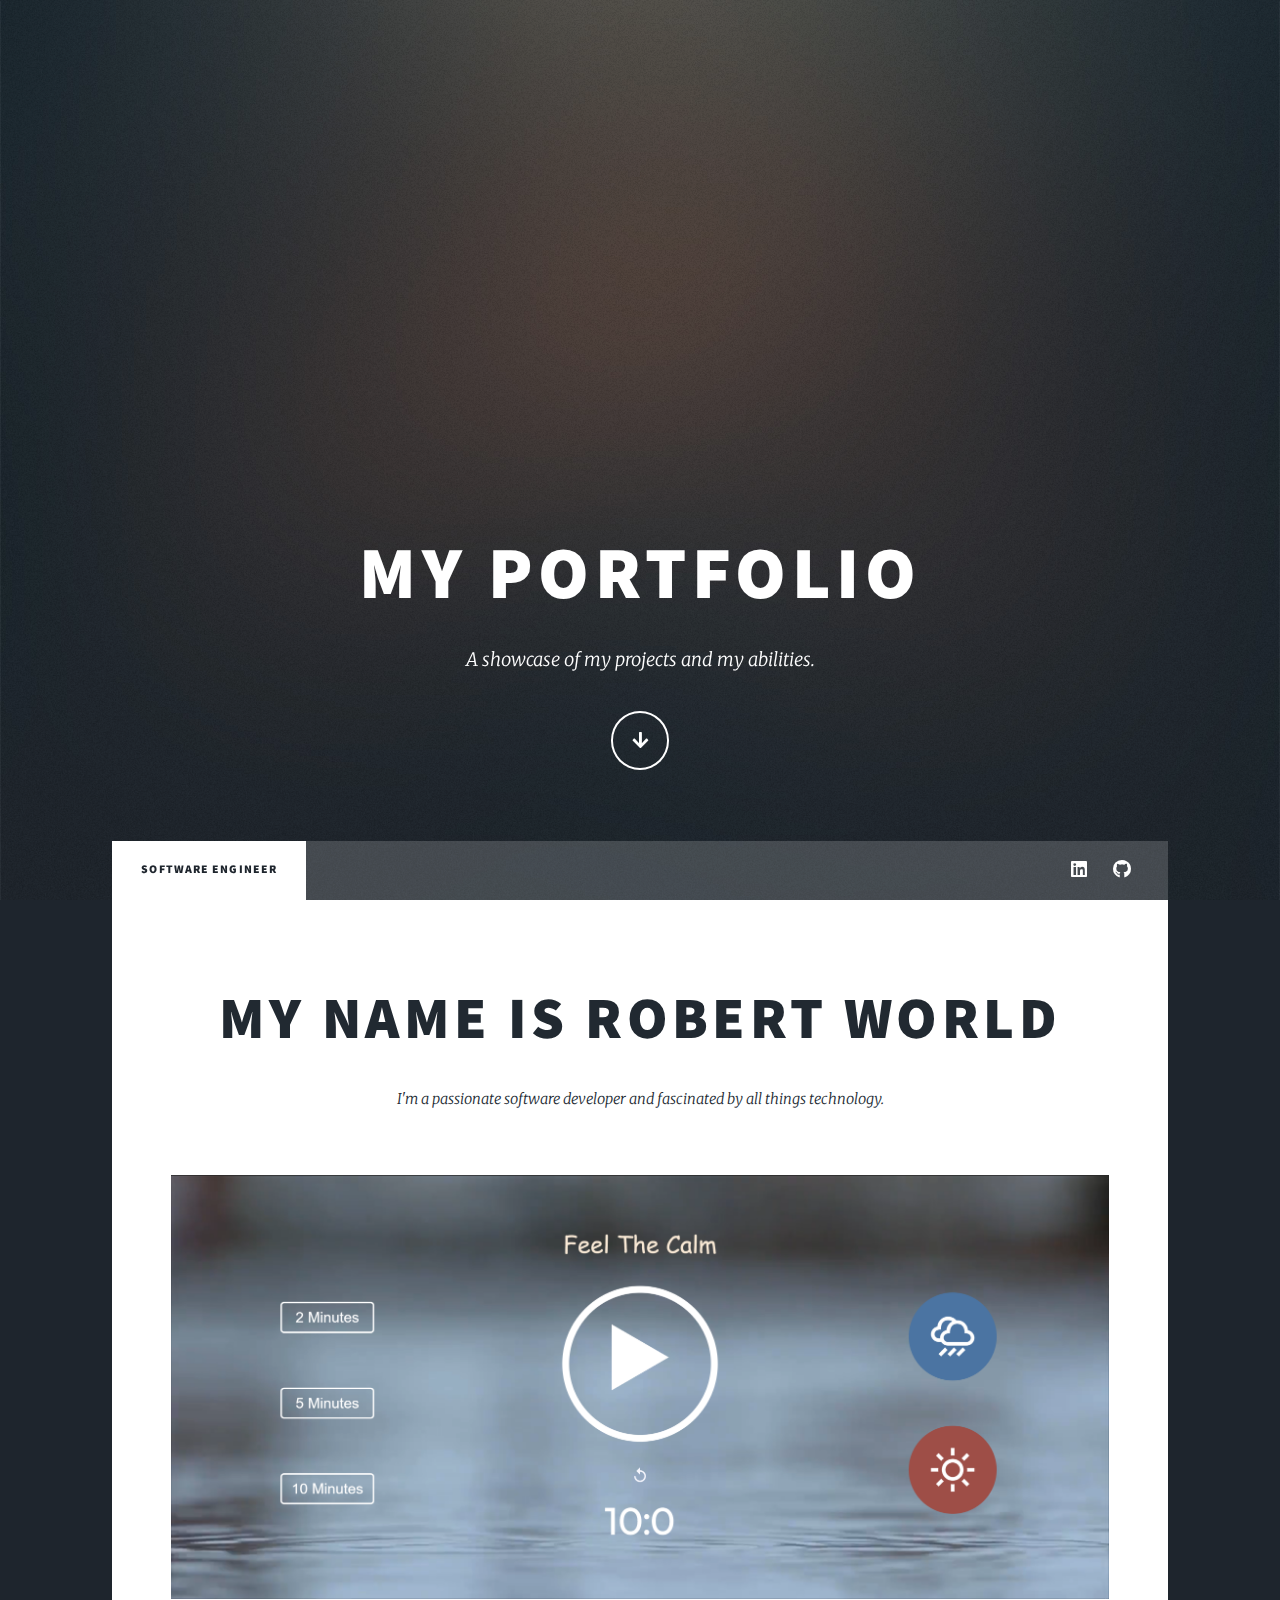
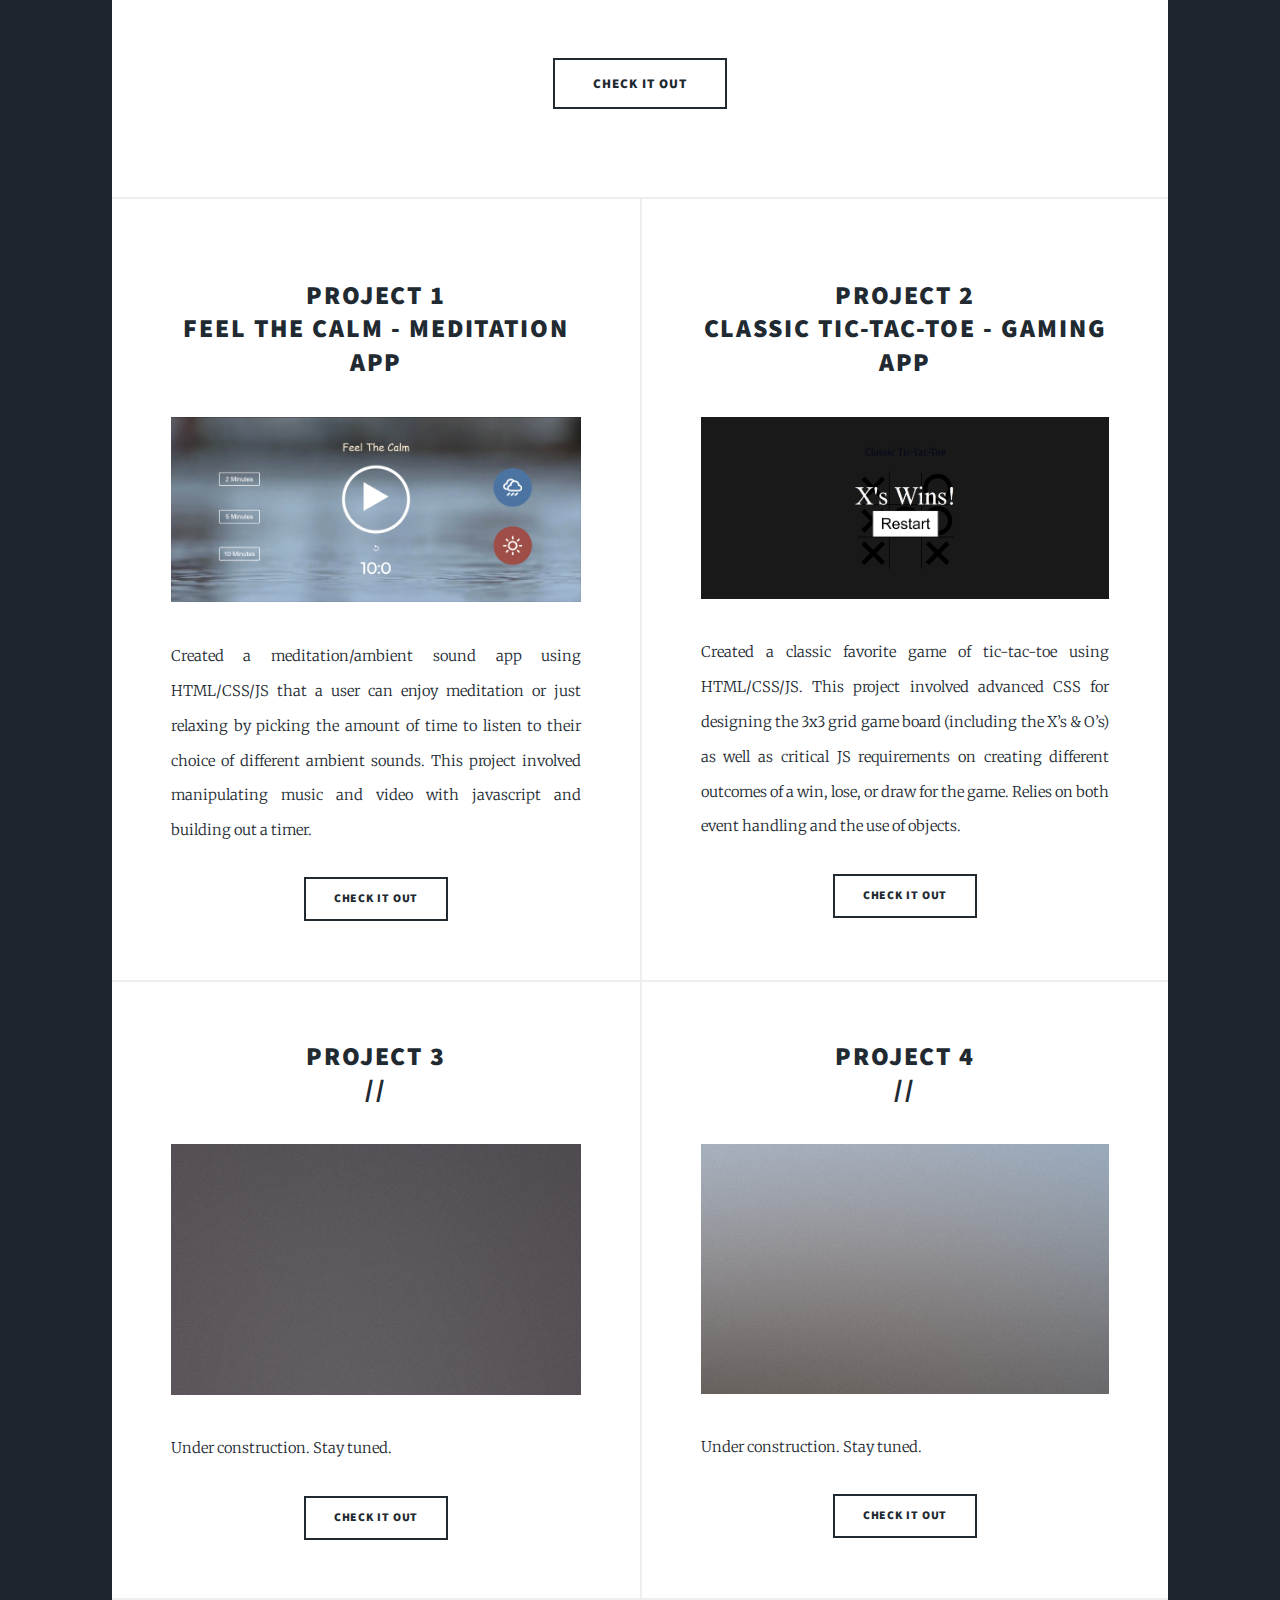
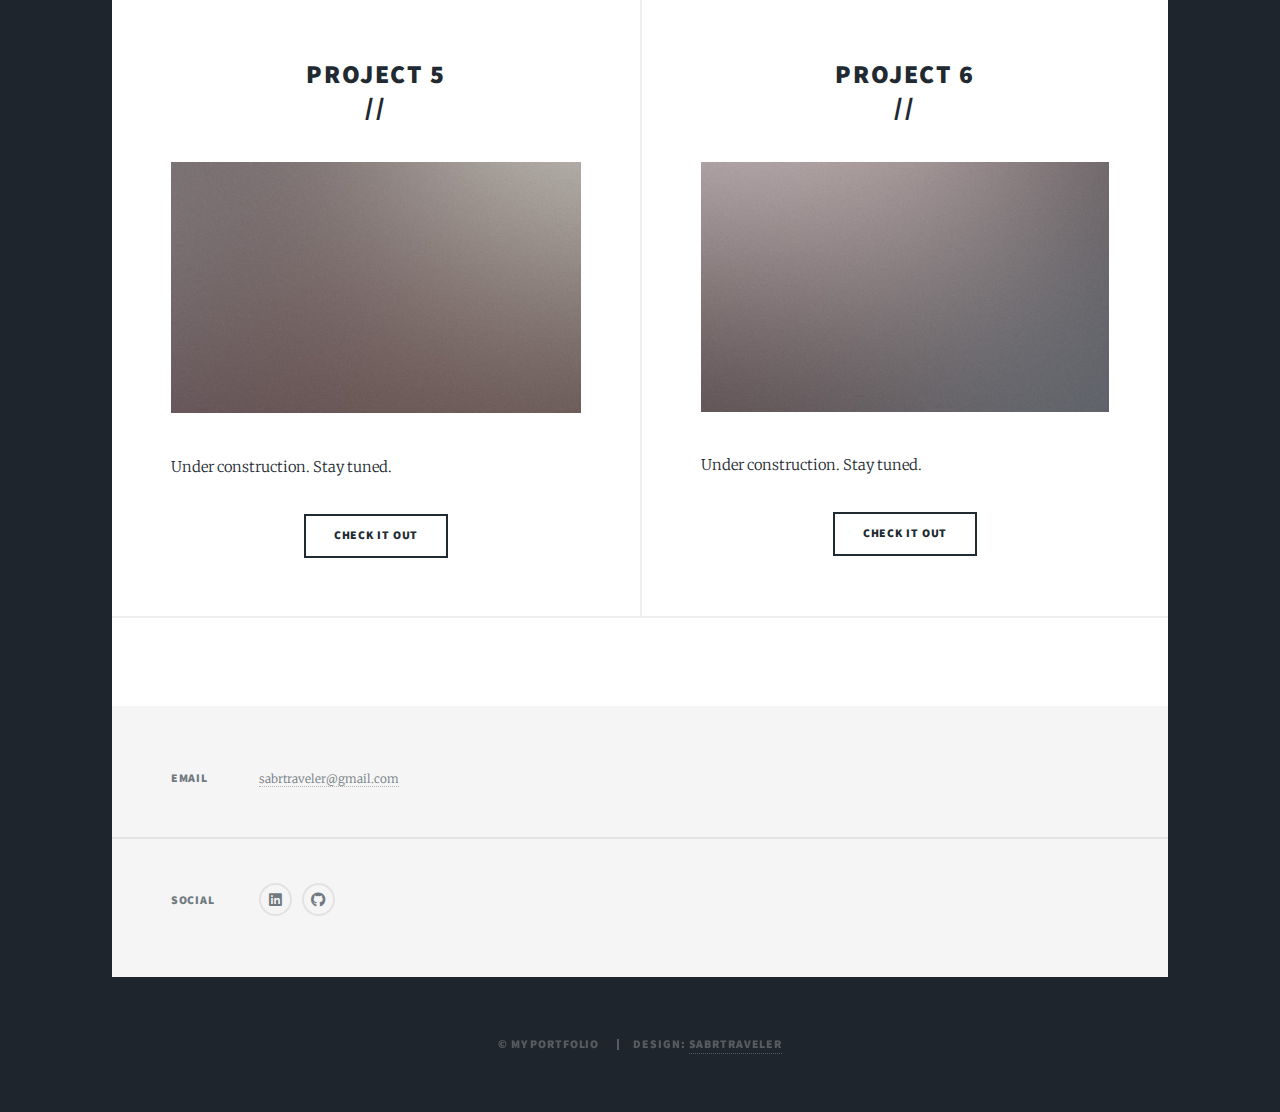
<file: index.html>
<!DOCTYPE html>
<!--
	Massively by HTML5 UP
	html5up.net | @ajlkn
	Free for personal and commercial use under the CCA 3.0 license (html5up.net/license)
-->
<html>
  <head>
    <title>My Portfolio</title>
    <meta charset="utf-8" />
    <meta
      name="viewport"
      content="width=device-width, initial-scale=1, user-scalable=no"
    />
    <link rel="stylesheet" href="assets/css/main.css" />
    <noscript
      ><link rel="stylesheet" href="assets/css/noscript.css"
    /></noscript>
  </head>
  <body class="is-preload">
    <!-- Wrapper -->
    <div id="wrapper" class="fade-in">
      <!-- Intro -->
      <div id="intro">
        <h1>
          My portfolio
        </h1>
        <p>
          A showcase of my projects and my abilities.
        </p>
        <ul class="actions">
          <li>
            <a
              href="#header"
              class="button icon solid solo fa-arrow-down scrolly"
              >Continue</a
            >
          </li>
        </ul>
      </div>

      <!-- Header -->
      <header id="header">
        <a href="index.html" class="logo">Welcome to my portfolio</a>
      </header>

      <!-- Nav -->
      <nav id="nav">
        <ul class="links">
          <li class="active"><a href="index.html">Software Engineer</a></li>
        </ul>
        <ul class="icons">
          <li>
            <a
              href="https://www.linkedin.com/in/robert-world-93783627/"
              class="icon brands fa-linkedin"
              ><span class="label">Linkedin</span></a
            >
          </li>
          <li>
            <a
              href="https://github.com/sabrtraveler"
              class="icon brands fa-github"
              ><span class="label">GitHub</span></a
            >
          </li>
        </ul>
      </nav>

      <!-- Main -->
      <div id="main">
        <!-- Featured Post -->
        <article class="post featured">
          <header class="major">
            <h2>
              <a href="#">My Name is Robert World</a>
            </h2>
            <p>
              I'm a passionate software developer and fascinated by all things
              technology.
            </p>
          </header>
          <a href="./meditation/" class="image main"
            ><img src="./images/feelthecalmmeditationapp.PNG" alt=""
          /></a>
          <ul class="actions special">
            <li>
              <a href="./meditation/" class="button large">Check it out</a>
            </li>
          </ul>
        </article>

        <!-- Posts -->
        <section class="posts">
          <article>
            <header>
              <h2>
                <h2>
                  <a href="https://sabrtraveler.github.io/meditation/"
                    >Project 1<br />
                    Feel the calm - Meditation App</a
                  >
                </h2>
              </h2>
            </header>
            <a href="./meditation/" class="image fit"
              ><img src="./images/feelthecalmmeditationapp.PNG" alt=""
            /></a>
            <p>
              Created a meditation/ambient sound app using HTML/CSS/JS that a
              user can enjoy meditation or just relaxing by picking the amount
              of time to listen to their choice of different ambient sounds.
              This project involved manipulating music and video with javascript
              and building out a timer.
            </p>
            <ul class="actions special">
              <li>
                <a href="./meditation/" class="button">Check it out</a>
              </li>
            </ul>
          </article>
          <article>
            <header>
              <h2>
                <h2>
                  <a href="./tic-tac-toe"
                    >Project 2<br />
                    Classic Tic-Tac-Toe - Gaming App</a
                  >
                </h2>
              </h2>
            </header>
            <a href="./tic-tac-toe/" class="image fit"
              ><img src="./images/classic tic-tac-toe.PNG" alt=""
            /></a>
            <p>
              Created a classic favorite game of tic-tac-toe using HTML/CSS/JS.
              This project involved advanced CSS for designing the 3x3 grid game
              board (including the X’s & O’s) as well as critical JS
              requirements on creating different outcomes of a win, lose, or
              draw for the game. Relies on both event handling and the use of
              objects.
            </p>
            <ul class="actions special">
              <li><a href="./tic-tac-toe/" class="button">Check it out</a></li>
            </ul>
          </article>
          <article>
            <header>
              <h2>
                <a href="#"
                  >Project 3<br />
                  //</a
                >
              </h2>
            </header>
            <a href="#" class="image fit"
              ><img src="images/pic04.jpg" alt=""
            /></a>
            <p>
              Under construction. Stay tuned.
            </p>
            <ul class="actions special">
              <li><a href="#" class="button">Check it out</a></li>
            </ul>
          </article>
          <article>
            <header>
              <h2>
                <a href="#"
                  >Project 4<br />
                  //</a
                >
              </h2>
            </header>
            <a href="#" class="image fit"
              ><img src="images/pic05.jpg" alt=""
            /></a>
            <p>
              Under construction. Stay tuned.
            </p>
            <ul class="actions special">
              <li><a href="#" class="button">Check it out</a></li>
            </ul>
          </article>
          <article>
            <header>
              <h2>
                <a href="#"
                  >Project 5<br />
                  //</a
                >
              </h2>
            </header>
            <a href="#" class="image fit"
              ><img src="images/pic06.jpg" alt=""
            /></a>
            <p>
              Under construction. Stay tuned.
            </p>
            <ul class="actions special">
              <li><a href="#" class="button">Check it out</a></li>
            </ul>
          </article>
          <article>
            <header>
              <h2>
                <a href="#"
                  >Project 6<br />
                  //</a
                >
              </h2>
            </header>
            <a href="#" class="image fit"
              ><img src="images/pic07.jpg" alt=""
            /></a>
            <p>
              Under construction. Stay tuned.
            </p>
            <ul class="actions special">
              <li><a href="#" class="button">Check it out</a></li>
            </ul>
          </article>
        </section>

        <!-- Footer -->
        <footer></footer>
      </div>

      <!-- Footer -->
      <footer id="footer">
        <section class="split contact">
          <section>
            <h3>Email</h3>
            <p><a href="#">sabrtraveler@gmail.com</a></p>
          </section>
          <section>
            <h3>Social</h3>
            <ul class="icons alt">
              <li>
                <a
                  href="https://www.linkedin.com/in/robert-world-93783627/"
                  class="icon brands alt fa-linkedin"
                  ><span class="label">Linkedin</span></a
                >
              </li>
              <li>
                <a
                  href="https://github.com/sabrtraveler"
                  class="icon brands alt fa-github"
                  ><span class="label">GitHub</span></a
                >
              </li>
            </ul>
          </section>
        </section>
      </footer>

      <!-- Copyright -->
      <div id="copyright">
        <ul>
          <li>&copy; My Portfolio</li>
          <li>
            Design:
            <a href="https://www.linkedin.com/in/robert-world-93783627/"
              >sabrtraveler</a
            >
          </li>
        </ul>
      </div>
    </div>

    <!-- Scripts -->
    <script src="assets/js/jquery.min.js"></script>
    <script src="assets/js/jquery.scrollex.min.js"></script>
    <script src="assets/js/jquery.scrolly.min.js"></script>
    <script src="assets/js/browser.min.js"></script>
    <script src="assets/js/breakpoints.min.js"></script>
    <script src="assets/js/util.js"></script>
    <script src="assets/js/main.js"></script>
  </body>
</html>
</file>
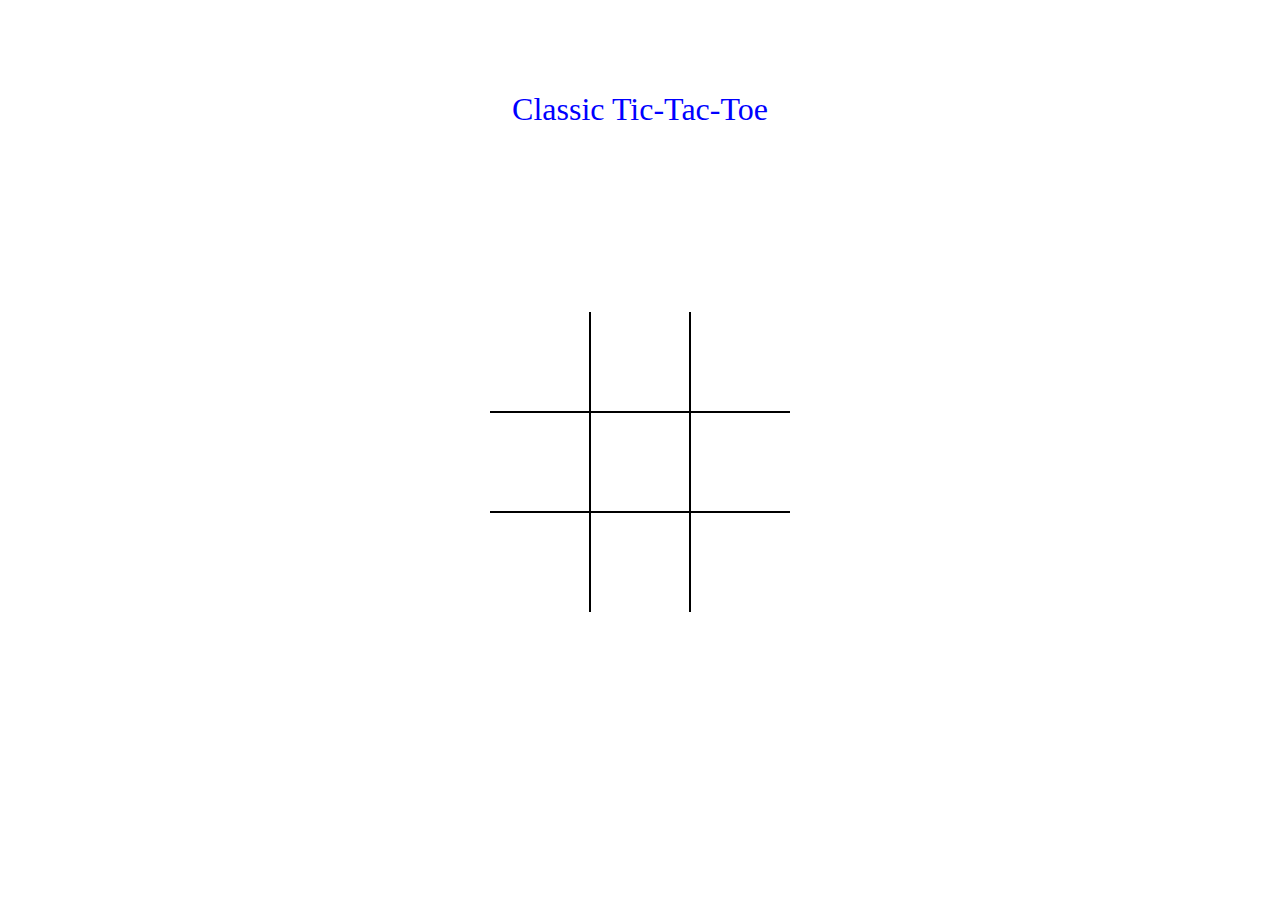
<file: tic-tac-toe/index.html>
<!DOCTYPE html>
<html lang="en">
  <head>
    <meta charset="UTF-8" />
    <meta name="viewport" content="width=device-width, initial-scale=1.0" />
    <link rel="stylesheet" href="./styles.css" />
    <script src="./script.js" defer></script>
    <title>Classic Tic-Tac-Toe</title>
  </head>
  <body>
    <h1 class="game-title">Classic Tic-Tac-Toe</h1>
    <div class="board" id="board">
      <div class="cell" data-cell></div>
      <div class="cell" data-cell></div>
      <div class="cell" data-cell></div>
      <div class="cell" data-cell></div>
      <div class="cell" data-cell></div>
      <div class="cell" data-cell></div>
      <div class="cell" data-cell></div>
      <div class="cell" data-cell></div>
      <div class="cell" data-cell></div>
    </div>
    <div class="winning-message" id="winningMessage">
      <div data-winning-message-text></div>
      <button id="restartButton">Restart</button>
    </div>
  </body>
</html>
</file>
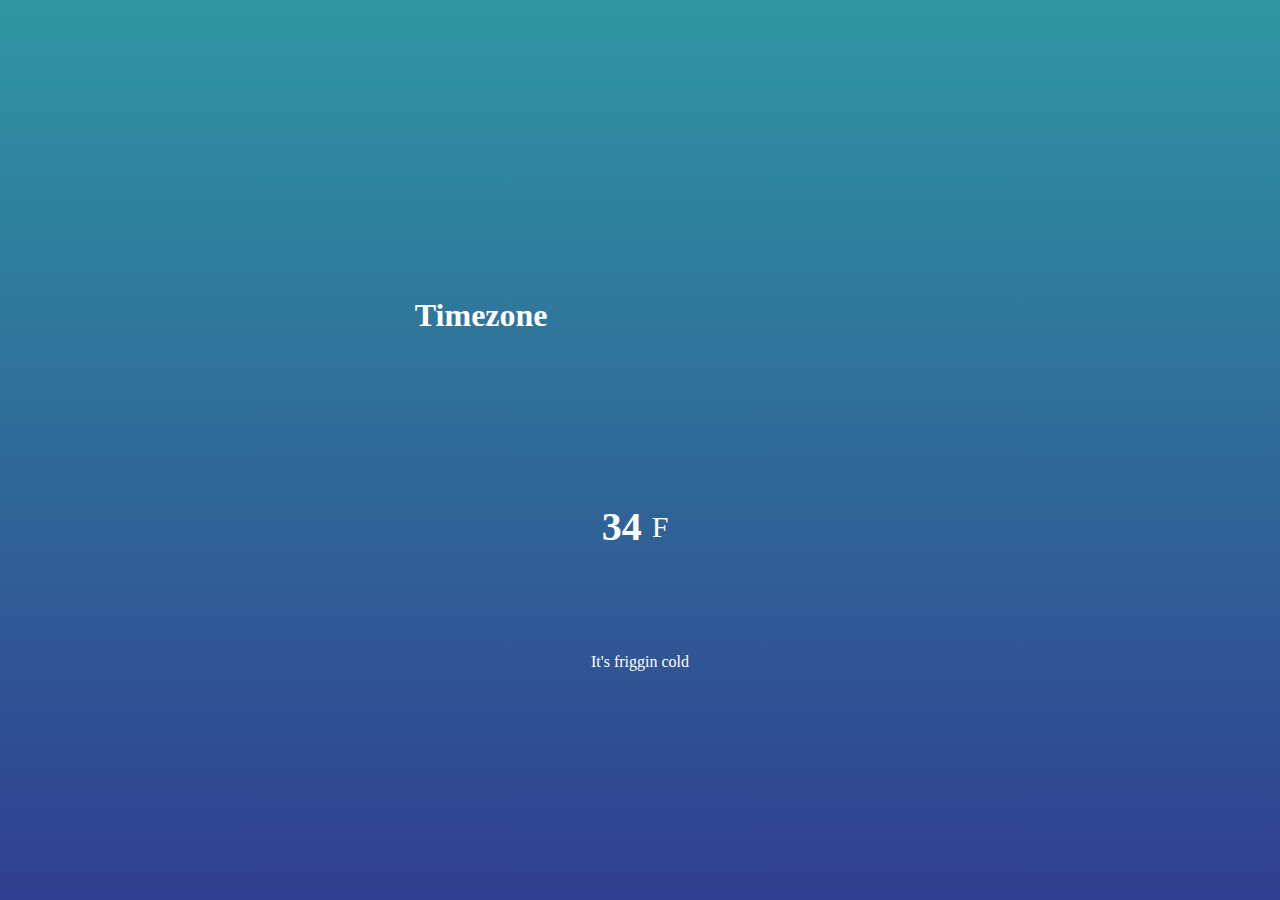
<file: weather/index.html>
<!DOCTYPE html>
<html lang="en">
  <head>
    <meta charset="UTF-8" />
    <meta name="viewport" content="width=device-width, initial-scale=1.0" />
    <title>Weather</title>
    <link rel="stylesheet" href="./style.css" />
    <script src="./app.js" defer></script>
    <script src="./skycons.js"></script>
  </head>
  <body>
    <div class="location">
      <h1 class="location-timezone">Timezone</h1>
      <canvas class="icon" width="128" height="128"></canvas>
    </div>
    <div class="temperature">
      <div class="degree-section">
        <h2 class="temperature-degree">34</h2>
        <span>F</span>
      </div>
      <div class="temperature-description">It's friggin cold</div>
    </div>
  </body>
</html>
</file>
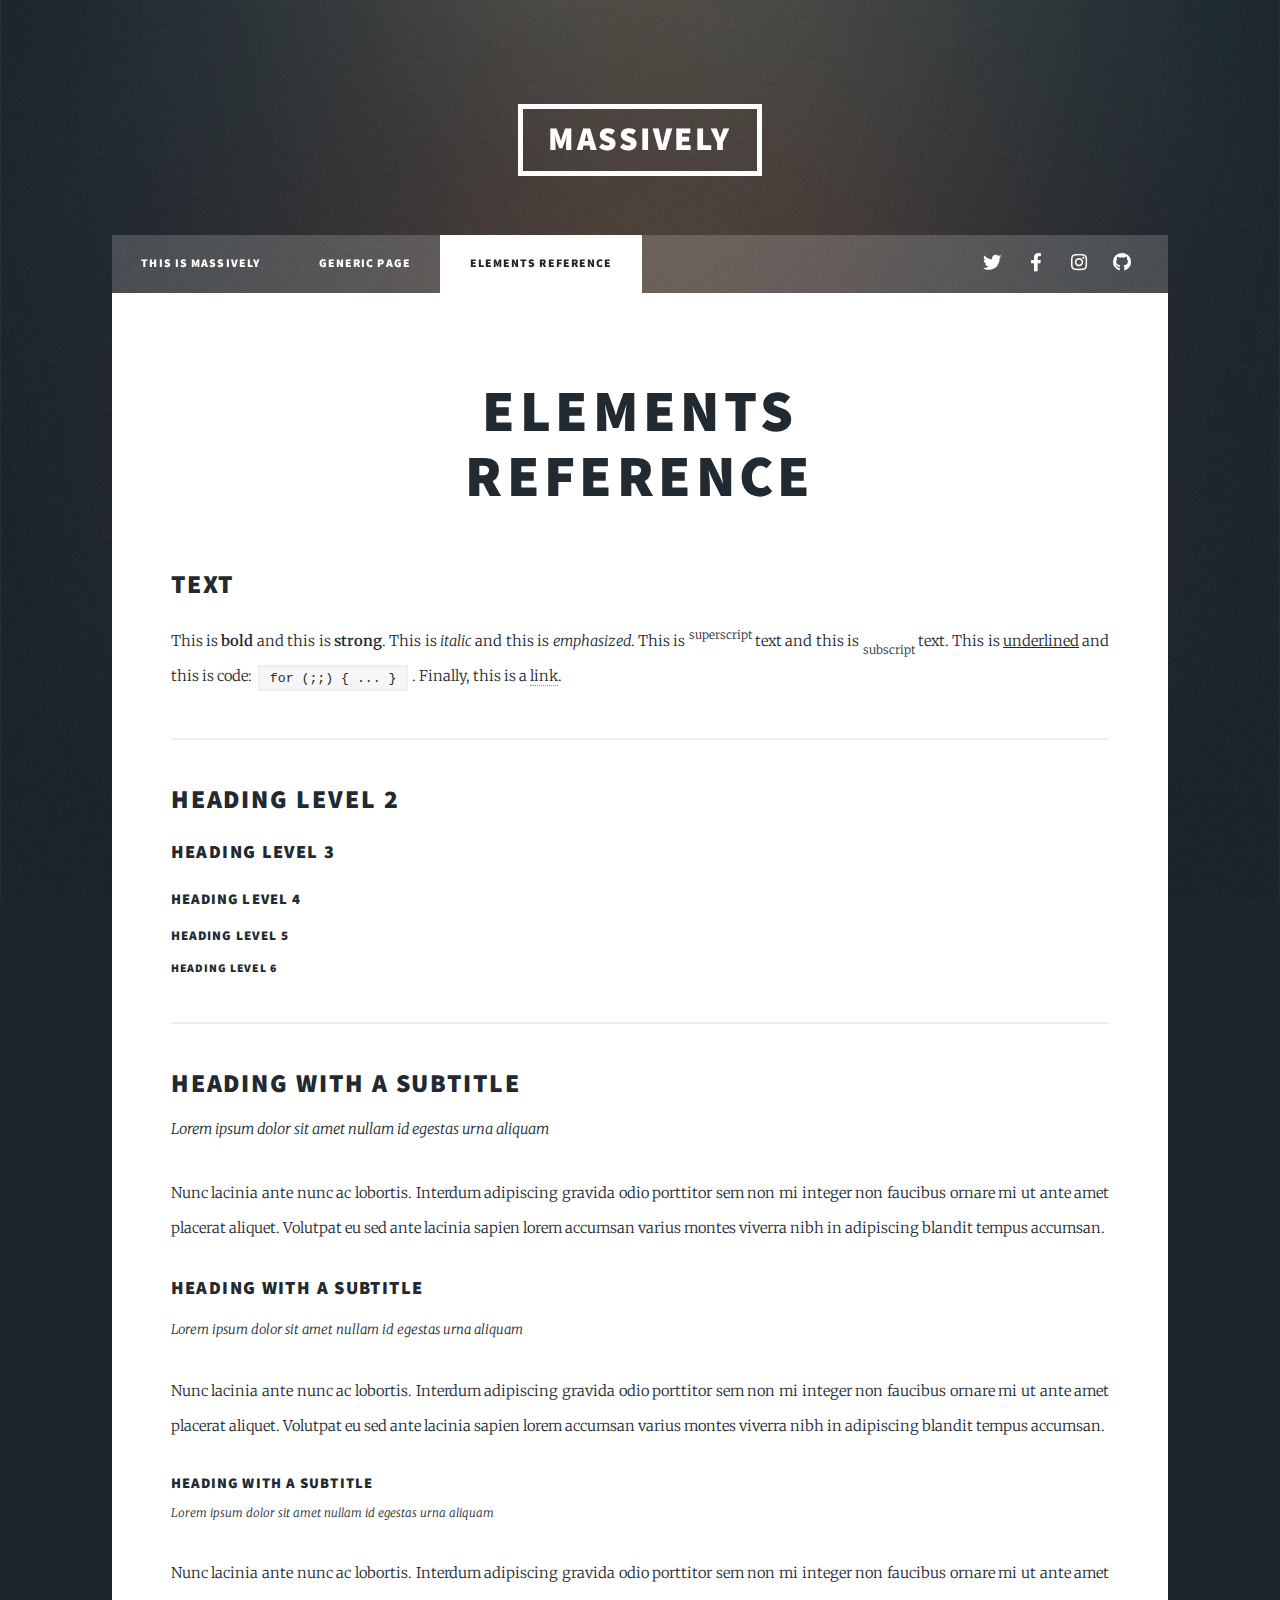
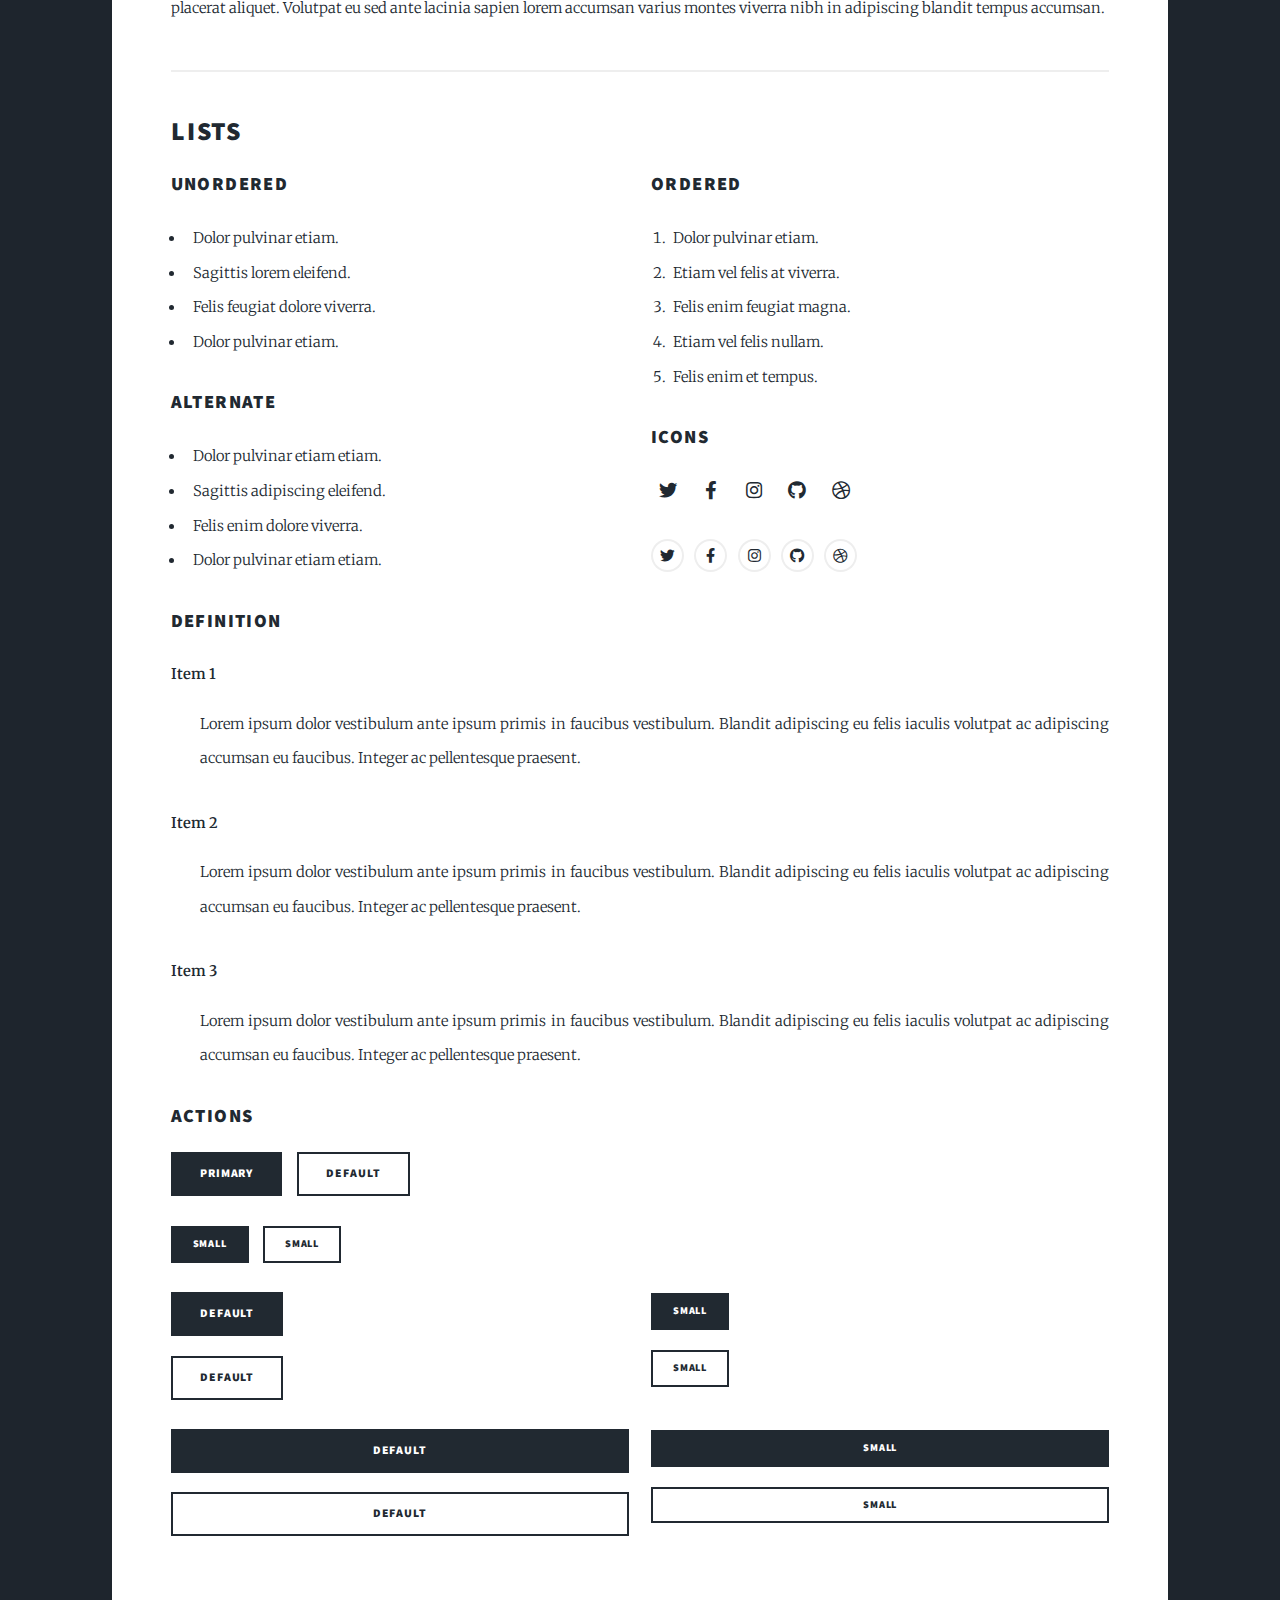
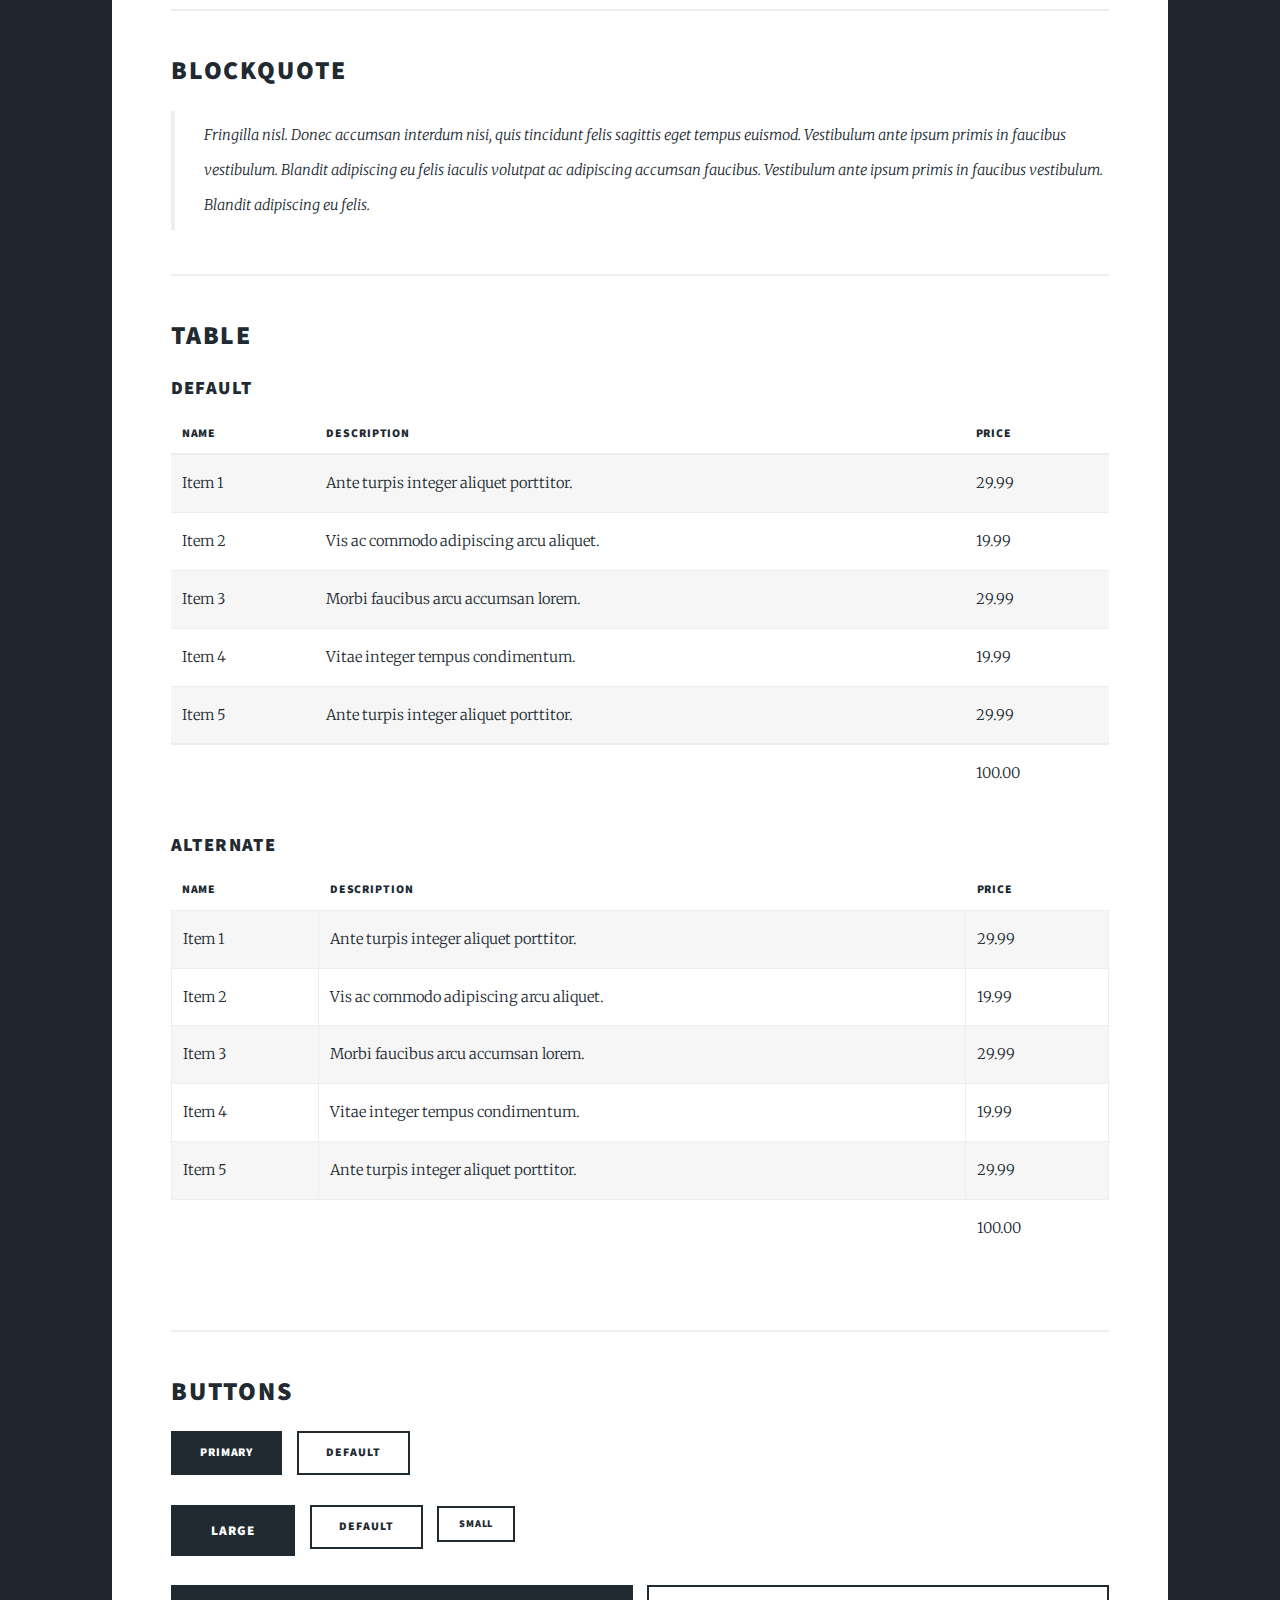
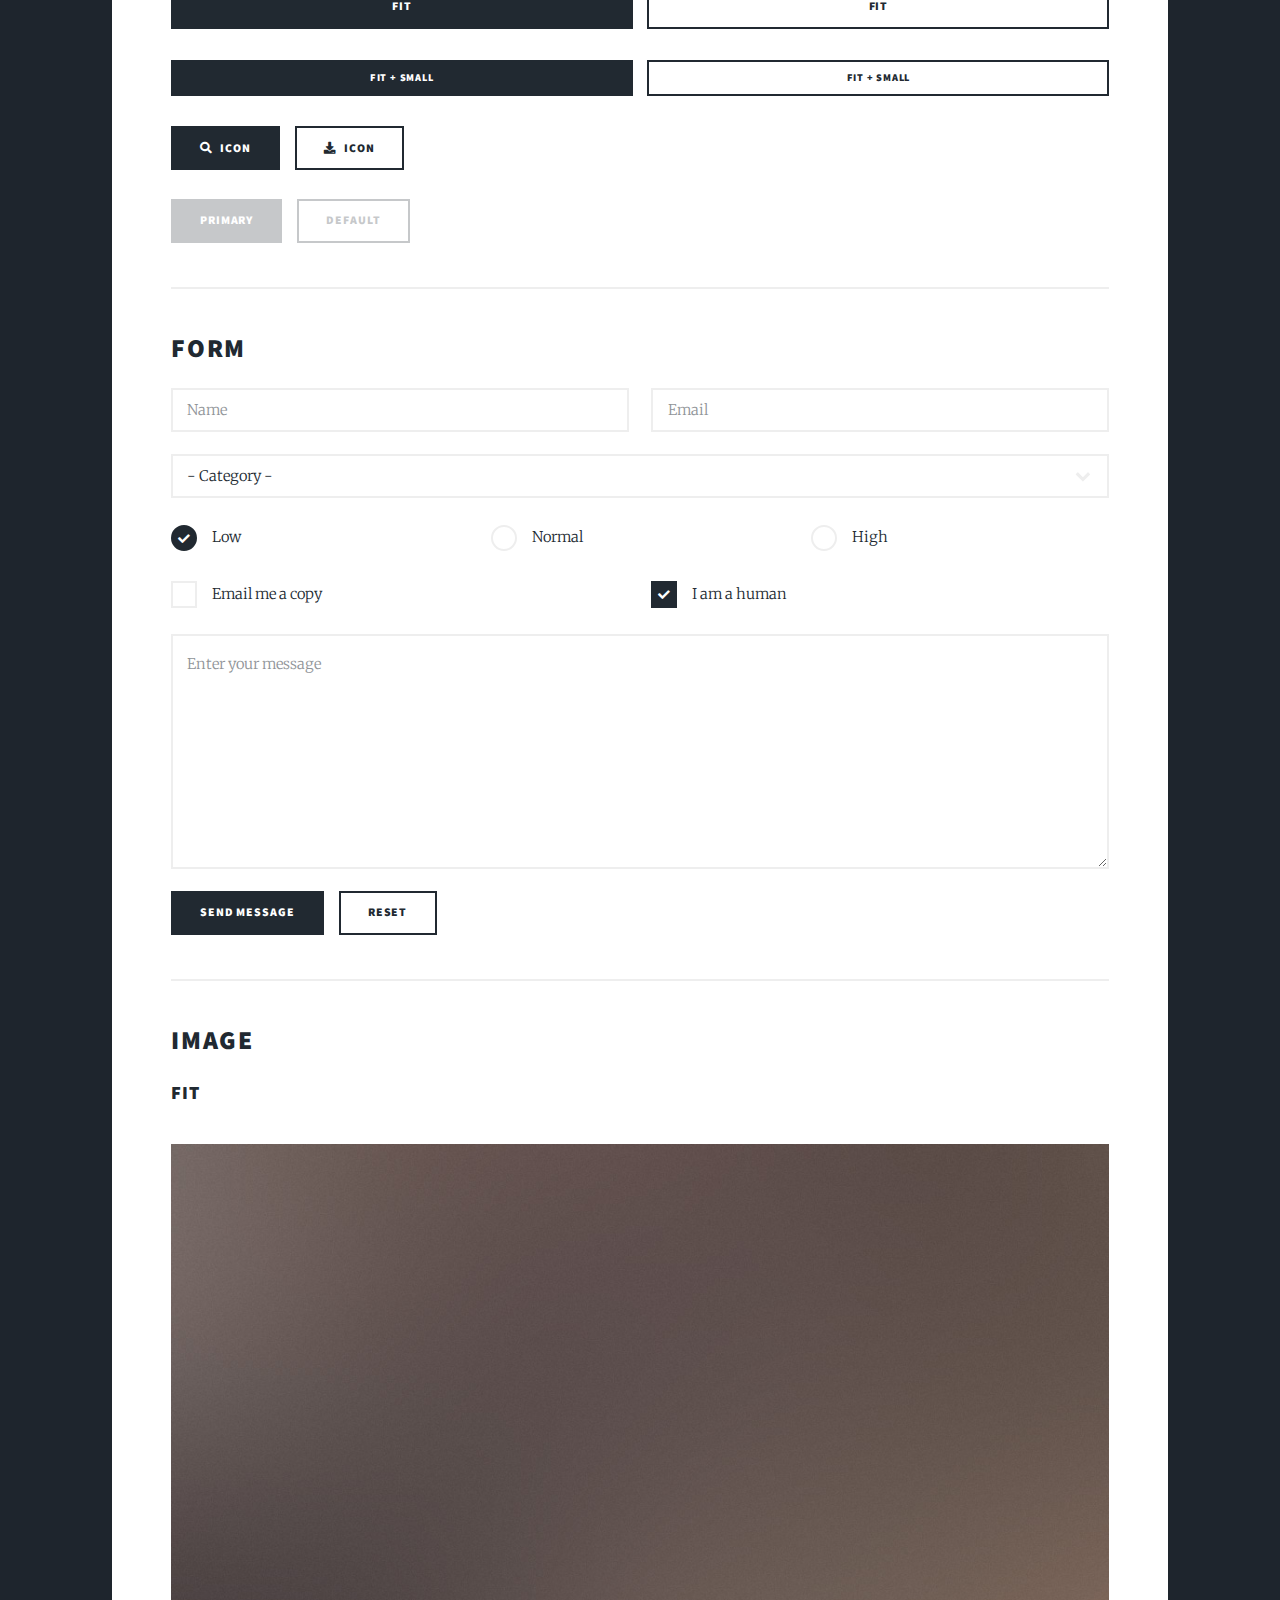
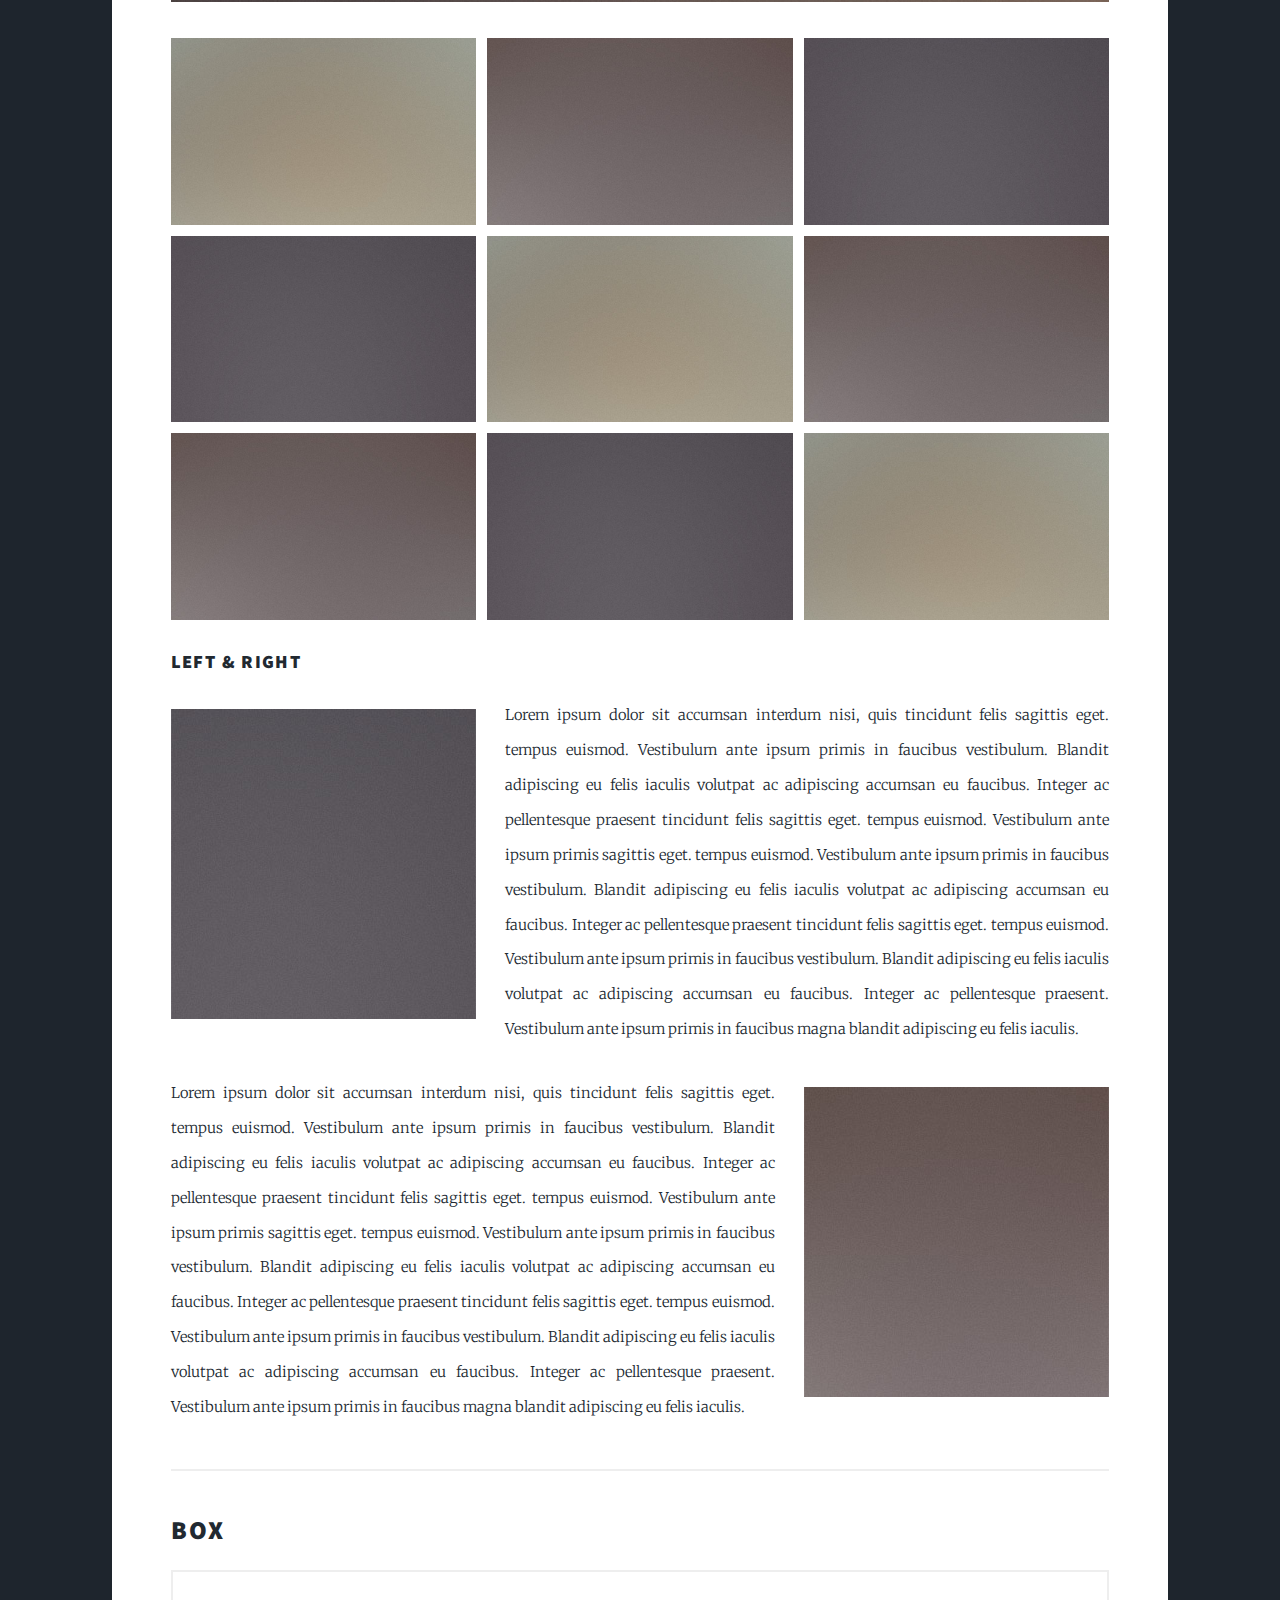
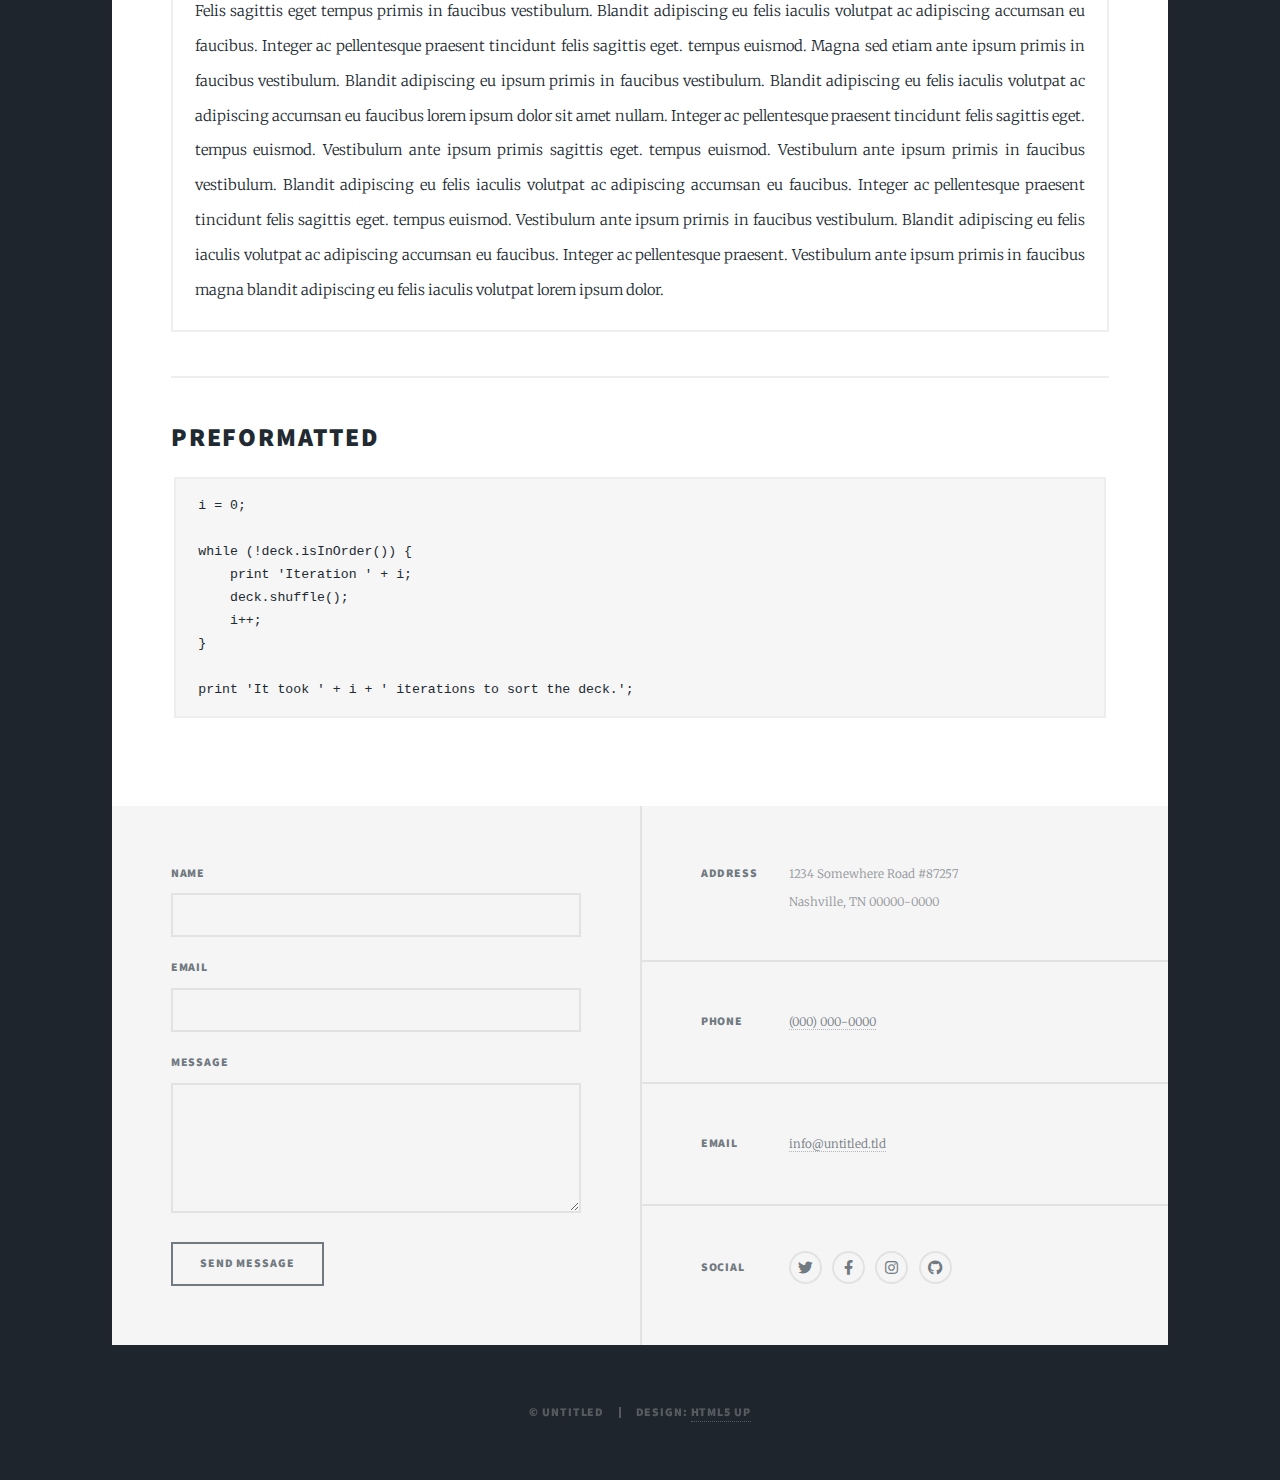
<file: elements.html>
<!DOCTYPE HTML>
<!--
	Massively by HTML5 UP
	html5up.net | @ajlkn
	Free for personal and commercial use under the CCA 3.0 license (html5up.net/license)
-->
<html>
	<head>
		<title>Elements Reference - Massively by HTML5 UP</title>
		<meta charset="utf-8" />
		<meta name="viewport" content="width=device-width, initial-scale=1, user-scalable=no" />
		<link rel="stylesheet" href="assets/css/main.css" />
		<noscript><link rel="stylesheet" href="assets/css/noscript.css" /></noscript>
	</head>
	<body class="is-preload">

		<!-- Wrapper -->
			<div id="wrapper">

				<!-- Header -->
					<header id="header">
						<a href="index.html" class="logo">Massively</a>
					</header>

				<!-- Nav -->
					<nav id="nav">
						<ul class="links">
							<li><a href="index.html">This is Massively</a></li>
							<li><a href="generic.html">Generic Page</a></li>
							<li class="active"><a href="elements.html">Elements Reference</a></li>
						</ul>
						<ul class="icons">
							<li><a href="#" class="icon brands fa-twitter"><span class="label">Twitter</span></a></li>
							<li><a href="#" class="icon brands fa-facebook-f"><span class="label">Facebook</span></a></li>
							<li><a href="#" class="icon brands fa-instagram"><span class="label">Instagram</span></a></li>
							<li><a href="#" class="icon brands fa-github"><span class="label">GitHub</span></a></li>
						</ul>
					</nav>

				<!-- Main -->
					<div id="main">

						<!-- Post -->
							<section class="post">
								<header class="major">
									<h1>Elements<br />
									Reference</h1>
								</header>

								<!-- Text stuff -->
									<h2>Text</h2>
									<p>This is <b>bold</b> and this is <strong>strong</strong>. This is <i>italic</i> and this is <em>emphasized</em>.
									This is <sup>superscript</sup> text and this is <sub>subscript</sub> text.
									This is <u>underlined</u> and this is code: <code>for (;;) { ... }</code>.
									Finally, this is a <a href="#">link</a>.</p>
									<hr />
									<h2>Heading Level 2</h2>
									<h3>Heading Level 3</h3>
									<h4>Heading Level 4</h4>
									<h5>Heading Level 5</h5>
									<h6>Heading Level 6</h6>
									<hr />
									<header>
										<h2>Heading with a Subtitle</h2>
										<p>Lorem ipsum dolor sit amet nullam id egestas urna aliquam</p>
									</header>
									<p>Nunc lacinia ante nunc ac lobortis. Interdum adipiscing gravida odio porttitor sem non mi integer non faucibus ornare mi ut ante amet placerat aliquet. Volutpat eu sed ante lacinia sapien lorem accumsan varius montes viverra nibh in adipiscing blandit tempus accumsan.</p>
									<header>
										<h3>Heading with a Subtitle</h3>
										<p>Lorem ipsum dolor sit amet nullam id egestas urna aliquam</p>
									</header>
									<p>Nunc lacinia ante nunc ac lobortis. Interdum adipiscing gravida odio porttitor sem non mi integer non faucibus ornare mi ut ante amet placerat aliquet. Volutpat eu sed ante lacinia sapien lorem accumsan varius montes viverra nibh in adipiscing blandit tempus accumsan.</p>
									<header>
										<h4>Heading with a Subtitle</h4>
										<p>Lorem ipsum dolor sit amet nullam id egestas urna aliquam</p>
									</header>
									<p>Nunc lacinia ante nunc ac lobortis. Interdum adipiscing gravida odio porttitor sem non mi integer non faucibus ornare mi ut ante amet placerat aliquet. Volutpat eu sed ante lacinia sapien lorem accumsan varius montes viverra nibh in adipiscing blandit tempus accumsan.</p>

									<hr />

								<!-- Lists -->
									<h2>Lists</h2>
									<div class="row">
										<div class="col-6 col-12-small">

											<h3>Unordered</h3>
											<ul>
												<li>Dolor pulvinar etiam.</li>
												<li>Sagittis lorem eleifend.</li>
												<li>Felis feugiat dolore viverra.</li>
												<li>Dolor pulvinar etiam.</li>
											</ul>

											<h3>Alternate</h3>
											<ul class="alt">
												<li>Dolor pulvinar etiam etiam.</li>
												<li>Sagittis adipiscing eleifend.</li>
												<li>Felis enim dolore viverra.</li>
												<li>Dolor pulvinar etiam etiam.</li>
											</ul>

										</div>
										<div class="col-6 col-12-small">

											<h3>Ordered</h3>
											<ol>
												<li>Dolor pulvinar etiam.</li>
												<li>Etiam vel felis at viverra.</li>
												<li>Felis enim feugiat magna.</li>
												<li>Etiam vel felis nullam.</li>
												<li>Felis enim et tempus.</li>
											</ol>

											<h3>Icons</h3>
											<ul class="icons">
												<li><a href="#" class="icon brands fa-twitter"><span class="label">Twitter</span></a></li>
												<li><a href="#" class="icon brands fa-facebook-f"><span class="label">Facebook</span></a></li>
												<li><a href="#" class="icon brands fa-instagram"><span class="label">Instagram</span></a></li>
												<li><a href="#" class="icon brands fa-github"><span class="label">Github</span></a></li>
												<li><a href="#" class="icon brands fa-dribbble"><span class="label">Dribbble</span></a></li>
											</ul>
											<ul class="icons alt">
												<li><a href="#" class="icon brands alt fa-twitter"><span class="label">Twitter</span></a></li>
												<li><a href="#" class="icon brands alt fa-facebook-f"><span class="label">Facebook</span></a></li>
												<li><a href="#" class="icon brands alt fa-instagram"><span class="label">Instagram</span></a></li>
												<li><a href="#" class="icon brands alt fa-github"><span class="label">Github</span></a></li>
												<li><a href="#" class="icon brands alt fa-dribbble"><span class="label">Dribbble</span></a></li>
											</ul>

										</div>
									</div>
									<h3>Definition</h3>
									<dl>
										<dt>Item 1</dt>
										<dd>
											<p>Lorem ipsum dolor vestibulum ante ipsum primis in faucibus vestibulum. Blandit adipiscing eu felis iaculis volutpat ac adipiscing accumsan eu faucibus. Integer ac pellentesque praesent.</p>
										</dd>
										<dt>Item 2</dt>
										<dd>
											<p>Lorem ipsum dolor vestibulum ante ipsum primis in faucibus vestibulum. Blandit adipiscing eu felis iaculis volutpat ac adipiscing accumsan eu faucibus. Integer ac pellentesque praesent.</p>
										</dd>
										<dt>Item 3</dt>
										<dd>
											<p>Lorem ipsum dolor vestibulum ante ipsum primis in faucibus vestibulum. Blandit adipiscing eu felis iaculis volutpat ac adipiscing accumsan eu faucibus. Integer ac pellentesque praesent.</p>
										</dd>
									</dl>

									<h3>Actions</h3>
									<ul class="actions">
										<li><a href="#" class="button primary">Primary</a></li>
										<li><a href="#" class="button">Default</a></li>
									</ul>
									<ul class="actions small">
										<li><a href="#" class="button primary small">Small</a></li>
										<li><a href="#" class="button small">Small</a></li>
									</ul>
									<div class="row">
										<div class="col-6 col-12-small">
											<ul class="actions stacked">
												<li><a href="#" class="button primary">Default</a></li>
												<li><a href="#" class="button">Default</a></li>
											</ul>
										</div>
										<div class="col-6 col-12-small">
											<ul class="actions stacked">
												<li><a href="#" class="button primary small">Small</a></li>
												<li><a href="#" class="button small">Small</a></li>
											</ul>
										</div>
									</div>
									<div class="row">
										<div class="col-6 col-12-small">
											<ul class="actions stacked">
												<li><a href="#" class="button primary fit">Default</a></li>
												<li><a href="#" class="button fit">Default</a></li>
											</ul>
										</div>
										<div class="col-6 col-12-small">
											<ul class="actions stacked">
												<li><a href="#" class="button primary small fit">Small</a></li>
												<li><a href="#" class="button small fit">Small</a></li>
											</ul>
										</div>
									</div>

									<hr />

								<!-- Blockquote -->
									<h2>Blockquote</h2>
									<blockquote>Fringilla nisl. Donec accumsan interdum nisi, quis tincidunt felis sagittis eget tempus euismod. Vestibulum ante ipsum primis in faucibus vestibulum. Blandit adipiscing eu felis iaculis volutpat ac adipiscing accumsan faucibus. Vestibulum ante ipsum primis in faucibus vestibulum. Blandit adipiscing eu felis.</blockquote>

									<hr />

								<!-- Table -->
									<h2>Table</h2>

									<h3>Default</h3>
									<div class="table-wrapper">
										<table>
											<thead>
												<tr>
													<th>Name</th>
													<th>Description</th>
													<th>Price</th>
												</tr>
											</thead>
											<tbody>
												<tr>
													<td>Item 1</td>
													<td>Ante turpis integer aliquet porttitor.</td>
													<td>29.99</td>
												</tr>
												<tr>
													<td>Item 2</td>
													<td>Vis ac commodo adipiscing arcu aliquet.</td>
													<td>19.99</td>
												</tr>
												<tr>
													<td>Item 3</td>
													<td> Morbi faucibus arcu accumsan lorem.</td>
													<td>29.99</td>
												</tr>
												<tr>
													<td>Item 4</td>
													<td>Vitae integer tempus condimentum.</td>
													<td>19.99</td>
												</tr>
												<tr>
													<td>Item 5</td>
													<td>Ante turpis integer aliquet porttitor.</td>
													<td>29.99</td>
												</tr>
											</tbody>
											<tfoot>
												<tr>
													<td colspan="2"></td>
													<td>100.00</td>
												</tr>
											</tfoot>
										</table>
									</div>

									<h3>Alternate</h3>
									<div class="table-wrapper">
										<table class="alt">
											<thead>
												<tr>
													<th>Name</th>
													<th>Description</th>
													<th>Price</th>
												</tr>
											</thead>
											<tbody>
												<tr>
													<td>Item 1</td>
													<td>Ante turpis integer aliquet porttitor.</td>
													<td>29.99</td>
												</tr>
												<tr>
													<td>Item 2</td>
													<td>Vis ac commodo adipiscing arcu aliquet.</td>
													<td>19.99</td>
												</tr>
												<tr>
													<td>Item 3</td>
													<td> Morbi faucibus arcu accumsan lorem.</td>
													<td>29.99</td>
												</tr>
												<tr>
													<td>Item 4</td>
													<td>Vitae integer tempus condimentum.</td>
													<td>19.99</td>
												</tr>
												<tr>
													<td>Item 5</td>
													<td>Ante turpis integer aliquet porttitor.</td>
													<td>29.99</td>
												</tr>
											</tbody>
											<tfoot>
												<tr>
													<td colspan="2"></td>
													<td>100.00</td>
												</tr>
											</tfoot>
										</table>
									</div>

									<hr />

								<!-- Buttons -->
									<h2>Buttons</h2>
									<ul class="actions">
										<li><a href="#" class="button primary">Primary</a></li>
										<li><a href="#" class="button">Default</a></li>
									</ul>
									<ul class="actions">
										<li><a href="#" class="button primary large">Large</a></li>
										<li><a href="#" class="button">Default</a></li>
										<li><a href="#" class="button small">Small</a></li>
									</ul>
									<ul class="actions fit">
										<li><a href="#" class="button primary fit">Fit</a></li>
										<li><a href="#" class="button fit">Fit</a></li>
									</ul>
									<ul class="actions fit small">
										<li><a href="#" class="button primary fit small">Fit + Small</a></li>
										<li><a href="#" class="button fit small">Fit + Small</a></li>
									</ul>
									<ul class="actions">
										<li><a href="#" class="button primary icon solid fa-search">Icon</a></li>
										<li><a href="#" class="button icon solid fa-download">Icon</a></li>
									</ul>
									<ul class="actions">
										<li><span class="button primary disabled">Primary</span></li>
										<li><span class="button disabled">Default</span></li>
									</ul>

									<hr />

								<!-- Form -->
									<h2>Form</h2>

									<form method="post" action="#">
										<div class="row gtr-uniform">
											<div class="col-6 col-12-xsmall">
												<input type="text" name="demo-name" id="demo-name" value="" placeholder="Name" />
											</div>
											<div class="col-6 col-12-xsmall">
												<input type="email" name="demo-email" id="demo-email" value="" placeholder="Email" />
											</div>
											<!-- Break -->
											<div class="col-12">
												<select name="demo-category" id="demo-category">
													<option value="">- Category -</option>
													<option value="1">Manufacturing</option>
													<option value="1">Shipping</option>
													<option value="1">Administration</option>
													<option value="1">Human Resources</option>
												</select>
											</div>
											<!-- Break -->
											<div class="col-4 col-12-small">
												<input type="radio" id="demo-priority-low" name="demo-priority" checked>
												<label for="demo-priority-low">Low</label>
											</div>
											<div class="col-4 col-12-small">
												<input type="radio" id="demo-priority-normal" name="demo-priority">
												<label for="demo-priority-normal">Normal</label>
											</div>
											<div class="col-4 col-12-small">
												<input type="radio" id="demo-priority-high" name="demo-priority">
												<label for="demo-priority-high">High</label>
											</div>
											<!-- Break -->
											<div class="col-6 col-12-small">
												<input type="checkbox" id="demo-copy" name="demo-copy">
												<label for="demo-copy">Email me a copy</label>
											</div>
											<div class="col-6 col-12-small">
												<input type="checkbox" id="demo-human" name="demo-human" checked>
												<label for="demo-human">I am a human</label>
											</div>
											<!-- Break -->
											<div class="col-12">
												<textarea name="demo-message" id="demo-message" placeholder="Enter your message" rows="6"></textarea>
											</div>
											<!-- Break -->
											<div class="col-12">
												<ul class="actions">
													<li><input type="submit" value="Send Message" class="primary" /></li>
													<li><input type="reset" value="Reset" /></li>
												</ul>
											</div>
										</div>
									</form>

									<hr />

								<!-- Image -->
									<h2>Image</h2>

									<h3>Fit</h3>
									<span class="image fit"><img src="images/pic01.jpg" alt="" /></span>
									<div class="box alt">
										<div class="row gtr-50 gtr-uniform">
											<div class="col-4"><span class="image fit"><img src="images/pic02.jpg" alt="" /></span></div>
											<div class="col-4"><span class="image fit"><img src="images/pic03.jpg" alt="" /></span></div>
											<div class="col-4"><span class="image fit"><img src="images/pic04.jpg" alt="" /></span></div>
											<!-- Break -->
											<div class="col-4"><span class="image fit"><img src="images/pic04.jpg" alt="" /></span></div>
											<div class="col-4"><span class="image fit"><img src="images/pic02.jpg" alt="" /></span></div>
											<div class="col-4"><span class="image fit"><img src="images/pic03.jpg" alt="" /></span></div>
											<!-- Break -->
											<div class="col-4"><span class="image fit"><img src="images/pic03.jpg" alt="" /></span></div>
											<div class="col-4"><span class="image fit"><img src="images/pic04.jpg" alt="" /></span></div>
											<div class="col-4"><span class="image fit"><img src="images/pic02.jpg" alt="" /></span></div>
										</div>
									</div>

									<h3>Left &amp; Right</h3>
									<p><span class="image left"><img src="images/pic08.jpg" alt="" /></span>Lorem ipsum dolor sit accumsan interdum nisi, quis tincidunt felis sagittis eget. tempus euismod. Vestibulum ante ipsum primis in faucibus vestibulum. Blandit adipiscing eu felis iaculis volutpat ac adipiscing accumsan eu faucibus. Integer ac pellentesque praesent tincidunt felis sagittis eget. tempus euismod. Vestibulum ante ipsum primis sagittis eget. tempus euismod. Vestibulum ante ipsum primis in faucibus vestibulum. Blandit adipiscing eu felis iaculis volutpat ac adipiscing accumsan eu faucibus. Integer ac pellentesque praesent tincidunt felis sagittis eget. tempus euismod. Vestibulum ante ipsum primis in faucibus vestibulum. Blandit adipiscing eu felis iaculis volutpat ac adipiscing accumsan eu faucibus. Integer ac pellentesque praesent. Vestibulum ante ipsum primis in faucibus magna blandit adipiscing eu felis iaculis.</p>
									<p><span class="image right"><img src="images/pic09.jpg" alt="" /></span>Lorem ipsum dolor sit accumsan interdum nisi, quis tincidunt felis sagittis eget. tempus euismod. Vestibulum ante ipsum primis in faucibus vestibulum. Blandit adipiscing eu felis iaculis volutpat ac adipiscing accumsan eu faucibus. Integer ac pellentesque praesent tincidunt felis sagittis eget. tempus euismod. Vestibulum ante ipsum primis sagittis eget. tempus euismod. Vestibulum ante ipsum primis in faucibus vestibulum. Blandit adipiscing eu felis iaculis volutpat ac adipiscing accumsan eu faucibus. Integer ac pellentesque praesent tincidunt felis sagittis eget. tempus euismod. Vestibulum ante ipsum primis in faucibus vestibulum. Blandit adipiscing eu felis iaculis volutpat ac adipiscing accumsan eu faucibus. Integer ac pellentesque praesent. Vestibulum ante ipsum primis in faucibus magna blandit adipiscing eu felis iaculis.</p>

									<hr />

								<!-- Box -->
									<h2>Box</h2>
									<div class="box">
										<p>Felis sagittis eget tempus primis in faucibus vestibulum. Blandit adipiscing eu felis iaculis volutpat ac adipiscing accumsan eu faucibus. Integer ac pellentesque praesent tincidunt felis sagittis eget. tempus euismod. Magna sed etiam ante ipsum primis in faucibus vestibulum. Blandit adipiscing eu ipsum primis in faucibus vestibulum. Blandit adipiscing eu felis iaculis volutpat ac adipiscing accumsan eu faucibus lorem ipsum dolor sit amet nullam. Integer ac pellentesque praesent tincidunt felis sagittis eget. tempus euismod. Vestibulum ante ipsum primis sagittis eget. tempus euismod. Vestibulum ante ipsum primis in faucibus vestibulum. Blandit adipiscing eu felis iaculis volutpat ac adipiscing accumsan eu faucibus. Integer ac pellentesque praesent tincidunt felis sagittis eget. tempus euismod. Vestibulum ante ipsum primis in faucibus vestibulum. Blandit adipiscing eu felis iaculis volutpat ac adipiscing accumsan eu faucibus. Integer ac pellentesque praesent. Vestibulum ante ipsum primis in faucibus magna blandit adipiscing eu felis iaculis volutpat lorem ipsum dolor.</p>
									</div>

									<hr />

								<!-- Preformatted Code -->
									<h2>Preformatted</h2>
									<pre><code>i = 0;

while (!deck.isInOrder()) {
    print 'Iteration ' + i;
    deck.shuffle();
    i++;
}

print 'It took ' + i + ' iterations to sort the deck.';
</code></pre>

							</section>

					</div>

				<!-- Footer -->
					<footer id="footer">
						<section>
							<form method="post" action="#">
								<div class="fields">
									<div class="field">
										<label for="name">Name</label>
										<input type="text" name="name" id="name" />
									</div>
									<div class="field">
										<label for="email">Email</label>
										<input type="text" name="email" id="email" />
									</div>
									<div class="field">
										<label for="message">Message</label>
										<textarea name="message" id="message" rows="3"></textarea>
									</div>
								</div>
								<ul class="actions">
									<li><input type="submit" value="Send Message" /></li>
								</ul>
							</form>
						</section>
						<section class="split contact">
							<section class="alt">
								<h3>Address</h3>
								<p>1234 Somewhere Road #87257<br />
								Nashville, TN 00000-0000</p>
							</section>
							<section>
								<h3>Phone</h3>
								<p><a href="#">(000) 000-0000</a></p>
							</section>
							<section>
								<h3>Email</h3>
								<p><a href="#">info@untitled.tld</a></p>
							</section>
							<section>
								<h3>Social</h3>
								<ul class="icons alt">
									<li><a href="#" class="icon brands alt fa-twitter"><span class="label">Twitter</span></a></li>
									<li><a href="#" class="icon brands alt fa-facebook-f"><span class="label">Facebook</span></a></li>
									<li><a href="#" class="icon brands alt fa-instagram"><span class="label">Instagram</span></a></li>
									<li><a href="#" class="icon brands alt fa-github"><span class="label">GitHub</span></a></li>
								</ul>
							</section>
						</section>
					</footer>

				<!-- Copyright -->
					<div id="copyright">
						<ul><li>&copy; Untitled</li><li>Design: <a href="https://html5up.net">HTML5 UP</a></li></ul>
					</div>

			</div>

		<!-- Scripts -->
			<script src="assets/js/jquery.min.js"></script>
			<script src="assets/js/jquery.scrollex.min.js"></script>
			<script src="assets/js/jquery.scrolly.min.js"></script>
			<script src="assets/js/browser.min.js"></script>
			<script src="assets/js/breakpoints.min.js"></script>
			<script src="assets/js/util.js"></script>
			<script src="assets/js/main.js"></script>

	</body>
</html>
</file>
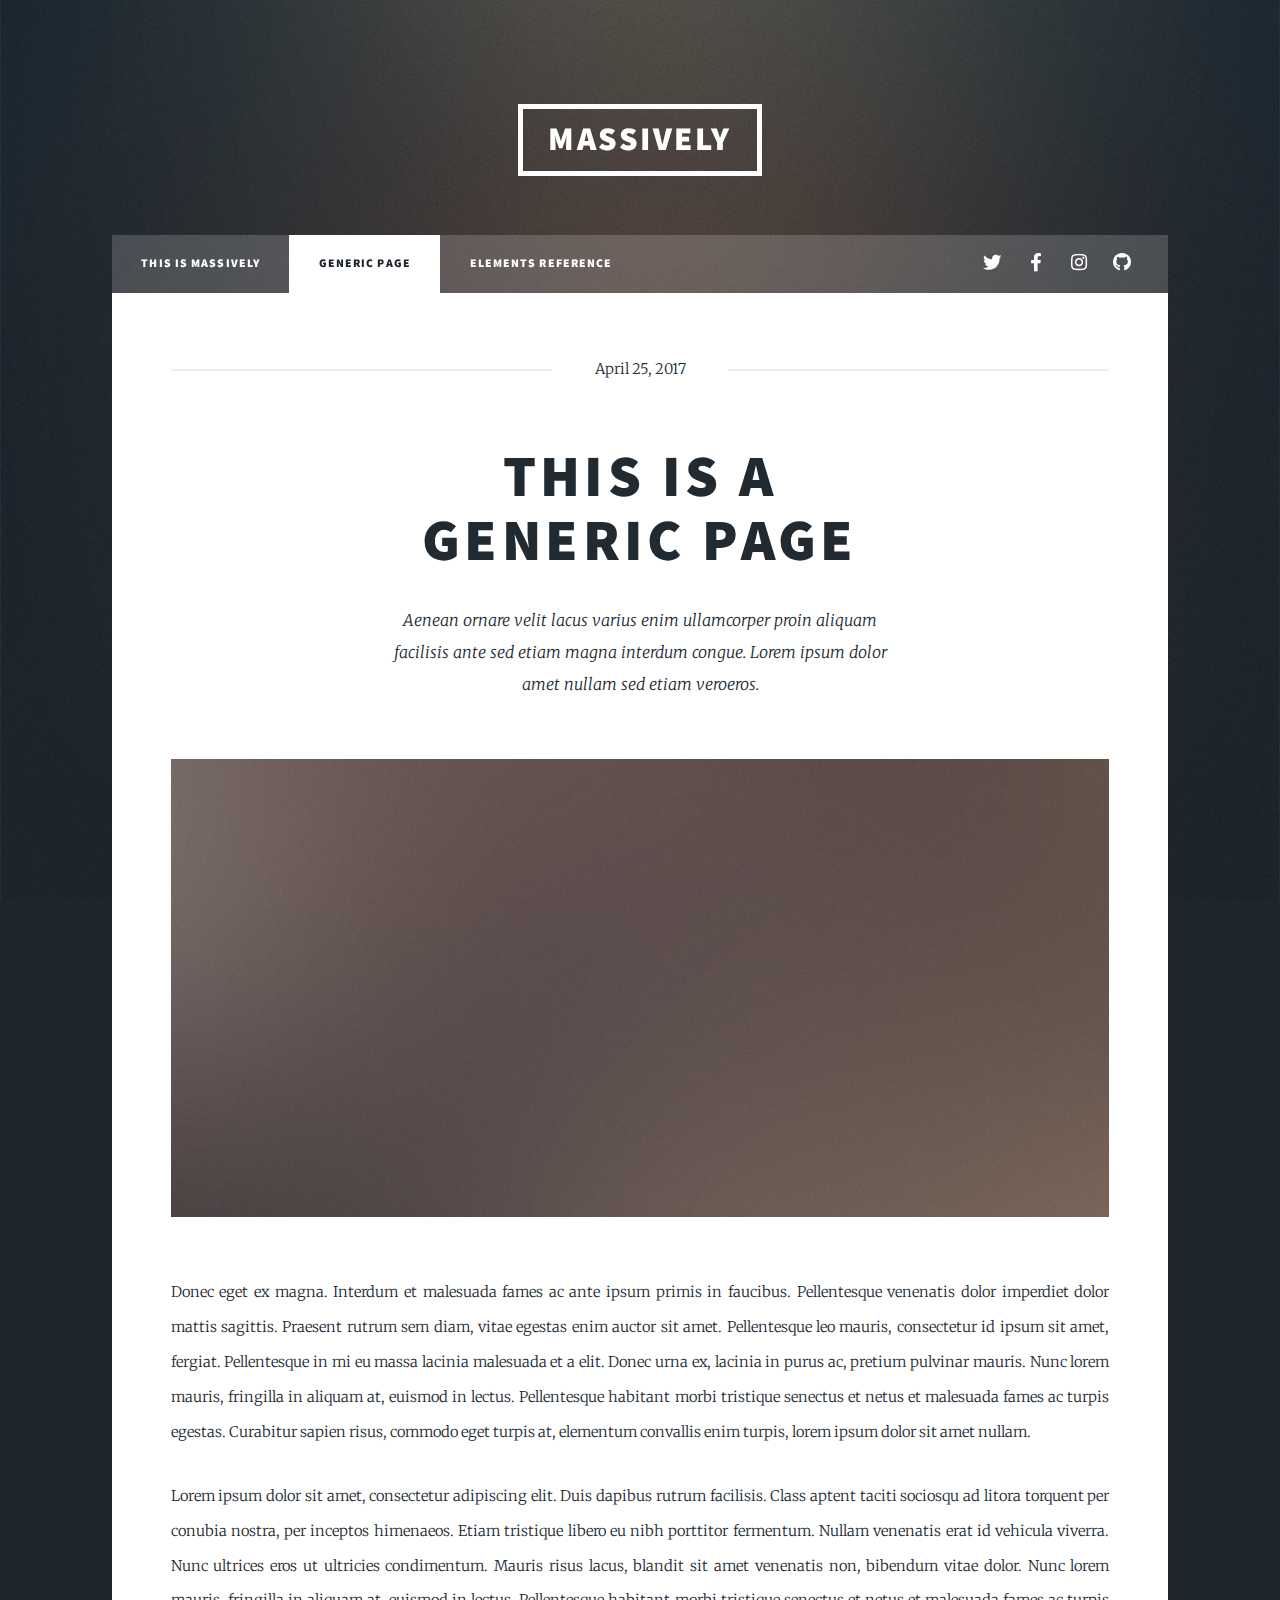
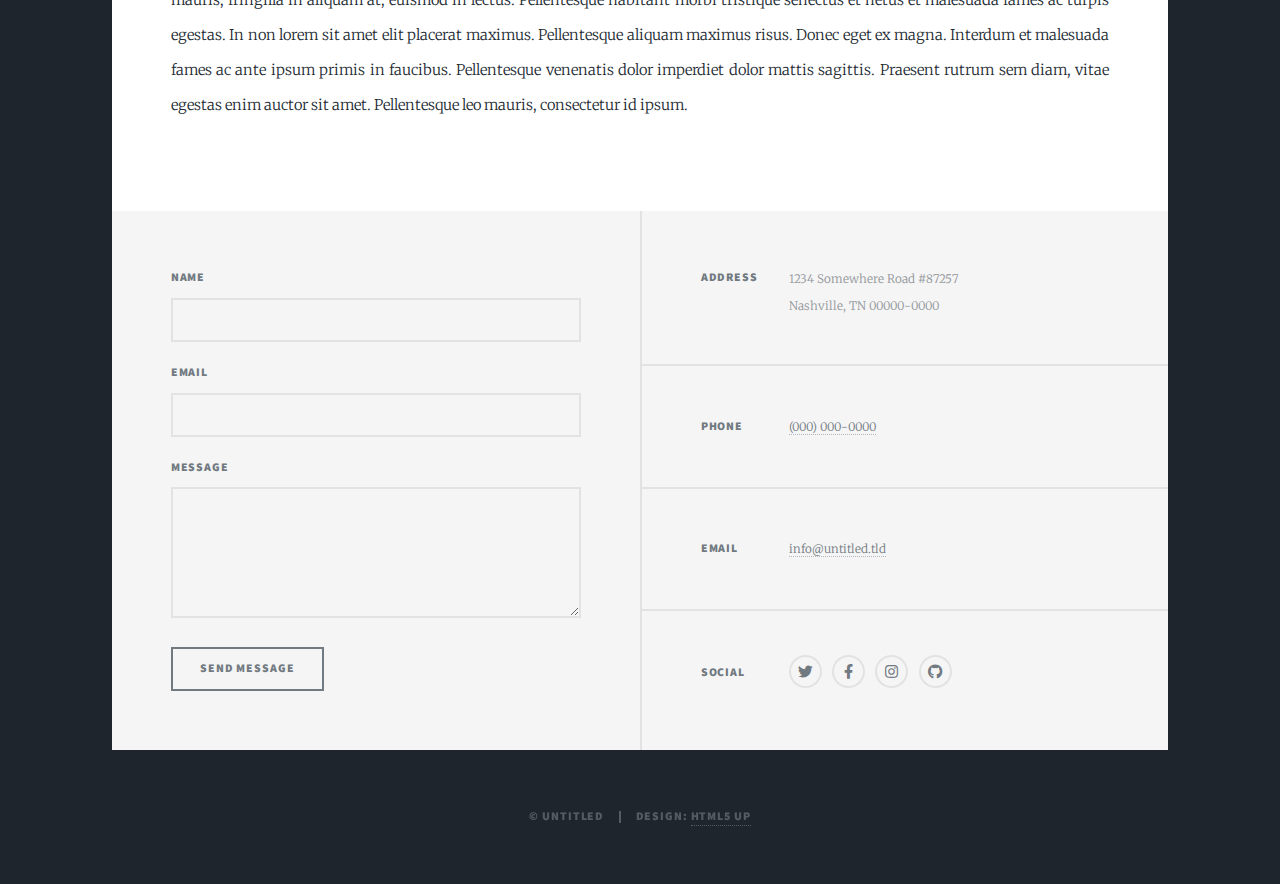
<file: generic.html>
<!DOCTYPE HTML>
<!--
	Massively by HTML5 UP
	html5up.net | @ajlkn
	Free for personal and commercial use under the CCA 3.0 license (html5up.net/license)
-->
<html>
	<head>
		<title>Generic Page - Massively by HTML5 UP</title>
		<meta charset="utf-8" />
		<meta name="viewport" content="width=device-width, initial-scale=1, user-scalable=no" />
		<link rel="stylesheet" href="assets/css/main.css" />
		<noscript><link rel="stylesheet" href="assets/css/noscript.css" /></noscript>
	</head>
	<body class="is-preload">

		<!-- Wrapper -->
			<div id="wrapper">

				<!-- Header -->
					<header id="header">
						<a href="index.html" class="logo">Massively</a>
					</header>

				<!-- Nav -->
					<nav id="nav">
						<ul class="links">
							<li><a href="index.html">This is Massively</a></li>
							<li class="active"><a href="generic.html">Generic Page</a></li>
							<li><a href="elements.html">Elements Reference</a></li>
						</ul>
						<ul class="icons">
							<li><a href="#" class="icon brands fa-twitter"><span class="label">Twitter</span></a></li>
							<li><a href="#" class="icon brands fa-facebook-f"><span class="label">Facebook</span></a></li>
							<li><a href="#" class="icon brands fa-instagram"><span class="label">Instagram</span></a></li>
							<li><a href="#" class="icon brands fa-github"><span class="label">GitHub</span></a></li>
						</ul>
					</nav>

				<!-- Main -->
					<div id="main">

						<!-- Post -->
							<section class="post">
								<header class="major">
									<span class="date">April 25, 2017</span>
									<h1>This is a<br />
									Generic Page</h1>
									<p>Aenean ornare velit lacus varius enim ullamcorper proin aliquam<br />
									facilisis ante sed etiam magna interdum congue. Lorem ipsum dolor<br />
									amet nullam sed etiam veroeros.</p>
								</header>
								<div class="image main"><img src="images/pic01.jpg" alt="" /></div>
								<p>Donec eget ex magna. Interdum et malesuada fames ac ante ipsum primis in faucibus. Pellentesque venenatis dolor imperdiet dolor mattis sagittis. Praesent rutrum sem diam, vitae egestas enim auctor sit amet. Pellentesque leo mauris, consectetur id ipsum sit amet, fergiat. Pellentesque in mi eu massa lacinia malesuada et a elit. Donec urna ex, lacinia in purus ac, pretium pulvinar mauris. Nunc lorem mauris, fringilla in aliquam at, euismod in lectus. Pellentesque habitant morbi tristique senectus et netus et malesuada fames ac turpis egestas. Curabitur sapien risus, commodo eget turpis at, elementum convallis enim turpis, lorem ipsum dolor sit amet nullam.</p>
								<p>Lorem ipsum dolor sit amet, consectetur adipiscing elit. Duis dapibus rutrum facilisis. Class aptent taciti sociosqu ad litora torquent per conubia nostra, per inceptos himenaeos. Etiam tristique libero eu nibh porttitor fermentum. Nullam venenatis erat id vehicula viverra. Nunc ultrices eros ut ultricies condimentum. Mauris risus lacus, blandit sit amet venenatis non, bibendum vitae dolor. Nunc lorem mauris, fringilla in aliquam at, euismod in lectus. Pellentesque habitant morbi tristique senectus et netus et malesuada fames ac turpis egestas. In non lorem sit amet elit placerat maximus. Pellentesque aliquam maximus risus. Donec eget ex magna. Interdum et malesuada fames ac ante ipsum primis in faucibus. Pellentesque venenatis dolor imperdiet dolor mattis sagittis. Praesent rutrum sem diam, vitae egestas enim auctor sit amet. Pellentesque leo mauris, consectetur id ipsum.</p>
							</section>

					</div>

				<!-- Footer -->
					<footer id="footer">
						<section>
							<form method="post" action="#">
								<div class="fields">
									<div class="field">
										<label for="name">Name</label>
										<input type="text" name="name" id="name" />
									</div>
									<div class="field">
										<label for="email">Email</label>
										<input type="text" name="email" id="email" />
									</div>
									<div class="field">
										<label for="message">Message</label>
										<textarea name="message" id="message" rows="3"></textarea>
									</div>
								</div>
								<ul class="actions">
									<li><input type="submit" value="Send Message" /></li>
								</ul>
							</form>
						</section>
						<section class="split contact">
							<section class="alt">
								<h3>Address</h3>
								<p>1234 Somewhere Road #87257<br />
								Nashville, TN 00000-0000</p>
							</section>
							<section>
								<h3>Phone</h3>
								<p><a href="#">(000) 000-0000</a></p>
							</section>
							<section>
								<h3>Email</h3>
								<p><a href="#">info@untitled.tld</a></p>
							</section>
							<section>
								<h3>Social</h3>
								<ul class="icons alt">
									<li><a href="#" class="icon brands alt fa-twitter"><span class="label">Twitter</span></a></li>
									<li><a href="#" class="icon brands alt fa-facebook-f"><span class="label">Facebook</span></a></li>
									<li><a href="#" class="icon brands alt fa-instagram"><span class="label">Instagram</span></a></li>
									<li><a href="#" class="icon brands alt fa-github"><span class="label">GitHub</span></a></li>
								</ul>
							</section>
						</section>
					</footer>

				<!-- Copyright -->
					<div id="copyright">
						<ul><li>&copy; Untitled</li><li>Design: <a href="https://html5up.net">HTML5 UP</a></li></ul>
					</div>

			</div>

		<!-- Scripts -->
			<script src="assets/js/jquery.min.js"></script>
			<script src="assets/js/jquery.scrollex.min.js"></script>
			<script src="assets/js/jquery.scrolly.min.js"></script>
			<script src="assets/js/browser.min.js"></script>
			<script src="assets/js/breakpoints.min.js"></script>
			<script src="assets/js/util.js"></script>
			<script src="assets/js/main.js"></script>

	</body>
</html>
</file>
<file: tic-tac-toe/styles.css>
*,
*::after,
*::before {
  box-sizing: border-box;
}

:root {
  --cell-size: 100px;
  --mark-size: calc(var(--cell-size) * 0.9);
}

body {
  margin: 0;
}

.board {
  width: 100vw;
  height: 85vh;
  display: grid;
  justify-content: center;
  align-content: center;
  justify-items: center;
  align-items: center;
  grid-template-columns: repeat(3, auto);
}

.cell {
  width: var(--cell-size);
  height: var(--cell-size);
  border: 1px solid black;
  display: flex;
  justify-content: center;
  align-items: center;
  position: relative;
  cursor: pointer;
}

.cell:first-child,
.cell:nth-child(2),
.cell:nth-child(3) {
  border-top: none;
}

.cell:nth-child(3n + 1) {
  border-left: none;
}

.cell:nth-child(3n + 3) {
  border-right: none;
}

.cell:last-child,
.cell:nth-child(8),
.cell:nth-child(7) {
  border-bottom: none;
}

.cell.x,
.cell.circle {
  cursor: not-allowed;
}

.cell.x::before,
.cell.x::after,
.cell.circle::before {
  background-color: black;
}

.board.x .cell:not(.x):not(.circle):hover::before,
.board.x .cell:not(.x):not(.circle):hover::after,
.board.circle .cell:not(.x):not(.circle):hover::before {
  background-color: lightgrey;
}

.cell.x::before,
.cell.x::after,
.board.x .cell:not(.x):not(.circle):hover::before,
.board.x .cell:not(.x):not(.circle):hover::after {
  content: "";
  position: absolute;
  width: calc(var(--mark-size) * 0.15);
  height: var(--mark-size);
}

.cell.x::before,
.board.x .cell:not(.x):not(.circle):hover::before {
  transform: rotate(45deg);
}

.cell.x::after,
.board.x .cell:not(.x):not(.circle):hover::after {
  transform: rotate(-45deg);
}

.cell.circle::before,
.cell.circle::after,
.board.circle .cell:not(.x):not(.circle):hover::before,
.board.circle .cell:not(.x):not(.circle):hover::after {
  content: "";
  position: absolute;
  border-radius: 50%;
}

.cell.circle::before,
.board.circle .cell:not(.x):not(.circle):hover::before {
  width: var(--mark-size);
  height: var(--mark-size);
}

.cell.circle::after,
.board.circle .cell:not(.x):not(.circle):hover::after {
  width: calc(var(--mark-size) * 0.7);
  height: calc(var(--mark-size) * 0.7);
  background-color: white;
}

.winning-message {
  display: none;
  position: fixed;
  top: 0;
  left: 0;
  right: 0;
  bottom: 0;
  background-color: rgba(0, 0, 0, 0.9);
  justify-content: center;
  align-items: center;
  color: white;
  font-size: 5rem;
  flex-direction: column;
}

.winning-message button {
  font-size: 3rem;
  background-color: white;
  border: 1px solid black;
  padding: 0.25em 0.5em;
  cursor: pointer;
}

.winning-message button:hover {
  background-color: black;
  border-color: white;
  color: white;
}

.winning-message.show {
  display: flex;
}

.game-title {
  font-weight: normal;
  font-family: Cambria, Cochin, Georgia, Times, "Times New Roman", serif;
  color: blue;
  text-align: center;
  position: relative;
  top: 70px;
}
</file>
<file: weather/style.css>
* {
  margin: 0;
  padding: 0;
  box-sizing: border-box;
}

body {
  height: 100vh;
  display: flex;
  justify-content: center;
  flex-direction: column;
  align-items: center;
  background: linear-gradient(rgb(47, 150, 163), rgb(48, 62, 143));
  font-family: sans-derif;
  color: white;
}

.location,
.temperature {
  height: 30vh;
  width: 50%;
  display: flex;
  justify-content: space-around;
  align-items: center;
}

.temperature {
  flex-direction: column;
}

.degree-section {
  display: flex;
  align-items: center;
  cursor: pointer;
}
.degree-section span {
  margin: 10px;
  font-size: 30px;
}

.degree-section h2 {
  font-size: 40px;
}
</file>
<file: assets/css/main.css>
@import url(fontawesome-all.min.css);
@import url("https://fonts.googleapis.com/css?family=Merriweather:300,700,300italic,700italic|Source+Sans+Pro:900");

/*
	Massively by HTML5 UP
	html5up.net | @ajlkn
	Free for personal and commercial use under the CCA 3.0 license (html5up.net/license)
*/

html, body, div, span, applet, object,
iframe, h1, h2, h3, h4, h5, h6, p, blockquote,
pre, a, abbr, acronym, address, big, cite,
code, del, dfn, em, img, ins, kbd, q, s, samp,
small, strike, strong, sub, sup, tt, var, b,
u, i, center, dl, dt, dd, ol, ul, li, fieldset,
form, label, legend, table, caption, tbody,
tfoot, thead, tr, th, td, article, aside,
canvas, details, embed, figure, figcaption,
footer, header, hgroup, menu, nav, output, ruby,
section, summary, time, mark, audio, video {
	margin: 0;
	padding: 0;
	border: 0;
	font-size: 100%;
	font: inherit;
	vertical-align: baseline;}

article, aside, details, figcaption, figure,
footer, header, hgroup, menu, nav, section {
	display: block;}

body {
	line-height: 1;
}

ol, ul {
	list-style: none;
}

blockquote, q {
	quotes: none;
}

	blockquote:before, blockquote:after, q:before, q:after {
		content: '';
		content: none;
	}

table {
	border-collapse: collapse;
	border-spacing: 0;
}

body {
	-webkit-text-size-adjust: none;
}

mark {
	background-color: transparent;
	color: inherit;
}

input::-moz-focus-inner {
	border: 0;
	padding: 0;
}

input, select, textarea {
	-moz-appearance: none;
	-webkit-appearance: none;
	-ms-appearance: none;
	appearance: none;
}

/* Basic */

	@-ms-viewport {
		width: device-width;
	}

	body {
		-ms-overflow-style: scrollbar;
	}

	@media screen and (max-width: 480px) {

		html, body {
			min-width: 320px;
		}

	}

	html {
		box-sizing: border-box;
	}

	*, *:before, *:after {
		box-sizing: inherit;
	}

	body {
		background-color: #1e252d;
	}

		body.is-preload *, body.is-preload *:before, body.is-preload *:after {
			-moz-animation: none !important;
			-webkit-animation: none !important;
			-ms-animation: none !important;
			animation: none !important;
			-moz-transition: none !important;
			-webkit-transition: none !important;
			-ms-transition: none !important;
			transition: none !important;
		}

/* Type */

	html {
		font-size: 16pt;
	}

		@media screen and (max-width: 1680px) {

			html {
				font-size: 12pt;
			}

		}

		@media screen and (max-width: 1280px) {

			html {
				font-size: 11pt;
			}

		}

		@media screen and (max-width: 360px) {

			html {
				font-size: 10pt;
			}

		}

	body {
		color: #212931;
	}

	body, input, select, textarea {
		font-family: "Merriweather", Georgia, serif;
		font-weight: 300;
		font-size: 1rem;
		line-height: 2.375;
	}

	a {
		-moz-transition: color 0.2s ease-in-out, background-color 0.2s ease-in-out, border-color 0.2s ease-in-out, box-shadow 0.2s ease-in-out;
		-webkit-transition: color 0.2s ease-in-out, background-color 0.2s ease-in-out, border-color 0.2s ease-in-out, box-shadow 0.2s ease-in-out;
		-ms-transition: color 0.2s ease-in-out, background-color 0.2s ease-in-out, border-color 0.2s ease-in-out, box-shadow 0.2s ease-in-out;
		transition: color 0.2s ease-in-out, background-color 0.2s ease-in-out, border-color 0.2s ease-in-out, box-shadow 0.2s ease-in-out;
		border-bottom: dotted 1px;
		text-decoration: none;
	}

		a:hover {
			border-bottom-color: transparent;
		}

	strong, b {
		font-weight: 600;
	}

	em, i {
		font-style: italic;
	}

	p {
		text-align: justify;
		margin: 0 0 2rem 0;
	}

	h1, h2, h3, h4, h5, h6 {
		font-family: "Source Sans Pro", Helvetica, sans-serif;
		font-weight: 900;
		line-height: 1.5;
		letter-spacing: 0.075em;
		text-transform: uppercase;
		margin: 0 0 1rem 0;
	}

		h1 a, h2 a, h3 a, h4 a, h5 a, h6 a {
			border-bottom: 0;
			color: inherit;
			text-decoration: none;
		}

	h1 {
		font-size: 4rem;
		line-height: 1.1;
		margin: 0 0 2rem 0;
	}

	h2 {
		font-size: 1.75rem;
		line-height: 1.3;
		margin: 0 0 1.5rem 0;
	}

	h3 {
		font-size: 1.25rem;
		margin: 0 0 1.5rem 0;
	}

	h4 {
		font-size: 1rem;
	}

	h5 {
		font-size: 0.9rem;
	}

	h6 {
		font-size: 0.8rem;
	}

	sub {
		font-size: 0.8rem;
		position: relative;
		top: 0.5rem;
	}

	sup {
		font-size: 0.8rem;
		position: relative;
		top: -0.5rem;
	}

	blockquote {
		border-left: solid 4px;
		font-style: italic;
		margin: 0 0 2rem 0;
		padding: 0.5rem 0 0.5rem 2rem;
	}

	code {
		border: solid 2px;
		font-family: "Courier New", monospace;
		font-size: 0.9rem;
		margin: 0 0.25rem;
		padding: 0.25rem 0.65rem;
	}

	pre {
		-webkit-overflow-scrolling: touch;
		font-family: "Courier New", monospace;
		font-size: 0.9rem;
		margin: 0 0 2rem 0;
	}

		pre code {
			display: block;
			line-height: 1.75;
			padding: 1rem 1.5rem;
			overflow-x: auto;
		}

	hr {
		border: 0;
		border-bottom: solid 2px;
		margin: 3rem 0;
	}

		hr.major {
			margin: 5rem 0;
		}

	.align-left {
		text-align: left;
	}

	.align-center {
		text-align: center;
	}

	.align-right {
		text-align: right;
	}

	input, select, textarea {
		color: #212931;
	}

	a {
		color: #212931;
		border-bottom-color: rgba(33, 41, 49, 0.5);
	}

		a:hover {
			border-bottom-color: transparent;
			color: #18bfef !important;
		}

	strong, b {
		color: #212931;
	}

	h1, h2, h3, h4, h5, h6 {
		color: #212931;
	}

	blockquote {
		border-left-color: #eeeeee;
	}

	code {
		background: rgba(220, 220, 220, 0.25);
		border-color: #eeeeee;
	}

	hr {
		border-bottom-color: #eeeeee;
	}

/* Row */

	.row {
		display: flex;
		flex-wrap: wrap;
		box-sizing: border-box;
		align-items: stretch;
	}

		.row > * {
			box-sizing: border-box;
		}

		.row.gtr-uniform > * > :last-child {
			margin-bottom: 0;
		}

		.row.aln-left {
			justify-content: flex-start;
		}

		.row.aln-center {
			justify-content: center;
		}

		.row.aln-right {
			justify-content: flex-end;
		}

		.row.aln-top {
			align-items: flex-start;
		}

		.row.aln-middle {
			align-items: center;
		}

		.row.aln-bottom {
			align-items: flex-end;
		}

		.row > .imp {
			order: -1;
		}

		.row > .col-1 {
			width: 8.33333%;
		}

		.row > .off-1 {
			margin-left: 8.33333%;
		}

		.row > .col-2 {
			width: 16.66667%;
		}

		.row > .off-2 {
			margin-left: 16.66667%;
		}

		.row > .col-3 {
			width: 25%;
		}

		.row > .off-3 {
			margin-left: 25%;
		}

		.row > .col-4 {
			width: 33.33333%;
		}

		.row > .off-4 {
			margin-left: 33.33333%;
		}

		.row > .col-5 {
			width: 41.66667%;
		}

		.row > .off-5 {
			margin-left: 41.66667%;
		}

		.row > .col-6 {
			width: 50%;
		}

		.row > .off-6 {
			margin-left: 50%;
		}

		.row > .col-7 {
			width: 58.33333%;
		}

		.row > .off-7 {
			margin-left: 58.33333%;
		}

		.row > .col-8 {
			width: 66.66667%;
		}

		.row > .off-8 {
			margin-left: 66.66667%;
		}

		.row > .col-9 {
			width: 75%;
		}

		.row > .off-9 {
			margin-left: 75%;
		}

		.row > .col-10 {
			width: 83.33333%;
		}

		.row > .off-10 {
			margin-left: 83.33333%;
		}

		.row > .col-11 {
			width: 91.66667%;
		}

		.row > .off-11 {
			margin-left: 91.66667%;
		}

		.row > .col-12 {
			width: 100%;
		}

		.row > .off-12 {
			margin-left: 100%;
		}

		.row.gtr-0 {
			margin-top: 0;
			margin-left: 0rem;
		}

			.row.gtr-0 > * {
				padding: 0 0 0 0rem;
			}

			.row.gtr-0.gtr-uniform {
				margin-top: 0rem;
			}

				.row.gtr-0.gtr-uniform > * {
					padding-top: 0rem;
				}

		.row.gtr-25 {
			margin-top: 0;
			margin-left: -0.375rem;
		}

			.row.gtr-25 > * {
				padding: 0 0 0 0.375rem;
			}

			.row.gtr-25.gtr-uniform {
				margin-top: -0.375rem;
			}

				.row.gtr-25.gtr-uniform > * {
					padding-top: 0.375rem;
				}

		.row.gtr-50 {
			margin-top: 0;
			margin-left: -0.75rem;
		}

			.row.gtr-50 > * {
				padding: 0 0 0 0.75rem;
			}

			.row.gtr-50.gtr-uniform {
				margin-top: -0.75rem;
			}

				.row.gtr-50.gtr-uniform > * {
					padding-top: 0.75rem;
				}

		.row {
			margin-top: 0;
			margin-left: -1.5rem;
		}

			.row > * {
				padding: 0 0 0 1.5rem;
			}

			.row.gtr-uniform {
				margin-top: -1.5rem;
			}

				.row.gtr-uniform > * {
					padding-top: 1.5rem;
				}

		.row.gtr-150 {
			margin-top: 0;
			margin-left: -2.25rem;
		}

			.row.gtr-150 > * {
				padding: 0 0 0 2.25rem;
			}

			.row.gtr-150.gtr-uniform {
				margin-top: -2.25rem;
			}

				.row.gtr-150.gtr-uniform > * {
					padding-top: 2.25rem;
				}

		.row.gtr-200 {
			margin-top: 0;
			margin-left: -3rem;
		}

			.row.gtr-200 > * {
				padding: 0 0 0 3rem;
			}

			.row.gtr-200.gtr-uniform {
				margin-top: -3rem;
			}

				.row.gtr-200.gtr-uniform > * {
					padding-top: 3rem;
				}

		@media screen and (max-width: 1680px) {

			.row {
				display: flex;
				flex-wrap: wrap;
				box-sizing: border-box;
				align-items: stretch;
			}

				.row > * {
					box-sizing: border-box;
				}

				.row.gtr-uniform > * > :last-child {
					margin-bottom: 0;
				}

				.row.aln-left {
					justify-content: flex-start;
				}

				.row.aln-center {
					justify-content: center;
				}

				.row.aln-right {
					justify-content: flex-end;
				}

				.row.aln-top {
					align-items: flex-start;
				}

				.row.aln-middle {
					align-items: center;
				}

				.row.aln-bottom {
					align-items: flex-end;
				}

				.row > .imp-xlarge {
					order: -1;
				}

				.row > .col-1-xlarge {
					width: 8.33333%;
				}

				.row > .off-1-xlarge {
					margin-left: 8.33333%;
				}

				.row > .col-2-xlarge {
					width: 16.66667%;
				}

				.row > .off-2-xlarge {
					margin-left: 16.66667%;
				}

				.row > .col-3-xlarge {
					width: 25%;
				}

				.row > .off-3-xlarge {
					margin-left: 25%;
				}

				.row > .col-4-xlarge {
					width: 33.33333%;
				}

				.row > .off-4-xlarge {
					margin-left: 33.33333%;
				}

				.row > .col-5-xlarge {
					width: 41.66667%;
				}

				.row > .off-5-xlarge {
					margin-left: 41.66667%;
				}

				.row > .col-6-xlarge {
					width: 50%;
				}

				.row > .off-6-xlarge {
					margin-left: 50%;
				}

				.row > .col-7-xlarge {
					width: 58.33333%;
				}

				.row > .off-7-xlarge {
					margin-left: 58.33333%;
				}

				.row > .col-8-xlarge {
					width: 66.66667%;
				}

				.row > .off-8-xlarge {
					margin-left: 66.66667%;
				}

				.row > .col-9-xlarge {
					width: 75%;
				}

				.row > .off-9-xlarge {
					margin-left: 75%;
				}

				.row > .col-10-xlarge {
					width: 83.33333%;
				}

				.row > .off-10-xlarge {
					margin-left: 83.33333%;
				}

				.row > .col-11-xlarge {
					width: 91.66667%;
				}

				.row > .off-11-xlarge {
					margin-left: 91.66667%;
				}

				.row > .col-12-xlarge {
					width: 100%;
				}

				.row > .off-12-xlarge {
					margin-left: 100%;
				}

				.row.gtr-0 {
					margin-top: 0;
					margin-left: 0rem;
				}

					.row.gtr-0 > * {
						padding: 0 0 0 0rem;
					}

					.row.gtr-0.gtr-uniform {
						margin-top: 0rem;
					}

						.row.gtr-0.gtr-uniform > * {
							padding-top: 0rem;
						}

				.row.gtr-25 {
					margin-top: 0;
					margin-left: -0.375rem;
				}

					.row.gtr-25 > * {
						padding: 0 0 0 0.375rem;
					}

					.row.gtr-25.gtr-uniform {
						margin-top: -0.375rem;
					}

						.row.gtr-25.gtr-uniform > * {
							padding-top: 0.375rem;
						}

				.row.gtr-50 {
					margin-top: 0;
					margin-left: -0.75rem;
				}

					.row.gtr-50 > * {
						padding: 0 0 0 0.75rem;
					}

					.row.gtr-50.gtr-uniform {
						margin-top: -0.75rem;
					}

						.row.gtr-50.gtr-uniform > * {
							padding-top: 0.75rem;
						}

				.row {
					margin-top: 0;
					margin-left: -1.5rem;
				}

					.row > * {
						padding: 0 0 0 1.5rem;
					}

					.row.gtr-uniform {
						margin-top: -1.5rem;
					}

						.row.gtr-uniform > * {
							padding-top: 1.5rem;
						}

				.row.gtr-150 {
					margin-top: 0;
					margin-left: -2.25rem;
				}

					.row.gtr-150 > * {
						padding: 0 0 0 2.25rem;
					}

					.row.gtr-150.gtr-uniform {
						margin-top: -2.25rem;
					}

						.row.gtr-150.gtr-uniform > * {
							padding-top: 2.25rem;
						}

				.row.gtr-200 {
					margin-top: 0;
					margin-left: -3rem;
				}

					.row.gtr-200 > * {
						padding: 0 0 0 3rem;
					}

					.row.gtr-200.gtr-uniform {
						margin-top: -3rem;
					}

						.row.gtr-200.gtr-uniform > * {
							padding-top: 3rem;
						}

		}

		@media screen and (max-width: 1280px) {

			.row {
				display: flex;
				flex-wrap: wrap;
				box-sizing: border-box;
				align-items: stretch;
			}

				.row > * {
					box-sizing: border-box;
				}

				.row.gtr-uniform > * > :last-child {
					margin-bottom: 0;
				}

				.row.aln-left {
					justify-content: flex-start;
				}

				.row.aln-center {
					justify-content: center;
				}

				.row.aln-right {
					justify-content: flex-end;
				}

				.row.aln-top {
					align-items: flex-start;
				}

				.row.aln-middle {
					align-items: center;
				}

				.row.aln-bottom {
					align-items: flex-end;
				}

				.row > .imp-large {
					order: -1;
				}

				.row > .col-1-large {
					width: 8.33333%;
				}

				.row > .off-1-large {
					margin-left: 8.33333%;
				}

				.row > .col-2-large {
					width: 16.66667%;
				}

				.row > .off-2-large {
					margin-left: 16.66667%;
				}

				.row > .col-3-large {
					width: 25%;
				}

				.row > .off-3-large {
					margin-left: 25%;
				}

				.row > .col-4-large {
					width: 33.33333%;
				}

				.row > .off-4-large {
					margin-left: 33.33333%;
				}

				.row > .col-5-large {
					width: 41.66667%;
				}

				.row > .off-5-large {
					margin-left: 41.66667%;
				}

				.row > .col-6-large {
					width: 50%;
				}

				.row > .off-6-large {
					margin-left: 50%;
				}

				.row > .col-7-large {
					width: 58.33333%;
				}

				.row > .off-7-large {
					margin-left: 58.33333%;
				}

				.row > .col-8-large {
					width: 66.66667%;
				}

				.row > .off-8-large {
					margin-left: 66.66667%;
				}

				.row > .col-9-large {
					width: 75%;
				}

				.row > .off-9-large {
					margin-left: 75%;
				}

				.row > .col-10-large {
					width: 83.33333%;
				}

				.row > .off-10-large {
					margin-left: 83.33333%;
				}

				.row > .col-11-large {
					width: 91.66667%;
				}

				.row > .off-11-large {
					margin-left: 91.66667%;
				}

				.row > .col-12-large {
					width: 100%;
				}

				.row > .off-12-large {
					margin-left: 100%;
				}

				.row.gtr-0 {
					margin-top: 0;
					margin-left: 0rem;
				}

					.row.gtr-0 > * {
						padding: 0 0 0 0rem;
					}

					.row.gtr-0.gtr-uniform {
						margin-top: 0rem;
					}

						.row.gtr-0.gtr-uniform > * {
							padding-top: 0rem;
						}

				.row.gtr-25 {
					margin-top: 0;
					margin-left: -0.375rem;
				}

					.row.gtr-25 > * {
						padding: 0 0 0 0.375rem;
					}

					.row.gtr-25.gtr-uniform {
						margin-top: -0.375rem;
					}

						.row.gtr-25.gtr-uniform > * {
							padding-top: 0.375rem;
						}

				.row.gtr-50 {
					margin-top: 0;
					margin-left: -0.75rem;
				}

					.row.gtr-50 > * {
						padding: 0 0 0 0.75rem;
					}

					.row.gtr-50.gtr-uniform {
						margin-top: -0.75rem;
					}

						.row.gtr-50.gtr-uniform > * {
							padding-top: 0.75rem;
						}

				.row {
					margin-top: 0;
					margin-left: -1.5rem;
				}

					.row > * {
						padding: 0 0 0 1.5rem;
					}

					.row.gtr-uniform {
						margin-top: -1.5rem;
					}

						.row.gtr-uniform > * {
							padding-top: 1.5rem;
						}

				.row.gtr-150 {
					margin-top: 0;
					margin-left: -2.25rem;
				}

					.row.gtr-150 > * {
						padding: 0 0 0 2.25rem;
					}

					.row.gtr-150.gtr-uniform {
						margin-top: -2.25rem;
					}

						.row.gtr-150.gtr-uniform > * {
							padding-top: 2.25rem;
						}

				.row.gtr-200 {
					margin-top: 0;
					margin-left: -3rem;
				}

					.row.gtr-200 > * {
						padding: 0 0 0 3rem;
					}

					.row.gtr-200.gtr-uniform {
						margin-top: -3rem;
					}

						.row.gtr-200.gtr-uniform > * {
							padding-top: 3rem;
						}

		}

		@media screen and (max-width: 980px) {

			.row {
				display: flex;
				flex-wrap: wrap;
				box-sizing: border-box;
				align-items: stretch;
			}

				.row > * {
					box-sizing: border-box;
				}

				.row.gtr-uniform > * > :last-child {
					margin-bottom: 0;
				}

				.row.aln-left {
					justify-content: flex-start;
				}

				.row.aln-center {
					justify-content: center;
				}

				.row.aln-right {
					justify-content: flex-end;
				}

				.row.aln-top {
					align-items: flex-start;
				}

				.row.aln-middle {
					align-items: center;
				}

				.row.aln-bottom {
					align-items: flex-end;
				}

				.row > .imp-medium {
					order: -1;
				}

				.row > .col-1-medium {
					width: 8.33333%;
				}

				.row > .off-1-medium {
					margin-left: 8.33333%;
				}

				.row > .col-2-medium {
					width: 16.66667%;
				}

				.row > .off-2-medium {
					margin-left: 16.66667%;
				}

				.row > .col-3-medium {
					width: 25%;
				}

				.row > .off-3-medium {
					margin-left: 25%;
				}

				.row > .col-4-medium {
					width: 33.33333%;
				}

				.row > .off-4-medium {
					margin-left: 33.33333%;
				}

				.row > .col-5-medium {
					width: 41.66667%;
				}

				.row > .off-5-medium {
					margin-left: 41.66667%;
				}

				.row > .col-6-medium {
					width: 50%;
				}

				.row > .off-6-medium {
					margin-left: 50%;
				}

				.row > .col-7-medium {
					width: 58.33333%;
				}

				.row > .off-7-medium {
					margin-left: 58.33333%;
				}

				.row > .col-8-medium {
					width: 66.66667%;
				}

				.row > .off-8-medium {
					margin-left: 66.66667%;
				}

				.row > .col-9-medium {
					width: 75%;
				}

				.row > .off-9-medium {
					margin-left: 75%;
				}

				.row > .col-10-medium {
					width: 83.33333%;
				}

				.row > .off-10-medium {
					margin-left: 83.33333%;
				}

				.row > .col-11-medium {
					width: 91.66667%;
				}

				.row > .off-11-medium {
					margin-left: 91.66667%;
				}

				.row > .col-12-medium {
					width: 100%;
				}

				.row > .off-12-medium {
					margin-left: 100%;
				}

				.row.gtr-0 {
					margin-top: 0;
					margin-left: 0rem;
				}

					.row.gtr-0 > * {
						padding: 0 0 0 0rem;
					}

					.row.gtr-0.gtr-uniform {
						margin-top: 0rem;
					}

						.row.gtr-0.gtr-uniform > * {
							padding-top: 0rem;
						}

				.row.gtr-25 {
					margin-top: 0;
					margin-left: -0.375rem;
				}

					.row.gtr-25 > * {
						padding: 0 0 0 0.375rem;
					}

					.row.gtr-25.gtr-uniform {
						margin-top: -0.375rem;
					}

						.row.gtr-25.gtr-uniform > * {
							padding-top: 0.375rem;
						}

				.row.gtr-50 {
					margin-top: 0;
					margin-left: -0.75rem;
				}

					.row.gtr-50 > * {
						padding: 0 0 0 0.75rem;
					}

					.row.gtr-50.gtr-uniform {
						margin-top: -0.75rem;
					}

						.row.gtr-50.gtr-uniform > * {
							padding-top: 0.75rem;
						}

				.row {
					margin-top: 0;
					margin-left: -1.5rem;
				}

					.row > * {
						padding: 0 0 0 1.5rem;
					}

					.row.gtr-uniform {
						margin-top: -1.5rem;
					}

						.row.gtr-uniform > * {
							padding-top: 1.5rem;
						}

				.row.gtr-150 {
					margin-top: 0;
					margin-left: -2.25rem;
				}

					.row.gtr-150 > * {
						padding: 0 0 0 2.25rem;
					}

					.row.gtr-150.gtr-uniform {
						margin-top: -2.25rem;
					}

						.row.gtr-150.gtr-uniform > * {
							padding-top: 2.25rem;
						}

				.row.gtr-200 {
					margin-top: 0;
					margin-left: -3rem;
				}

					.row.gtr-200 > * {
						padding: 0 0 0 3rem;
					}

					.row.gtr-200.gtr-uniform {
						margin-top: -3rem;
					}

						.row.gtr-200.gtr-uniform > * {
							padding-top: 3rem;
						}

		}

		@media screen and (max-width: 736px) {

			.row {
				display: flex;
				flex-wrap: wrap;
				box-sizing: border-box;
				align-items: stretch;
			}

				.row > * {
					box-sizing: border-box;
				}

				.row.gtr-uniform > * > :last-child {
					margin-bottom: 0;
				}

				.row.aln-left {
					justify-content: flex-start;
				}

				.row.aln-center {
					justify-content: center;
				}

				.row.aln-right {
					justify-content: flex-end;
				}

				.row.aln-top {
					align-items: flex-start;
				}

				.row.aln-middle {
					align-items: center;
				}

				.row.aln-bottom {
					align-items: flex-end;
				}

				.row > .imp-small {
					order: -1;
				}

				.row > .col-1-small {
					width: 8.33333%;
				}

				.row > .off-1-small {
					margin-left: 8.33333%;
				}

				.row > .col-2-small {
					width: 16.66667%;
				}

				.row > .off-2-small {
					margin-left: 16.66667%;
				}

				.row > .col-3-small {
					width: 25%;
				}

				.row > .off-3-small {
					margin-left: 25%;
				}

				.row > .col-4-small {
					width: 33.33333%;
				}

				.row > .off-4-small {
					margin-left: 33.33333%;
				}

				.row > .col-5-small {
					width: 41.66667%;
				}

				.row > .off-5-small {
					margin-left: 41.66667%;
				}

				.row > .col-6-small {
					width: 50%;
				}

				.row > .off-6-small {
					margin-left: 50%;
				}

				.row > .col-7-small {
					width: 58.33333%;
				}

				.row > .off-7-small {
					margin-left: 58.33333%;
				}

				.row > .col-8-small {
					width: 66.66667%;
				}

				.row > .off-8-small {
					margin-left: 66.66667%;
				}

				.row > .col-9-small {
					width: 75%;
				}

				.row > .off-9-small {
					margin-left: 75%;
				}

				.row > .col-10-small {
					width: 83.33333%;
				}

				.row > .off-10-small {
					margin-left: 83.33333%;
				}

				.row > .col-11-small {
					width: 91.66667%;
				}

				.row > .off-11-small {
					margin-left: 91.66667%;
				}

				.row > .col-12-small {
					width: 100%;
				}

				.row > .off-12-small {
					margin-left: 100%;
				}

				.row.gtr-0 {
					margin-top: 0;
					margin-left: 0rem;
				}

					.row.gtr-0 > * {
						padding: 0 0 0 0rem;
					}

					.row.gtr-0.gtr-uniform {
						margin-top: 0rem;
					}

						.row.gtr-0.gtr-uniform > * {
							padding-top: 0rem;
						}

				.row.gtr-25 {
					margin-top: 0;
					margin-left: -0.375rem;
				}

					.row.gtr-25 > * {
						padding: 0 0 0 0.375rem;
					}

					.row.gtr-25.gtr-uniform {
						margin-top: -0.375rem;
					}

						.row.gtr-25.gtr-uniform > * {
							padding-top: 0.375rem;
						}

				.row.gtr-50 {
					margin-top: 0;
					margin-left: -0.75rem;
				}

					.row.gtr-50 > * {
						padding: 0 0 0 0.75rem;
					}

					.row.gtr-50.gtr-uniform {
						margin-top: -0.75rem;
					}

						.row.gtr-50.gtr-uniform > * {
							padding-top: 0.75rem;
						}

				.row {
					margin-top: 0;
					margin-left: -1.5rem;
				}

					.row > * {
						padding: 0 0 0 1.5rem;
					}

					.row.gtr-uniform {
						margin-top: -1.5rem;
					}

						.row.gtr-uniform > * {
							padding-top: 1.5rem;
						}

				.row.gtr-150 {
					margin-top: 0;
					margin-left: -2.25rem;
				}

					.row.gtr-150 > * {
						padding: 0 0 0 2.25rem;
					}

					.row.gtr-150.gtr-uniform {
						margin-top: -2.25rem;
					}

						.row.gtr-150.gtr-uniform > * {
							padding-top: 2.25rem;
						}

				.row.gtr-200 {
					margin-top: 0;
					margin-left: -3rem;
				}

					.row.gtr-200 > * {
						padding: 0 0 0 3rem;
					}

					.row.gtr-200.gtr-uniform {
						margin-top: -3rem;
					}

						.row.gtr-200.gtr-uniform > * {
							padding-top: 3rem;
						}

		}

		@media screen and (max-width: 480px) {

			.row {
				display: flex;
				flex-wrap: wrap;
				box-sizing: border-box;
				align-items: stretch;
			}

				.row > * {
					box-sizing: border-box;
				}

				.row.gtr-uniform > * > :last-child {
					margin-bottom: 0;
				}

				.row.aln-left {
					justify-content: flex-start;
				}

				.row.aln-center {
					justify-content: center;
				}

				.row.aln-right {
					justify-content: flex-end;
				}

				.row.aln-top {
					align-items: flex-start;
				}

				.row.aln-middle {
					align-items: center;
				}

				.row.aln-bottom {
					align-items: flex-end;
				}

				.row > .imp-xsmall {
					order: -1;
				}

				.row > .col-1-xsmall {
					width: 8.33333%;
				}

				.row > .off-1-xsmall {
					margin-left: 8.33333%;
				}

				.row > .col-2-xsmall {
					width: 16.66667%;
				}

				.row > .off-2-xsmall {
					margin-left: 16.66667%;
				}

				.row > .col-3-xsmall {
					width: 25%;
				}

				.row > .off-3-xsmall {
					margin-left: 25%;
				}

				.row > .col-4-xsmall {
					width: 33.33333%;
				}

				.row > .off-4-xsmall {
					margin-left: 33.33333%;
				}

				.row > .col-5-xsmall {
					width: 41.66667%;
				}

				.row > .off-5-xsmall {
					margin-left: 41.66667%;
				}

				.row > .col-6-xsmall {
					width: 50%;
				}

				.row > .off-6-xsmall {
					margin-left: 50%;
				}

				.row > .col-7-xsmall {
					width: 58.33333%;
				}

				.row > .off-7-xsmall {
					margin-left: 58.33333%;
				}

				.row > .col-8-xsmall {
					width: 66.66667%;
				}

				.row > .off-8-xsmall {
					margin-left: 66.66667%;
				}

				.row > .col-9-xsmall {
					width: 75%;
				}

				.row > .off-9-xsmall {
					margin-left: 75%;
				}

				.row > .col-10-xsmall {
					width: 83.33333%;
				}

				.row > .off-10-xsmall {
					margin-left: 83.33333%;
				}

				.row > .col-11-xsmall {
					width: 91.66667%;
				}

				.row > .off-11-xsmall {
					margin-left: 91.66667%;
				}

				.row > .col-12-xsmall {
					width: 100%;
				}

				.row > .off-12-xsmall {
					margin-left: 100%;
				}

				.row.gtr-0 {
					margin-top: 0;
					margin-left: 0rem;
				}

					.row.gtr-0 > * {
						padding: 0 0 0 0rem;
					}

					.row.gtr-0.gtr-uniform {
						margin-top: 0rem;
					}

						.row.gtr-0.gtr-uniform > * {
							padding-top: 0rem;
						}

				.row.gtr-25 {
					margin-top: 0;
					margin-left: -0.375rem;
				}

					.row.gtr-25 > * {
						padding: 0 0 0 0.375rem;
					}

					.row.gtr-25.gtr-uniform {
						margin-top: -0.375rem;
					}

						.row.gtr-25.gtr-uniform > * {
							padding-top: 0.375rem;
						}

				.row.gtr-50 {
					margin-top: 0;
					margin-left: -0.75rem;
				}

					.row.gtr-50 > * {
						padding: 0 0 0 0.75rem;
					}

					.row.gtr-50.gtr-uniform {
						margin-top: -0.75rem;
					}

						.row.gtr-50.gtr-uniform > * {
							padding-top: 0.75rem;
						}

				.row {
					margin-top: 0;
					margin-left: -1.5rem;
				}

					.row > * {
						padding: 0 0 0 1.5rem;
					}

					.row.gtr-uniform {
						margin-top: -1.5rem;
					}

						.row.gtr-uniform > * {
							padding-top: 1.5rem;
						}

				.row.gtr-150 {
					margin-top: 0;
					margin-left: -2.25rem;
				}

					.row.gtr-150 > * {
						padding: 0 0 0 2.25rem;
					}

					.row.gtr-150.gtr-uniform {
						margin-top: -2.25rem;
					}

						.row.gtr-150.gtr-uniform > * {
							padding-top: 2.25rem;
						}

				.row.gtr-200 {
					margin-top: 0;
					margin-left: -3rem;
				}

					.row.gtr-200 > * {
						padding: 0 0 0 3rem;
					}

					.row.gtr-200.gtr-uniform {
						margin-top: -3rem;
					}

						.row.gtr-200.gtr-uniform > * {
							padding-top: 3rem;
						}

		}

		@media screen and (max-width: 360px) {

			.row {
				display: flex;
				flex-wrap: wrap;
				box-sizing: border-box;
				align-items: stretch;
			}

				.row > * {
					box-sizing: border-box;
				}

				.row.gtr-uniform > * > :last-child {
					margin-bottom: 0;
				}

				.row.aln-left {
					justify-content: flex-start;
				}

				.row.aln-center {
					justify-content: center;
				}

				.row.aln-right {
					justify-content: flex-end;
				}

				.row.aln-top {
					align-items: flex-start;
				}

				.row.aln-middle {
					align-items: center;
				}

				.row.aln-bottom {
					align-items: flex-end;
				}

				.row > .imp-xxsmall {
					order: -1;
				}

				.row > .col-1-xxsmall {
					width: 8.33333%;
				}

				.row > .off-1-xxsmall {
					margin-left: 8.33333%;
				}

				.row > .col-2-xxsmall {
					width: 16.66667%;
				}

				.row > .off-2-xxsmall {
					margin-left: 16.66667%;
				}

				.row > .col-3-xxsmall {
					width: 25%;
				}

				.row > .off-3-xxsmall {
					margin-left: 25%;
				}

				.row > .col-4-xxsmall {
					width: 33.33333%;
				}

				.row > .off-4-xxsmall {
					margin-left: 33.33333%;
				}

				.row > .col-5-xxsmall {
					width: 41.66667%;
				}

				.row > .off-5-xxsmall {
					margin-left: 41.66667%;
				}

				.row > .col-6-xxsmall {
					width: 50%;
				}

				.row > .off-6-xxsmall {
					margin-left: 50%;
				}

				.row > .col-7-xxsmall {
					width: 58.33333%;
				}

				.row > .off-7-xxsmall {
					margin-left: 58.33333%;
				}

				.row > .col-8-xxsmall {
					width: 66.66667%;
				}

				.row > .off-8-xxsmall {
					margin-left: 66.66667%;
				}

				.row > .col-9-xxsmall {
					width: 75%;
				}

				.row > .off-9-xxsmall {
					margin-left: 75%;
				}

				.row > .col-10-xxsmall {
					width: 83.33333%;
				}

				.row > .off-10-xxsmall {
					margin-left: 83.33333%;
				}

				.row > .col-11-xxsmall {
					width: 91.66667%;
				}

				.row > .off-11-xxsmall {
					margin-left: 91.66667%;
				}

				.row > .col-12-xxsmall {
					width: 100%;
				}

				.row > .off-12-xxsmall {
					margin-left: 100%;
				}

				.row.gtr-0 {
					margin-top: 0;
					margin-left: 0rem;
				}

					.row.gtr-0 > * {
						padding: 0 0 0 0rem;
					}

					.row.gtr-0.gtr-uniform {
						margin-top: 0rem;
					}

						.row.gtr-0.gtr-uniform > * {
							padding-top: 0rem;
						}

				.row.gtr-25 {
					margin-top: 0;
					margin-left: -0.375rem;
				}

					.row.gtr-25 > * {
						padding: 0 0 0 0.375rem;
					}

					.row.gtr-25.gtr-uniform {
						margin-top: -0.375rem;
					}

						.row.gtr-25.gtr-uniform > * {
							padding-top: 0.375rem;
						}

				.row.gtr-50 {
					margin-top: 0;
					margin-left: -0.75rem;
				}

					.row.gtr-50 > * {
						padding: 0 0 0 0.75rem;
					}

					.row.gtr-50.gtr-uniform {
						margin-top: -0.75rem;
					}

						.row.gtr-50.gtr-uniform > * {
							padding-top: 0.75rem;
						}

				.row {
					margin-top: 0;
					margin-left: -1.5rem;
				}

					.row > * {
						padding: 0 0 0 1.5rem;
					}

					.row.gtr-uniform {
						margin-top: -1.5rem;
					}

						.row.gtr-uniform > * {
							padding-top: 1.5rem;
						}

				.row.gtr-150 {
					margin-top: 0;
					margin-left: -2.25rem;
				}

					.row.gtr-150 > * {
						padding: 0 0 0 2.25rem;
					}

					.row.gtr-150.gtr-uniform {
						margin-top: -2.25rem;
					}

						.row.gtr-150.gtr-uniform > * {
							padding-top: 2.25rem;
						}

				.row.gtr-200 {
					margin-top: 0;
					margin-left: -3rem;
				}

					.row.gtr-200 > * {
						padding: 0 0 0 3rem;
					}

					.row.gtr-200.gtr-uniform {
						margin-top: -3rem;
					}

						.row.gtr-200.gtr-uniform > * {
							padding-top: 3rem;
						}

		}

/* Box */

	.box {
		border: solid 2px;
		margin-bottom: 2rem;
		padding: 1.5rem;
	}

		.box > :last-child,
		.box > :last-child > :last-child,
		.box > :last-child > :last-child > :last-child {
			margin-bottom: 0;
		}

		.box.alt {
			border: 0;
			border-radius: 0;
			padding: 0;
		}

	.box {
		border-color: #eeeeee;
	}

/* Button */

	input[type="submit"],
	input[type="reset"],
	input[type="button"],
	button,
	.button {
		-moz-appearance: none;
		-webkit-appearance: none;
		-ms-appearance: none;
		appearance: none;
		-moz-transition: background-color 0.2s ease-in-out, box-shadow 0.2s ease-in-out, color 0.2s ease-in-out;
		-webkit-transition: background-color 0.2s ease-in-out, box-shadow 0.2s ease-in-out, color 0.2s ease-in-out;
		-ms-transition: background-color 0.2s ease-in-out, box-shadow 0.2s ease-in-out, color 0.2s ease-in-out;
		transition: background-color 0.2s ease-in-out, box-shadow 0.2s ease-in-out, color 0.2s ease-in-out;
		border: 0;
		border-radius: 0;
		cursor: pointer;
		display: inline-block;
		font-family: "Source Sans Pro", Helvetica, sans-serif;
		font-size: 0.8rem;
		font-weight: 900;
		letter-spacing: 0.075em;
		height: 3rem;
		line-height: 3rem;
		padding: 0 2rem;
		text-align: center;
		text-decoration: none;
		text-transform: uppercase;
		white-space: nowrap;
	}

		input[type="submit"].icon:before,
		input[type="reset"].icon:before,
		input[type="button"].icon:before,
		button.icon:before,
		.button.icon:before {
			margin-right: 0.5rem;
		}

		input[type="submit"].icon.solo,
		input[type="reset"].icon.solo,
		input[type="button"].icon.solo,
		button.icon.solo,
		.button.icon.solo {
			position: relative;
			width: 4rem;
			height: 4rem;
			line-height: 4rem;
			border-radius: 4rem;
			text-indent: 4rem;
			overflow: hidden;
			padding: 0;
			white-space: nowrap;
		}

			input[type="submit"].icon.solo:before,
			input[type="reset"].icon.solo:before,
			input[type="button"].icon.solo:before,
			button.icon.solo:before,
			.button.icon.solo:before {
				position: absolute;
				display: block;
				top: 0;
				left: 0;
				width: inherit;
				height: inherit;
				line-height: inherit;
				font-size: 1.25rem;
				margin-right: 0;
				text-align: center;
				text-indent: 0;
			}

		input[type="submit"].fit,
		input[type="reset"].fit,
		input[type="button"].fit,
		button.fit,
		.button.fit {
			width: 100%;
		}

		input[type="submit"].small,
		input[type="reset"].small,
		input[type="button"].small,
		button.small,
		.button.small {
			font-size: 0.7rem;
			height: 2.5rem;
			line-height: 2.5rem;
			padding: 0 1.5rem;
		}

		input[type="submit"].large,
		input[type="reset"].large,
		input[type="button"].large,
		button.large,
		.button.large {
			font-size: 0.9rem;
			height: 3.5rem;
			line-height: 3.5rem;
			padding: 0 2.75rem;
		}

		@media screen and (max-width: 980px) {

			input[type="submit"],
			input[type="reset"],
			input[type="button"],
			button,
			.button {
				font-size: 0.9rem;
				height: 3.25rem;
				line-height: 3.25rem;
			}

				input[type="submit"].large,
				input[type="reset"].large,
				input[type="button"].large,
				button.large,
				.button.large {
					font-size: 1rem;
					height: 3.75rem;
					line-height: 3.75rem;
				}

		}

		input[type="submit"].disabled, input[type="submit"]:disabled,
		input[type="reset"].disabled,
		input[type="reset"]:disabled,
		input[type="button"].disabled,
		input[type="button"]:disabled,
		button.disabled,
		button:disabled,
		.button.disabled,
		.button:disabled {
			pointer-events: none;
			opacity: 0.25;
		}

	input[type="submit"],
	input[type="reset"],
	input[type="button"],
	button,
	.button {
		background-color: transparent;
		box-shadow: inset 0 0 0 2px #212931;
		color: #212931 !important;
	}

		input[type="submit"]:hover,
		input[type="reset"]:hover,
		input[type="button"]:hover,
		button:hover,
		.button:hover {
			box-shadow: inset 0 0 0 2px #18bfef;
			color: #18bfef !important;
		}

		input[type="submit"].primary,
		input[type="reset"].primary,
		input[type="button"].primary,
		button.primary,
		.button.primary {
			background-color: #212931;
			box-shadow: none;
			color: #ffffff !important;
		}

			input[type="submit"].primary:hover,
			input[type="reset"].primary:hover,
			input[type="button"].primary:hover,
			button.primary:hover,
			.button.primary:hover {
				background-color: #18bfef;
			}

/* Form */

	form {
		margin: 0 0 2rem 0;
	}

		form > :last-child {
			margin-bottom: 0;
		}

		form > .fields {
			display: -moz-flex;
			display: -webkit-flex;
			display: -ms-flex;
			display: flex;
			-moz-flex-wrap: wrap;
			-webkit-flex-wrap: wrap;
			-ms-flex-wrap: wrap;
			flex-wrap: wrap;
			width: calc(100% + 3rem);
			margin: -1.5rem 0 2rem -1.5rem;
		}

			form > .fields > .field {
				-moz-flex-grow: 0;
				-webkit-flex-grow: 0;
				-ms-flex-grow: 0;
				flex-grow: 0;
				-moz-flex-shrink: 0;
				-webkit-flex-shrink: 0;
				-ms-flex-shrink: 0;
				flex-shrink: 0;
				padding: 1.5rem 0 0 1.5rem;
				width: calc(100% - 1.5rem);
			}

				form > .fields > .field.half {
					width: calc(50% - 0.75rem);
				}

				form > .fields > .field.third {
					width: calc(100%/3 - 0.5rem);
				}

				form > .fields > .field.quarter {
					width: calc(25% - 0.375rem);
				}

		@media screen and (max-width: 480px) {

			form > .fields {
				width: calc(100% + 3rem);
				margin: -1.5rem 0 2rem -1.5rem;
			}

				form > .fields > .field {
					padding: 1.5rem 0 0 1.5rem;
					width: calc(100% - 1.5rem);
				}

					form > .fields > .field.half {
						width: calc(100% - 1.5rem);
					}

					form > .fields > .field.third {
						width: calc(100% - 1.5rem);
					}

					form > .fields > .field.quarter {
						width: calc(100% - 1.5rem);
					}

		}

	label {
		display: block;
		font-family: "Source Sans Pro", Helvetica, sans-serif;
		font-weight: 900;
		line-height: 1.5;
		letter-spacing: 0.075em;
		font-size: 0.8rem;
		text-transform: uppercase;
		margin: 0 0 0.75rem 0;
	}

		@media screen and (max-width: 980px) {

			label {
				font-size: 0.9rem;
			}

		}

	input[type="text"],
	input[type="password"],
	input[type="email"],
	select,
	textarea {
		-moz-appearance: none;
		-webkit-appearance: none;
		-ms-appearance: none;
		appearance: none;
		background: transparent;
		border-radius: 0;
		border: solid 2px;
		color: inherit;
		display: block;
		outline: 0;
		padding: 0 1rem;
		text-decoration: none;
		width: 100%;
	}

		input[type="text"]:invalid,
		input[type="password"]:invalid,
		input[type="email"]:invalid,
		select:invalid,
		textarea:invalid {
			box-shadow: none;
		}

	select {
		background-size: 1.25rem;
		background-repeat: no-repeat;
		background-position: calc(100% - 1rem) center;
		height: 3rem;
		padding-right: 3rem;
		text-overflow: ellipsis;
	}

		select:focus::-ms-value {
			background-color: transparent;
		}

		select::-ms-expand {
			display: none;
		}

	input[type="text"],
	input[type="password"],
	input[type="email"],
	select {
		height: 3rem;
	}

	textarea {
		padding: 0.75rem 1rem;
	}

	input[type="checkbox"],
	input[type="radio"] {
		-moz-appearance: none;
		-webkit-appearance: none;
		-ms-appearance: none;
		appearance: none;
		display: block;
		float: left;
		margin-right: -2rem;
		opacity: 0;
		width: 1rem;
		z-index: -1;
	}

		input[type="checkbox"] + label,
		input[type="radio"] + label {
			text-decoration: none;
			cursor: pointer;
			display: inline-block;
			font-size: 1rem;
			letter-spacing: 0;
			font-family: "Merriweather", Georgia, serif;
			text-transform: none;
			font-weight: 300;
			padding-left: 2.8rem;
			padding-right: 1rem;
			position: relative;
		}

			input[type="checkbox"] + label:before,
			input[type="radio"] + label:before {
				-moz-osx-font-smoothing: grayscale;
				-webkit-font-smoothing: antialiased;
				display: inline-block;
				font-style: normal;
				font-variant: normal;
				text-rendering: auto;
				line-height: 1;
				text-transform: none !important;
				font-family: 'Font Awesome 5 Free';
				font-weight: 900;
			}

			input[type="checkbox"] + label:before,
			input[type="radio"] + label:before {
				border-radius: 0;
				border: solid 2px;
				content: '';
				display: inline-block;
				font-size: 0.8rem;
				height: 1.8rem;
				left: 0;
				line-height: 1.65rem;
				position: absolute;
				text-align: center;
				top: -0.125rem;
				width: 1.8rem;
			}

		input[type="checkbox"]:checked + label:before,
		input[type="radio"]:checked + label:before {
			content: '\f00c';
		}

	input[type="checkbox"] + label:before {
		border-radius: 0;
	}

	input[type="radio"] + label:before {
		border-radius: 100%;
	}

	::-webkit-input-placeholder {
		opacity: 1.0;
	}

	:-moz-placeholder {
		opacity: 1.0;
	}

	::-moz-placeholder {
		opacity: 1.0;
	}

	:-ms-input-placeholder {
		opacity: 1.0;
	}

	label {
		color: #212931;
	}

	input[type="text"],
	input[type="password"],
	input[type="email"],
	select,
	textarea {
		border-color: #eeeeee;
	}

		input[type="text"]:focus,
		input[type="password"]:focus,
		input[type="email"]:focus,
		select:focus,
		textarea:focus {
			border-color: #18bfef;
		}

	select {
		background-image: url("data:image/svg+xml;charset=utf8,%3Csvg xmlns='http://www.w3.org/2000/svg' width='40' height='40' preserveAspectRatio='none' viewBox='0 0 40 40'%3E%3Cpath d='M9.4,12.3l10.4,10.4l10.4-10.4c0.2-0.2,0.5-0.4,0.9-0.4c0.3,0,0.6,0.1,0.9,0.4l3.3,3.3c0.2,0.2,0.4,0.5,0.4,0.9 c0,0.4-0.1,0.6-0.4,0.9L20.7,31.9c-0.2,0.2-0.5,0.4-0.9,0.4c-0.3,0-0.6-0.1-0.9-0.4L4.3,17.3c-0.2-0.2-0.4-0.5-0.4-0.9 c0-0.4,0.1-0.6,0.4-0.9l3.3-3.3c0.2-0.2,0.5-0.4,0.9-0.4S9.1,12.1,9.4,12.3z' fill='%23eeeeee' /%3E%3C/svg%3E");
	}

		select option {
			background-color: #ffffff;
			color: #212931;
		}

	.select-wrapper:before {
		color: #eeeeee;
	}

	input[type="checkbox"] + label,
	input[type="radio"] + label {
		color: #212931;
	}

		input[type="checkbox"] + label:before,
		input[type="radio"] + label:before {
			border-color: #eeeeee;
		}

	input[type="checkbox"]:checked + label:before,
	input[type="radio"]:checked + label:before {
		background-color: #212931;
		border-color: #212931;
		color: #ffffff;
	}

	input[type="checkbox"]:focus + label:before,
	input[type="radio"]:focus + label:before {
		border-color: #18bfef;
	}

	::-webkit-input-placeholder {
		color: #909498 !important;
	}

	:-moz-placeholder {
		color: #909498 !important;
	}

	::-moz-placeholder {
		color: #909498 !important;
	}

	:-ms-input-placeholder {
		color: #909498 !important;
	}

	.formerize-placeholder {
		color: #909498 !important;
	}

/* Icon */

	.icon {
		text-decoration: none;
		border-bottom: none;
		position: relative;
	}

		.icon:before {
			-moz-osx-font-smoothing: grayscale;
			-webkit-font-smoothing: antialiased;
			display: inline-block;
			font-style: normal;
			font-variant: normal;
			text-rendering: auto;
			line-height: 1;
			text-transform: none !important;
			font-family: 'Font Awesome 5 Free';
			font-weight: 400;
		}

		.icon > .label {
			display: none;
		}

		.icon:before {
			line-height: inherit;
		}

		.icon.solid:before {
			font-weight: 900;
		}

		.icon.brands:before {
			font-family: 'Font Awesome 5 Brands';
		}

/* Image */

	.image {
		border: 0;
		display: inline-block;
		position: relative;
	}

		.image img {
			display: block;
		}

		.image.left, .image.right {
			max-width: 40%;
		}

			.image.left img, .image.right img {
				width: 100%;
			}

		.image.left {
			float: left;
			margin: 0 2rem 2rem 0;
			top: 0.75rem;
		}

		.image.right {
			float: right;
			margin: 0 0 2rem 2rem;
			top: 0.75rem;
		}

		.image.fit {
			display: block;
			margin: 2.5rem 0;
			width: 100%;
		}

			.image.fit:first-child {
				margin-top: 0;
			}

			.image.fit img {
				width: 100%;
			}

		.image.main {
			display: block;
			margin: 4rem 0;
			width: 100%;
		}

			.image.main:first-child {
				margin-top: 0;
			}

			.image.main img {
				width: 100%;
			}

		@media screen and (max-width: 736px) {

			.image.fit {
				margin: 2rem 0;
			}

			.image.main {
				margin: 2rem 0;
			}

		}

	a.image {
		overflow: hidden;
	}

		a.image img {
			-moz-transition: -moz-transform 0.2s ease-out;
			-webkit-transition: -webkit-transform 0.2s ease-out;
			-ms-transition: -ms-transform 0.2s ease-out;
			transition: transform 0.2s ease-out;
		}

		a.image:hover img {
			-moz-transform: scale(1.05);
			-webkit-transform: scale(1.05);
			-ms-transform: scale(1.05);
			transform: scale(1.05);
		}

/* Actions */

	ul.actions {
		display: -moz-flex;
		display: -webkit-flex;
		display: -ms-flex;
		display: flex;
		cursor: default;
		list-style: none;
		margin-left: -1rem;
		padding-left: 0;
	}

		ul.actions li {
			padding: 0 0 0 1rem;
			vertical-align: middle;
		}

		ul.actions.special {
			-moz-justify-content: center;
			-webkit-justify-content: center;
			-ms-justify-content: center;
			justify-content: center;
			width: 100%;
			margin-left: 0;
		}

			ul.actions.special li:first-child {
				padding-left: 0;
			}

		ul.actions.stacked {
			-moz-flex-direction: column;
			-webkit-flex-direction: column;
			-ms-flex-direction: column;
			flex-direction: column;
			margin-left: 0;
		}

			ul.actions.stacked li {
				padding: 1.3rem 0 0 0;
			}

				ul.actions.stacked li:first-child {
					padding-top: 0;
				}

		ul.actions.fit {
			width: calc(100% + 1rem);
		}

			ul.actions.fit li {
				-moz-flex-grow: 1;
				-webkit-flex-grow: 1;
				-ms-flex-grow: 1;
				flex-grow: 1;
				-moz-flex-shrink: 1;
				-webkit-flex-shrink: 1;
				-ms-flex-shrink: 1;
				flex-shrink: 1;
				width: 100%;
			}

				ul.actions.fit li > * {
					width: 100%;
				}

			ul.actions.fit.stacked {
				width: 100%;
			}

		@media screen and (max-width: 480px) {

			ul.actions:not(.fixed) {
				-moz-flex-direction: column;
				-webkit-flex-direction: column;
				-ms-flex-direction: column;
				flex-direction: column;
				margin-left: 0;
				width: 100% !important;
			}

				ul.actions:not(.fixed) li {
					-moz-flex-grow: 1;
					-webkit-flex-grow: 1;
					-ms-flex-grow: 1;
					flex-grow: 1;
					-moz-flex-shrink: 1;
					-webkit-flex-shrink: 1;
					-ms-flex-shrink: 1;
					flex-shrink: 1;
					padding: 1rem 0 0 0;
					text-align: center;
					width: 100%;
				}

					ul.actions:not(.fixed) li > * {
						width: 100%;
					}

					ul.actions:not(.fixed) li:first-child {
						padding-top: 0;
					}

					ul.actions:not(.fixed) li input[type="submit"],
					ul.actions:not(.fixed) li input[type="reset"],
					ul.actions:not(.fixed) li input[type="button"],
					ul.actions:not(.fixed) li button,
					ul.actions:not(.fixed) li .button {
						width: 100%;
					}

						ul.actions:not(.fixed) li input[type="submit"].icon:before,
						ul.actions:not(.fixed) li input[type="reset"].icon:before,
						ul.actions:not(.fixed) li input[type="button"].icon:before,
						ul.actions:not(.fixed) li button.icon:before,
						ul.actions:not(.fixed) li .button.icon:before {
							margin-left: -0.5rem;
						}

		}

/* Icons */

	ul.icons {
		cursor: default;
		list-style: none;
		padding-left: 0;
	}

		ul.icons li {
			display: inline-block;
			padding: 0 0.5rem 0 0;
			vertical-align: middle;
		}

			ul.icons li:last-child {
				padding-right: 0;
			}

			ul.icons li .icon:before {
				width: 2.25rem;
				height: 2.25rem;
				line-height: 2.25rem;
				display: inline-block;
				text-align: center;
				border-radius: 100%;
				font-size: 1.25rem;
			}

		ul.icons.alt li .icon:before {
			-moz-transition: color 0.2s ease-in-out, background-color 0.2s ease-in-out, border-color 0.2s ease-in-out, box-shadow 0.2s ease-in-out;
			-webkit-transition: color 0.2s ease-in-out, background-color 0.2s ease-in-out, border-color 0.2s ease-in-out, box-shadow 0.2s ease-in-out;
			-ms-transition: color 0.2s ease-in-out, background-color 0.2s ease-in-out, border-color 0.2s ease-in-out, box-shadow 0.2s ease-in-out;
			transition: color 0.2s ease-in-out, background-color 0.2s ease-in-out, border-color 0.2s ease-in-out, box-shadow 0.2s ease-in-out;
			font-size: 1rem;
		}

/* List */

	ol {
		list-style: decimal;
		margin: 0 0 2rem 0;
		padding-left: 1.25rem;
	}

		ol li {
			padding-left: 0.25rem;
		}

	ul {
		list-style: disc;
		margin: 0 0 2rem 0;
		padding-left: 1rem;
	}

		ul li {
			padding-left: 0.5rem;
		}

		ul.divided {
			list-style: none;
			padding-left: 0;
		}

			ul.divided li {
				border-top: solid 1px;
				padding: 0.5rem 0;
			}

				ul.divided li:first-child {
					border-top: 0;
					padding-top: 0;
				}

	dl {
		margin: 0 0 2rem 0;
	}

		dl dt {
			display: block;
			font-weight: 600;
			margin: 0 0 1rem 0;
		}

		dl dd {
			margin-left: 2rem;
		}

	ul.divided li {
		border-top-color: #eeeeee;
	}

	ul.icons li a.icon:hover:before {
		color: #18bfef;
	}

	ul.icons.alt li .icon:before {
		box-shadow: inset 0 0 0 2px #eeeeee;
	}

	ul.icons.alt li a.icon:hover:before {
		box-shadow: inset 0 0 0 2px #18bfef;
	}

/* Section/Article */

	section.special, article.special {
		text-align: center;
	}

	header {
		cursor: default;
	}

		header > .date {
			display: block;
			font-size: 0.8rem;
			height: 1;
			margin: 0 0 1rem 0;
			position: relative;
		}

		header > p {
			font-style: italic;
		}

		header > h1 + p {
			font-size: 1.1rem;
			margin-top: -0.5rem;
			line-height: 2;
		}

		header > h2 + p {
			font-size: 1rem;
			margin-top: -0.75rem;
		}

		header > h3 + p {
			font-size: 0.9rem;
			margin-top: -0.75rem;
		}

		header > h4 + p {
			font-size: 0.8rem;
			margin-top: -0.75rem;
		}

		header.major {
			margin: 0 0 4rem 0;
			text-align: center;
		}

			header.major > :last-child {
				margin-bottom: 0;
			}

			header.major > p {
				margin-top: 0;
				text-align: center;
			}

			header.major > .date {
				font-size: 1rem;
				margin: 0 0 4rem 0;
			}

				header.major > .date:before, header.major > .date:after {
					content: '';
					display: block;
					position: absolute;
					top: 50%;
					width: calc(50% - 6rem);
					border-top: solid 2px;
				}

				header.major > .date:before {
					left: 0;
				}

				header.major > .date:after {
					right: 0;
				}

		@media screen and (max-width: 980px) {

			header br {
				display: none;
			}

		}

		@media screen and (max-width: 736px) {

			header.major {
				margin: 0 0 2rem 0;
			}

		}

	header.major .date:before, header.major .date:after {
		border-top-color: #eeeeee;
	}

/* Table */

	.table-wrapper {
		-webkit-overflow-scrolling: touch;
		overflow-x: auto;
	}

	table {
		margin: 0 0 2rem 0;
		width: 100%;
	}

		table tbody tr {
			border: solid 1px;
			border-left: 0;
			border-right: 0;
		}

		table td {
			padding: 0.75rem 0.75rem;
		}

		table th {
			font-family: "Source Sans Pro", Helvetica, sans-serif;
			font-size: 0.8rem;
			font-weight: 900;
			letter-spacing: 0.075em;
			line-height: 1.5;
			padding: 0 0.75rem 0.75rem 0.75rem;
			text-align: left;
			text-transform: uppercase;
		}

			@media screen and (max-width: 980px) {

				table th {
					font-size: 0.9rem;
				}

			}

		table thead {
			border-bottom: solid 2px;
		}

		table tfoot {
			border-top: solid 2px;
		}

		table.alt {
			border-collapse: separate;
		}

			table.alt tbody tr td {
				border: solid 1px;
				border-left-width: 0;
				border-top-width: 0;
			}

				table.alt tbody tr td:first-child {
					border-left-width: 1px;
				}

			table.alt tbody tr:first-child td {
				border-top-width: 1px;
			}

			table.alt thead {
				border-bottom: 0;
			}

			table.alt tfoot {
				border-top: 0;
			}

	table tbody tr {
		border-color: #eeeeee;
	}

		table tbody tr:nth-child(2n + 1) {
			background-color: rgba(220, 220, 220, 0.25);
		}

	table th {
		color: #212931;
	}

	table thead {
		border-bottom-color: #eeeeee;
	}

	table tfoot {
		border-top-color: #eeeeee;
	}

	table.alt tbody tr td {
		border-color: #eeeeee;
	}

/* Pagination */

	.pagination {
		display: -moz-inline-flex;
		display: -webkit-inline-flex;
		display: -ms-inline-flex;
		display: inline-flex;
		-moz-user-select: none;
		-webkit-user-select: none;
		-ms-user-select: none;
		user-select: none;
		cursor: default;
		list-style: none;
		margin: 0 0 2rem 2px;
		padding: 0;
	}

		.pagination a, .pagination span {
			-moz-transition: background-color 0.2s ease-in-out, border-color 0.2s ease-in-out, box-shadow 0.2s ease-in-out, color 0.2s ease-in-out;
			-webkit-transition: background-color 0.2s ease-in-out, border-color 0.2s ease-in-out, box-shadow 0.2s ease-in-out, color 0.2s ease-in-out;
			-ms-transition: background-color 0.2s ease-in-out, border-color 0.2s ease-in-out, box-shadow 0.2s ease-in-out, color 0.2s ease-in-out;
			transition: background-color 0.2s ease-in-out, border-color 0.2s ease-in-out, box-shadow 0.2s ease-in-out, color 0.2s ease-in-out;
			border: solid 2px;
			display: inline-block;
			font-family: "Source Sans Pro", Helvetica, sans-serif;
			font-size: 0.8rem;
			font-weight: 900;
			height: 3rem;
			letter-spacing: 0.075em;
			line-height: calc(3rem - 4px);
			margin-left: -2px;
			min-width: 3rem;
			position: relative;
			text-align: center;
			text-decoration: none;
			text-transform: uppercase;
		}

		.pagination .next, .pagination .previous {
			text-decoration: none;
			padding: 0 1.75rem;
		}

			.pagination .next:before, .pagination .previous:before {
				-moz-osx-font-smoothing: grayscale;
				-webkit-font-smoothing: antialiased;
				display: inline-block;
				font-style: normal;
				font-variant: normal;
				text-rendering: auto;
				line-height: 1;
				text-transform: none !important;
				font-family: 'Font Awesome 5 Free';
				font-weight: 900;
			}

			.pagination .next:before, .pagination .previous:before {
				display: inline-block;
				color: inherit !important;
				line-height: inherit;
			}

		.pagination .previous:before {
			content: '\f104';
			margin-right: 0.9375em;
		}

		.pagination .next:before {
			content: '\f105';
			float: right;
			margin-left: 0.9375em;
		}

		@media screen and (max-width: 980px) {

			.pagination a, .pagination span {
				font-size: 0.9rem;
			}

		}

		@media screen and (max-width: 480px) {

			.pagination .page, .pagination .extra {
				display: none;
			}

		}

	.pagination a, .pagination span {
		border-color: #eeeeee;
	}

	.pagination a {
		color: #212931 !important;
	}

		.pagination a:hover {
			color: #18bfef !important;
			border-color: #18bfef;
			z-index: 1;
		}

			.pagination a:hover + a,
			.pagination a:hover + span {
				border-left-color: #18bfef;
			}

		.pagination a.active {
			background-color: #eeeeee;
		}

	.pagination span {
		color: #eeeeee;
	}

/* Wrapper */

	#wrapper {
		-moz-transition: opacity 0.5s ease;
		-webkit-transition: opacity 0.5s ease;
		-ms-transition: opacity 0.5s ease;
		transition: opacity 0.5s ease;
		position: relative;
		z-index: 1;
		overflow: hidden;
	}

		#wrapper > .bg {
			position: absolute;
			top: 0;
			left: 0;
			width: 100%;
			height: 100%;
			background-color: #212931;
			background-image: url("../../images/overlay.png"), linear-gradient(0deg, rgba(0, 0, 0, 0.1), rgba(0, 0, 0, 0.1)), url("../../images/bg.jpg");
			background-size: auto,								auto,														100% auto;
			background-position: center,								center,														top center;
			background-repeat: repeat,								no-repeat,													no-repeat;
			background-attachment: scroll,								scroll,														scroll;
			z-index: -1;
		}

			#wrapper > .bg.fixed {
				position: fixed;
				width: 100vw;
				height: 100vh;
			}

		#wrapper.fade-in:before {
			pointer-events: none;
			-moz-transition: opacity 1s ease-in-out;
			-webkit-transition: opacity 1s ease-in-out;
			-ms-transition: opacity 1s ease-in-out;
			transition: opacity 1s ease-in-out;
			-moz-transition-delay: 0.75s;
			-webkit-transition-delay: 0.75s;
			-ms-transition-delay: 0.75s;
			transition-delay: 0.75s;
			background: #1e252d;
			content: '';
			display: block;
			height: 100%;
			left: 0;
			opacity: 0;
			position: fixed;
			top: 0;
			width: 100%;
		}

		body.is-preload #wrapper.fade-in:before {
			opacity: 1;
		}

		@media screen and (orientation: portrait) {

			#wrapper > .bg {
				background-size: auto,								auto,														auto 175%;
			}

		}

/* Intro */

	#intro {
		color: #ffffff;
		padding: 8rem 4rem 6rem 4rem ;
		-moz-align-items: center;
		-webkit-align-items: center;
		-ms-align-items: center;
		align-items: center;
		display: -moz-flex;
		display: -webkit-flex;
		display: -ms-flex;
		display: flex;
		-moz-flex-direction: column;
		-webkit-flex-direction: column;
		-ms-flex-direction: column;
		flex-direction: column;
		-moz-justify-content: -moz-flex-end;
		-webkit-justify-content: -webkit-flex-end;
		-ms-justify-content: -ms-flex-end;
		justify-content: flex-end;
		-moz-transition: opacity 1s ease, -moz-transform 1s ease;
		-webkit-transition: opacity 1s ease, -webkit-transform 1s ease;
		-ms-transition: opacity 1s ease, -ms-transform 1s ease;
		transition: opacity 1s ease, transform 1s ease;
		position: relative;
		cursor: default;
		text-align: center;
		z-index: 1;
		min-height: 100vh;
	}

		#intro input, #intro select, #intro textarea {
			color: #ffffff;
		}

		#intro a {
			color: #ffffff;
			border-bottom-color: rgba(255, 255, 255, 0.5);
		}

			#intro a:hover {
				border-bottom-color: transparent;
				color: #18bfef !important;
			}

		#intro strong, #intro b {
			color: #ffffff;
		}

		#intro h1, #intro h2, #intro h3, #intro h4, #intro h5, #intro h6 {
			color: #ffffff;
		}

		#intro blockquote {
			border-left-color: #ffffff;
		}

		#intro code {
			background: rgba(255, 255, 255, 0.075);
			border-color: #ffffff;
		}

		#intro hr {
			border-bottom-color: #ffffff;
		}

		#intro input[type="submit"],
		#intro input[type="reset"],
		#intro input[type="button"],
		#intro button,
		#intro .button {
			background-color: transparent;
			box-shadow: inset 0 0 0 2px #ffffff;
			color: #ffffff !important;
		}

			#intro input[type="submit"]:hover,
			#intro input[type="reset"]:hover,
			#intro input[type="button"]:hover,
			#intro button:hover,
			#intro .button:hover {
				box-shadow: inset 0 0 0 2px #18bfef;
				color: #18bfef !important;
			}

			#intro input[type="submit"].primary,
			#intro input[type="reset"].primary,
			#intro input[type="button"].primary,
			#intro button.primary,
			#intro .button.primary {
				background-color: #ffffff;
				box-shadow: none;
				color: #1e252d !important;
			}

				#intro input[type="submit"].primary:hover,
				#intro input[type="reset"].primary:hover,
				#intro input[type="button"].primary:hover,
				#intro button.primary:hover,
				#intro .button.primary:hover {
					background-color: #18bfef;
				}

		#intro h1 {
			font-size: 5rem;
			line-height: 1;
		}

		#intro p {
			font-size: 1.25rem;
			font-style: italic;
			margin-top: -0.25rem;
			text-align: center;
		}

		#intro + #header {
			margin-top: -20rem;
		}

			#intro + #header .logo {
				-moz-transform: translateY(2rem);
				-webkit-transform: translateY(2rem);
				-ms-transform: translateY(2rem);
				transform: translateY(2rem);
				opacity: 0;
				visibility: hidden;
			}

		#intro.hidden {
			pointer-events: none;
			-moz-transform: translateY(2rem);
			-webkit-transform: translateY(2rem);
			-ms-transform: translateY(2rem);
			transform: translateY(2rem);
			-moz-transition: opacity 0.5s ease, -moz-transform 0.5s ease, visibility 0.5s;
			-webkit-transition: opacity 0.5s ease, -webkit-transform 0.5s ease, visibility 0.5s;
			-ms-transition: opacity 0.5s ease, -ms-transform 0.5s ease, visibility 0.5s;
			transition: opacity 0.5s ease, transform 0.5s ease, visibility 0.5s;
			opacity: 0;
			visibility: hidden;
		}

			#intro.hidden + #header .logo {
				-moz-transform: translateY(0);
				-webkit-transform: translateY(0);
				-ms-transform: translateY(0);
				transform: translateY(0);
				opacity: 1;
				visibility: visible;
			}

		body.is-preload #intro {
			-moz-transform: translateY(2rem);
			-webkit-transform: translateY(2rem);
			-ms-transform: translateY(2rem);
			transform: translateY(2rem);
			opacity: 0;
		}

			body.is-preload #intro:not(.hidden) + #header + #nav {
				-moz-transform: translateY(4rem);
				-webkit-transform: translateY(4rem);
				-ms-transform: translateY(4rem);
				transform: translateY(4rem);
				opacity: 0;
			}

		@media screen and (max-width: 980px) {

			#intro {
				padding: 4rem 4rem 2rem 4rem ;
				min-height: 90vh;
			}

				#intro p br {
					display: none;
				}

				#intro + #header {
					margin-top: -14rem;
				}

		}

		@media screen and (max-width: 736px) {

			#intro {
				padding: 3rem 2rem 1rem 2rem ;
				min-height: 80vh;
			}

				#intro h1 {
					font-size: 3.25rem;
					line-height: 1.1;
					margin-bottom: 1rem;
				}

				#intro p {
					font-size: 1rem;
					margin-top: 0rem;
				}

				#intro .actions {
					display: none;
				}

		}

/* Header */

	#header {
		color: #ffffff;
		-moz-align-items: center;
		-webkit-align-items: center;
		-ms-align-items: center;
		align-items: center;
		display: -moz-flex;
		display: -webkit-flex;
		display: -ms-flex;
		display: flex;
		-moz-flex-direction: column;
		-webkit-flex-direction: column;
		-ms-flex-direction: column;
		flex-direction: column;
		-moz-justify-content: -moz-flex-end;
		-webkit-justify-content: -webkit-flex-end;
		-ms-justify-content: -ms-flex-end;
		justify-content: flex-end;
		pointer-events: none;
		-moz-user-select: none;
		-webkit-user-select: none;
		-ms-user-select: none;
		user-select: none;
		height: 20rem;
		padding-bottom: 8rem;
		position: relative;
		text-align: center;
		z-index: 2;
	}

		#header input, #header select, #header textarea {
			color: #ffffff;
		}

		#header a {
			color: #ffffff;
			border-bottom-color: rgba(255, 255, 255, 0.5);
		}

			#header a:hover {
				border-bottom-color: transparent;
				color: #18bfef !important;
			}

		#header strong, #header b {
			color: #ffffff;
		}

		#header h1, #header h2, #header h3, #header h4, #header h5, #header h6 {
			color: #ffffff;
		}

		#header blockquote {
			border-left-color: #ffffff;
		}

		#header code {
			background: rgba(255, 255, 255, 0.075);
			border-color: #ffffff;
		}

		#header hr {
			border-bottom-color: #ffffff;
		}

		#header .logo {
			-moz-transition: border-color 0.2s ease-in-out, color 0.2s ease-in-out, opacity 0.5s ease, -moz-transform 0.5s ease, visibility 0.5s;
			-webkit-transition: border-color 0.2s ease-in-out, color 0.2s ease-in-out, opacity 0.5s ease, -webkit-transform 0.5s ease, visibility 0.5s;
			-ms-transition: border-color 0.2s ease-in-out, color 0.2s ease-in-out, opacity 0.5s ease, -ms-transform 0.5s ease, visibility 0.5s;
			transition: border-color 0.2s ease-in-out, color 0.2s ease-in-out, opacity 0.5s ease, transform 0.5s ease, visibility 0.5s;
			pointer-events: auto;
			border-style: solid;
			border-color: #ffffff;
			border-width: 5px !important;
			font-family: "Source Sans Pro", Helvetica, sans-serif;
			font-size: 2.25rem;
			font-weight: 900;
			letter-spacing: 0.075em;
			line-height: 1;
			padding: 1rem 1.75rem;
			text-transform: uppercase;
			visibility: visible;
		}

			#header .logo:hover {
				border-color: #18bfef !important;
				color: #18bfef !important;
			}

		@media screen and (max-width: 980px) {

			#header {
				height: 14rem;
				padding-bottom: 4rem;
			}

		}

		@media screen and (max-width: 736px) {

			#header {
				padding-bottom: 3rem;
			}

				#header .logo {
					font-size: 1.75rem;
					border-width: 3px !important;
				}

		}

/* Nav */

	#nav {
		color: #ffffff;
		display: -moz-flex;
		display: -webkit-flex;
		display: -ms-flex;
		display: flex;
		-moz-transition: -moz-transform 1s ease, opacity 1s ease;
		-webkit-transition: -webkit-transform 1s ease, opacity 1s ease;
		-ms-transition: -ms-transform 1s ease, opacity 1s ease;
		transition: transform 1s ease, opacity 1s ease;
		background: rgba(255, 255, 255, 0.175);
		height: 4rem;
		line-height: 4rem;
		margin: -4rem auto 0 auto;
		overflow: hidden;
		padding: 0 2rem 0 0;
		position: relative;
		width: calc(100% - 4rem);
		max-width: 72rem;
		z-index: 2;
	}

		#nav ul.divided li {
			border-top-color: #ffffff;
		}

		#nav ul.icons li a.icon:hover:before {
			color: #18bfef;
		}

		#nav ul.icons.alt li .icon:before {
			box-shadow: inset 0 0 0 2px #ffffff;
		}

		#nav ul.icons.alt li a.icon:hover:before {
			box-shadow: inset 0 0 0 2px #18bfef;
		}

		#nav input, #nav select, #nav textarea {
			color: #ffffff;
		}

		#nav a {
			color: #ffffff;
			border-bottom-color: rgba(255, 255, 255, 0.5);
		}

			#nav a:hover {
				border-bottom-color: transparent;
				color: #18bfef !important;
			}

		#nav strong, #nav b {
			color: #ffffff;
		}

		#nav h1, #nav h2, #nav h3, #nav h4, #nav h5, #nav h6 {
			color: #ffffff;
		}

		#nav blockquote {
			border-left-color: #ffffff;
		}

		#nav code {
			background: rgba(255, 255, 255, 0.075);
			border-color: #ffffff;
		}

		#nav hr {
			border-bottom-color: #ffffff;
		}

		#nav ul.links {
			display: -moz-flex;
			display: -webkit-flex;
			display: -ms-flex;
			display: flex;
			-moz-flex-grow: 1;
			-webkit-flex-grow: 1;
			-ms-flex-grow: 1;
			flex-grow: 1;
			-moz-flex-shrink: 1;
			-webkit-flex-shrink: 1;
			-ms-flex-shrink: 1;
			flex-shrink: 1;
			font-family: "Source Sans Pro", Helvetica, sans-serif;
			font-weight: 900;
			letter-spacing: 0.075em;
			list-style: none;
			margin-bottom: 0;
			padding-left: 0;
			text-transform: uppercase;
		}

			#nav ul.links li {
				display: block;
				padding-left: 0;
			}

				#nav ul.links li a {
					-moz-transition: background-color 0.2s ease-in-out, color 0.2s ease-in-out;
					-webkit-transition: background-color 0.2s ease-in-out, color 0.2s ease-in-out;
					-ms-transition: background-color 0.2s ease-in-out, color 0.2s ease-in-out;
					transition: background-color 0.2s ease-in-out, color 0.2s ease-in-out;
					display: block;
					font-size: 0.8rem;
					outline: none;
					padding: 0 2rem;
				}

					#nav ul.links li a:hover {
						color: inherit !important;
						background-color: rgba(255, 255, 255, 0.1);
					}

				#nav ul.links li.active {
					background-color: #ffffff;
				}

					#nav ul.links li.active a {
						color: #1e252d;
					}

						#nav ul.links li.active a:hover {
							color: #18bfef !important;
						}

		#nav ul.icons {
			-moz-flex-grow: 0;
			-webkit-flex-grow: 0;
			-ms-flex-grow: 0;
			flex-grow: 0;
			-moz-flex-shrink: 0;
			-webkit-flex-shrink: 0;
			-ms-flex-shrink: 0;
			flex-shrink: 0;
			margin-bottom: 0;
		}

		@media screen and (max-width: 980px) {

			#nav {
				display: none;
			}

		}

/* Main */

	#main {
		background-color: #ffffff;
		position: relative;
		margin: 0 auto;
		width: calc(100% - 4rem);
		max-width: 72rem;
		z-index: 2;
	}

		#main > * {
			padding: 4rem 4rem 2rem 4rem ;
			border-top: solid 2px #eeeeee;
			margin: 0;
		}

			#main > *:first-child {
				border-top: 0;
			}

		#main > footer {
			text-align: center;
		}

		#main > .post {
			padding: 8rem 8rem 6rem 8rem ;
		}

			#main > .post header.major > .date {
				margin-top: -2rem;
			}

			#main > .post header.major > h1, #main > .post header.major h2 {
				font-size: 4rem;
				line-height: 1.1;
				margin: 0 0 2rem 0;
			}

			#main > .post.featured {
				text-align: center;
			}

			@media screen and (max-width: 1280px) {

				#main > .post {
					padding: 6rem 4rem 4rem 4rem ;
				}

			}

			@media screen and (max-width: 736px) {

				#main > .post {
					padding: 4rem 2rem 2rem 2rem ;
				}

					#main > .post header.major > .date {
						margin-top: -1rem;
						margin-bottom: 2rem;
					}

					#main > .post header.major > h1, #main > .post header.major h2 {
						font-size: 2.5rem;
						line-height: 1.2;
						margin: 0 0 1.5rem 0;
					}

			}

		#main > .posts {
			display: -moz-flex;
			display: -webkit-flex;
			display: -ms-flex;
			display: flex;
			-moz-flex-wrap: wrap;
			-webkit-flex-wrap: wrap;
			-ms-flex-wrap: wrap;
			flex-wrap: wrap;
			-moz-align-items: -moz-stretch;
			-webkit-align-items: -webkit-stretch;
			-ms-align-items: -ms-stretch;
			align-items: stretch;
			text-align: center;
			width: 100%;
			padding: 0;
		}

			#main > .posts > * {
				-moz-flex-shrink: 1;
				-webkit-flex-shrink: 1;
				-ms-flex-shrink: 1;
				flex-shrink: 1;
				-moz-flex-grow: 0;
				-webkit-flex-grow: 0;
				-ms-flex-grow: 0;
				flex-grow: 0;
			}

			#main > .posts > * {
				width: 50%;
			}

			#main > .posts > * {
				padding: 4rem;
				width: 50%;
			}

			#main > .posts > article {
				border-color: #eeeeee;
				border-left-width: 2px;
				border-style: solid;
				border-top-width: 2px;
				text-align: center;
			}

				#main > .posts > article > :last-child {
					margin-bottom: 0;
				}

				#main > .posts > article:nth-child(2n - 1) {
					border-left-width: 0;
				}

				#main > .posts > article:nth-child(-n + 2) {
					border-top-width: 0;
				}

			@media screen and (max-width: 980px) {

				#main > .posts > * {
					width: 50%;
				}

				#main > .posts > * {
					padding: 2.5rem;
					width: 50%;
				}

			}

			@media screen and (max-width: 736px) {

				#main > .posts > * {
					width: 100%;
				}

				#main > .posts > * {
					padding: 2rem;
					width: 100%;
				}

				#main > .posts > article:nth-child(2n - 1) {
					border-left-width: 2px;
				}

				#main > .posts > article:nth-child(-n + 2) {
					border-top-width: 2px;
				}

				#main > .posts > article:nth-child(n) {
					border-left-width: 0;
				}

				#main > .posts > article:nth-child(-n + 1) {
					border-top-width: 0;
				}

				#main > .posts > article .image {
					max-width: 25rem;
					margin-left: auto;
					margin-right: auto;
				}

			}

		@media screen and (max-width: 736px) {

			#main > * {
				padding: 2rem 2rem 0.1rem 2rem ;
			}

		}

		@media screen and (max-width: 480px) {

			#main {
				width: 100%;
			}

		}

/* Footer */

	#footer {
		color: #717981;
		display: -moz-flex;
		display: -webkit-flex;
		display: -ms-flex;
		display: flex;
		background-color: #f5f5f5;
		color: #909498;
		cursor: default;
		position: relative;
		margin: 0 auto;
		width: calc(100% - 4rem);
		max-width: 72rem;
		z-index: 2;
	}

		#footer input, #footer select, #footer textarea {
			color: #717981;
		}

		#footer a {
			color: #717981;
			border-bottom-color: rgba(113, 121, 129, 0.5);
		}

			#footer a:hover {
				border-bottom-color: transparent;
				color: #18bfef !important;
			}

		#footer strong, #footer b {
			color: #717981;
		}

		#footer h1, #footer h2, #footer h3, #footer h4, #footer h5, #footer h6 {
			color: #717981;
		}

		#footer blockquote {
			border-left-color: #e2e2e2;
		}

		#footer code {
			background: rgba(220, 220, 220, 0.5);
			border-color: #e2e2e2;
		}

		#footer hr {
			border-bottom-color: #e2e2e2;
		}

		#footer .box {
			border-color: #e2e2e2;
		}

		#footer input[type="submit"],
		#footer input[type="reset"],
		#footer input[type="button"],
		#footer button,
		#footer .button {
			background-color: transparent;
			box-shadow: inset 0 0 0 2px #717981;
			color: #717981 !important;
		}

			#footer input[type="submit"]:hover,
			#footer input[type="reset"]:hover,
			#footer input[type="button"]:hover,
			#footer button:hover,
			#footer .button:hover {
				box-shadow: inset 0 0 0 2px #18bfef;
				color: #18bfef !important;
			}

			#footer input[type="submit"].primary,
			#footer input[type="reset"].primary,
			#footer input[type="button"].primary,
			#footer button.primary,
			#footer .button.primary {
				background-color: #717981;
				box-shadow: none;
				color: #f5f5f5 !important;
			}

				#footer input[type="submit"].primary:hover,
				#footer input[type="reset"].primary:hover,
				#footer input[type="button"].primary:hover,
				#footer button.primary:hover,
				#footer .button.primary:hover {
					background-color: #18bfef;
				}

		#footer label {
			color: #717981;
		}

		#footer input[type="text"],
		#footer input[type="password"],
		#footer input[type="email"],
		#footer select,
		#footer textarea {
			border-color: #e2e2e2;
		}

			#footer input[type="text"]:focus,
			#footer input[type="password"]:focus,
			#footer input[type="email"]:focus,
			#footer select:focus,
			#footer textarea:focus {
				border-color: #18bfef;
			}

		#footer select {
			background-image: url("data:image/svg+xml;charset=utf8,%3Csvg xmlns='http://www.w3.org/2000/svg' width='40' height='40' preserveAspectRatio='none' viewBox='0 0 40 40'%3E%3Cpath d='M9.4,12.3l10.4,10.4l10.4-10.4c0.2-0.2,0.5-0.4,0.9-0.4c0.3,0,0.6,0.1,0.9,0.4l3.3,3.3c0.2,0.2,0.4,0.5,0.4,0.9 c0,0.4-0.1,0.6-0.4,0.9L20.7,31.9c-0.2,0.2-0.5,0.4-0.9,0.4c-0.3,0-0.6-0.1-0.9-0.4L4.3,17.3c-0.2-0.2-0.4-0.5-0.4-0.9 c0-0.4,0.1-0.6,0.4-0.9l3.3-3.3c0.2-0.2,0.5-0.4,0.9-0.4S9.1,12.1,9.4,12.3z' fill='%23e2e2e2' /%3E%3C/svg%3E");
		}

			#footer select option {
				background-color: #f5f5f5;
				color: #717981;
			}

		#footer .select-wrapper:before {
			color: #e2e2e2;
		}

		#footer input[type="checkbox"] + label,
		#footer input[type="radio"] + label {
			color: #717981;
		}

			#footer input[type="checkbox"] + label:before,
			#footer input[type="radio"] + label:before {
				border-color: #e2e2e2;
			}

		#footer input[type="checkbox"]:checked + label:before,
		#footer input[type="radio"]:checked + label:before {
			background-color: #717981;
			border-color: #717981;
			color: #f5f5f5;
		}

		#footer input[type="checkbox"]:focus + label:before,
		#footer input[type="radio"]:focus + label:before {
			border-color: #18bfef;
		}

		#footer ::-webkit-input-placeholder {
			color: #b3b7bb !important;
		}

		#footer :-moz-placeholder {
			color: #b3b7bb !important;
		}

		#footer ::-moz-placeholder {
			color: #b3b7bb !important;
		}

		#footer :-ms-input-placeholder {
			color: #b3b7bb !important;
		}

		#footer .formerize-placeholder {
			color: #b3b7bb !important;
		}

		#footer ul.divided li {
			border-top-color: #e2e2e2;
		}

		#footer ul.icons li a.icon:hover:before {
			color: #18bfef;
		}

		#footer ul.icons.alt li .icon:before {
			box-shadow: inset 0 0 0 2px #e2e2e2;
		}

		#footer ul.icons.alt li a.icon:hover:before {
			box-shadow: inset 0 0 0 2px #18bfef;
		}

		#footer header.major .date:before, #footer header.major .date:after {
			border-top-color: #e2e2e2;
		}

		#footer table tbody tr {
			border-color: #e2e2e2;
		}

			#footer table tbody tr:nth-child(2n + 1) {
				background-color: rgba(220, 220, 220, 0.5);
			}

		#footer table th {
			color: #717981;
		}

		#footer table thead {
			border-bottom-color: #e2e2e2;
		}

		#footer table tfoot {
			border-top-color: #e2e2e2;
		}

		#footer table.alt tbody tr td {
			border-color: #e2e2e2;
		}

		#footer .pagination a, #footer .pagination span {
			border-color: #e2e2e2;
		}

		#footer .pagination a {
			color: #717981 !important;
		}

			#footer .pagination a:hover {
				color: #18bfef !important;
				border-color: #18bfef;
				z-index: 1;
			}

				#footer .pagination a:hover + a,
				#footer .pagination a:hover + span {
					border-left-color: #18bfef;
				}

			#footer .pagination a.active {
				background-color: #e2e2e2;
			}

		#footer .pagination span {
			color: #e2e2e2;
		}

		#footer > section {
			-moz-flex-basis: 50%;
			-webkit-flex-basis: 50%;
			-ms-flex-basis: 50%;
			flex-basis: 50%;
			-moz-flex-grow: 1;
			-webkit-flex-grow: 1;
			-ms-flex-grow: 1;
			flex-grow: 1;
			-moz-flex-shrink: 1;
			-webkit-flex-shrink: 1;
			-ms-flex-shrink: 1;
			flex-shrink: 1;
			padding: 4rem 4rem 2rem 4rem ;
			border-left: solid 2px #e2e2e2;
		}

			#footer > section:first-child {
				border-left: 0;
			}

			#footer > section.split {
				display: -moz-flex;
				display: -webkit-flex;
				display: -ms-flex;
				display: flex;
				-moz-flex-direction: column;
				-webkit-flex-direction: column;
				-ms-flex-direction: column;
				flex-direction: column;
				padding: 0;
			}

				#footer > section.split > section {
					padding: 3rem 4rem 1rem 4rem ;
					border-top: solid 2px #e2e2e2;
				}

					#footer > section.split > section:first-child {
						padding: 5rem 4rem 1rem 4rem ;
						border-top: 0;
					}

					#footer > section.split > section:last-child {
						padding: 3rem 4rem 3rem 4rem ;
					}

				#footer > section.split.contact > section {
					display: -moz-flex;
					display: -webkit-flex;
					display: -ms-flex;
					display: flex;
					-moz-align-items: center;
					-webkit-align-items: center;
					-ms-align-items: center;
					align-items: center;
					padding: 3.15rem 4rem;
				}

					#footer > section.split.contact > section > * {
						margin-bottom: 0;
					}

					#footer > section.split.contact > section > :first-child {
						-moz-flex-shrink: 0;
						-webkit-flex-shrink: 0;
						-ms-flex-shrink: 0;
						flex-shrink: 0;
						-moz-flex-grow: 0;
						-webkit-flex-grow: 0;
						-ms-flex-grow: 0;
						flex-grow: 0;
						width: 6rem;
					}

					#footer > section.split.contact > section > :last-child {
						-moz-flex-shrink: 1;
						-webkit-flex-shrink: 1;
						-ms-flex-shrink: 1;
						flex-shrink: 1;
						-moz-flex-grow: 1;
						-webkit-flex-grow: 1;
						-ms-flex-grow: 1;
						flex-grow: 1;
					}

					#footer > section.split.contact > section:first-child {
						padding: 4rem 4rem 3rem 4rem;
					}

					#footer > section.split.contact > section:last-child {
						padding: 3rem 4rem 4rem 4rem;
					}

					#footer > section.split.contact > section.alt {
						-moz-align-items: -moz-flex-start;
						-webkit-align-items: -webkit-flex-start;
						-ms-align-items: -ms-flex-start;
						align-items: flex-start;
					}

						#footer > section.split.contact > section.alt > :last-child {
							margin-top: -0.325rem;
						}

		#footer form label,
		#footer h3,
		#footer p {
			font-size: 0.8rem;
		}

		@media screen and (max-width: 980px) {

			#footer {
				display: block;
			}

				#footer > section {
					border-top: solid 2px #e2e2e2;
				}

					#footer > section:first-child {
						border-top: 0;
					}

					#footer > section.split > section {
						padding: 4rem 4rem 2rem 4rem ;
					}

						#footer > section.split > section:first-child {
							padding: 4rem 4rem 2rem 4rem ;
						}

						#footer > section.split > section:last-child {
							padding: 4rem 4rem 2rem 4rem ;
						}

					#footer > section.split.contact > section {
						padding: 4rem;
					}

						#footer > section.split.contact > section:first-child {
							padding: 4rem;
						}

						#footer > section.split.contact > section:last-child {
							padding: 4rem;
						}

				#footer form label,
				#footer h3,
				#footer p {
					font-size: 0.9rem;
				}

		}

		@media screen and (max-width: 736px) {

			#footer > section {
				padding: 2rem 2rem 0.1rem 2rem ;
			}

				#footer > section.split > section {
					padding: 2rem 2rem 0.1rem 2rem ;
				}

					#footer > section.split > section:first-child {
						padding: 2rem 2rem 0.1rem 2rem ;
					}

					#footer > section.split > section:last-child {
						padding: 2rem 2rem 0.1rem 2rem ;
					}

				#footer > section.split.contact > section {
					padding: 2rem;
				}

					#footer > section.split.contact > section:first-child {
						padding: 2rem;
					}

					#footer > section.split.contact > section:last-child {
						padding: 2rem;
					}

		}

		@media screen and (max-width: 480px) {

			#footer {
				width: 100%;
			}

		}

	#copyright {
		color: #ffffff;
		position: relative;
		color: rgba(255, 255, 255, 0.25);
		cursor: default;
		font-family: "Source Sans Pro", Helvetica, sans-serif;
		font-size: 0.8rem;
		font-weight: 900;
		letter-spacing: 0.075em;
		line-height: 1.5;
		text-align: center;
		text-transform: uppercase;
		margin: 4rem auto 8rem auto;
		width: calc(100% - 4rem);
		max-width: 72rem;
		z-index: 2;
	}

		#copyright input, #copyright select, #copyright textarea {
			color: #ffffff;
		}

		#copyright a {
			color: #ffffff;
			border-bottom-color: rgba(255, 255, 255, 0.5);
		}

			#copyright a:hover {
				border-bottom-color: transparent;
				color: #18bfef !important;
			}

		#copyright strong, #copyright b {
			color: #ffffff;
		}

		#copyright h1, #copyright h2, #copyright h3, #copyright h4, #copyright h5, #copyright h6 {
			color: #ffffff;
		}

		#copyright blockquote {
			border-left-color: #ffffff;
		}

		#copyright code {
			background: rgba(255, 255, 255, 0.075);
			border-color: #ffffff;
		}

		#copyright hr {
			border-bottom-color: #ffffff;
		}

		#copyright a {
			color: inherit;
			border-bottom-color: inherit;
		}

		#copyright ul {
			list-style: none;
			margin: 0;
			padding-left: 0;
		}

			#copyright ul li {
				border-left: solid 2px;
				display: inline-block;
				line-height: 1;
				margin-left: 1rem;
				padding-left: 1rem;
			}

				#copyright ul li:first-child {
					border-left: 0;
					margin-left: 0;
					padding-left: 0;
				}

		@media screen and (max-width: 1280px) {

			#copyright {
				margin: 4rem auto;
			}

		}

		@media screen and (max-width: 480px) {

			#copyright ul li {
				border-left: 0;
				margin: 1rem 0 0 0;
				padding-left: 0;
				display: block;
			}

				#copyright ul li:first-child {
					margin-top: 0;
				}

		}

/* Nav Panel */

	#navPanelToggle {
		text-decoration: none;
		-moz-transition: color 0.2s ease-in-out, background-color 0.2s ease-in-out, box-shadow 0.2s ease-in-out;
		-webkit-transition: color 0.2s ease-in-out, background-color 0.2s ease-in-out, box-shadow 0.2s ease-in-out;
		-ms-transition: color 0.2s ease-in-out, background-color 0.2s ease-in-out, box-shadow 0.2s ease-in-out;
		transition: color 0.2s ease-in-out, background-color 0.2s ease-in-out, box-shadow 0.2s ease-in-out;
		display: none;
		position: fixed;
		top: 0.75rem;
		right: 0.75rem;
		border: 0;
		color: #ffffff;
		font-family: "Source Sans Pro", Helvetica, sans-serif;
		font-size: 0.9rem;
		font-weight: 900;
		letter-spacing: 0.075em;
		padding: 0.375rem 1.25rem;
		text-transform: uppercase;
		z-index: 10001;
	}

		#navPanelToggle:before {
			-moz-osx-font-smoothing: grayscale;
			-webkit-font-smoothing: antialiased;
			display: inline-block;
			font-style: normal;
			font-variant: normal;
			text-rendering: auto;
			line-height: 1;
			text-transform: none !important;
			font-family: 'Font Awesome 5 Free';
			font-weight: 900;
		}

		#navPanelToggle:before {
			content: '\f0c9';
			margin-right: 0.5rem;
		}

		#navPanelToggle.alt {
			background-color: rgba(255, 255, 255, 0.875);
			box-shadow: 0 0.125rem 0.75rem 0 rgba(30, 37, 45, 0.25);
			color: #212931;
		}

			#navPanelToggle.alt:hover {
				background-color: #ffffff;
			}

		@media screen and (max-width: 980px) {

			#navPanelToggle {
				display: block;
			}

		}

		@media screen and (max-width: 736px) {

			#navPanelToggle {
				font-size: 0.8rem;
				padding: 0.25rem 1rem;
			}

		}

	#navPanel {
		-moz-transform: translateX(20rem);
		-webkit-transform: translateX(20rem);
		-ms-transform: translateX(20rem);
		transform: translateX(20rem);
		-moz-transition: -moz-transform 0.5s ease, box-shadow 0.5s ease, visibility 0.5s;
		-webkit-transition: -webkit-transform 0.5s ease, box-shadow 0.5s ease, visibility 0.5s;
		-ms-transition: -ms-transform 0.5s ease, box-shadow 0.5s ease, visibility 0.5s;
		transition: transform 0.5s ease, box-shadow 0.5s ease, visibility 0.5s;
		display: none;
		-webkit-overflow-scrolling: touch;
		background: #ffffff;
		box-shadow: none;
		color: #212931;
		height: 100%;
		max-width: 80%;
		overflow-y: auto;
		padding: 3rem 2rem;
		position: fixed;
		right: 0;
		top: 0;
		visibility: hidden;
		width: 20rem;
		z-index: 10002;
	}

		#navPanel .links {
			list-style: none;
			padding-left: 0;
		}

			#navPanel .links li {
				border-top: solid 2px #eeeeee;
			}

				#navPanel .links li a {
					border-bottom: 0;
					display: block;
					font-family: "Source Sans Pro", Helvetica, sans-serif;
					font-size: 0.9rem;
					font-size: 0.9rem;
					font-weight: 900;
					letter-spacing: 0.075em;
					padding: 0.75rem 0;
					text-transform: uppercase;
				}

				#navPanel .links li:first-child {
					border-top: 0;
				}

		#navPanel .close {
			text-decoration: none;
			-moz-transition: color 0.2s ease-in-out;
			-webkit-transition: color 0.2s ease-in-out;
			-ms-transition: color 0.2s ease-in-out;
			transition: color 0.2s ease-in-out;
			-webkit-tap-highlight-color: rgba(0, 0, 0, 0);
			border: 0;
			color: #909498;
			cursor: pointer;
			display: block;
			height: 3.25rem;
			line-height: 3.25rem;
			padding-right: 1.25rem;
			position: absolute;
			right: 0;
			text-align: right;
			top: 0;
			vertical-align: middle;
			width: 7rem;
		}

			#navPanel .close:before {
				-moz-osx-font-smoothing: grayscale;
				-webkit-font-smoothing: antialiased;
				display: inline-block;
				font-style: normal;
				font-variant: normal;
				text-rendering: auto;
				line-height: 1;
				text-transform: none !important;
				font-family: 'Font Awesome 5 Free';
				font-weight: 900;
			}

			#navPanel .close:before {
				content: '\f00d';
				font-size: 1.25rem;
			}

			#navPanel .close:hover {
				color: #212931;
			}

			@media screen and (max-width: 736px) {

				#navPanel .close {
					height: 4rem;
					line-height: 4rem;
				}

			}

		@media screen and (max-width: 980px) {

			#navPanel {
				display: block;
			}

		}

		@media screen and (max-width: 736px) {

			#navPanel {
				padding: 2.5rem 1.75rem;
			}

		}

	@media screen and (max-width: 980px) {

		body.is-navPanel-visible #wrapper {
			opacity: 0.5;
		}

		body.is-navPanel-visible #navPanel {
			-moz-transform: translateX(0);
			-webkit-transform: translateX(0);
			-ms-transform: translateX(0);
			transform: translateX(0);
			box-shadow: 0 0 1.5rem 0 rgba(0, 0, 0, 0.2);
			visibility: visible;
		}

	}
</file>
<file: assets/css/noscript.css>
@import url(font-awesome.min.css);

/*
	Massively by HTML5 UP
	html5up.net | @ajlkn
	Free for personal and commercial use under the CCA 3.0 license (html5up.net/license)
*/

/* Wrapper */

	#wrapper {
		background-color: #212931;
		background-image: url("../../images/overlay.png"), linear-gradient(0deg, rgba(0, 0, 0, 0.1), rgba(0, 0, 0, 0.1)), url("../../images/bg.jpg");
		background-size: auto,								auto,														100% auto;
		background-position: center,								center,														top center;
		background-repeat: repeat,								no-repeat,													no-repeat;
		background-attachment: fixed,								fixed,														fixed;
	}

		#wrapper.fade-in:before {
			display: none;
		}

/* Intro */

	body.is-preload #intro {
		opacity: 1;
	}

		body.is-preload #intro:not(.hidden) + #header + #nav {
			-moz-transform: none;
			-webkit-transform: none;
			-ms-transform: none;
			transform: none;
			opacity: 1;
		}
</file>
